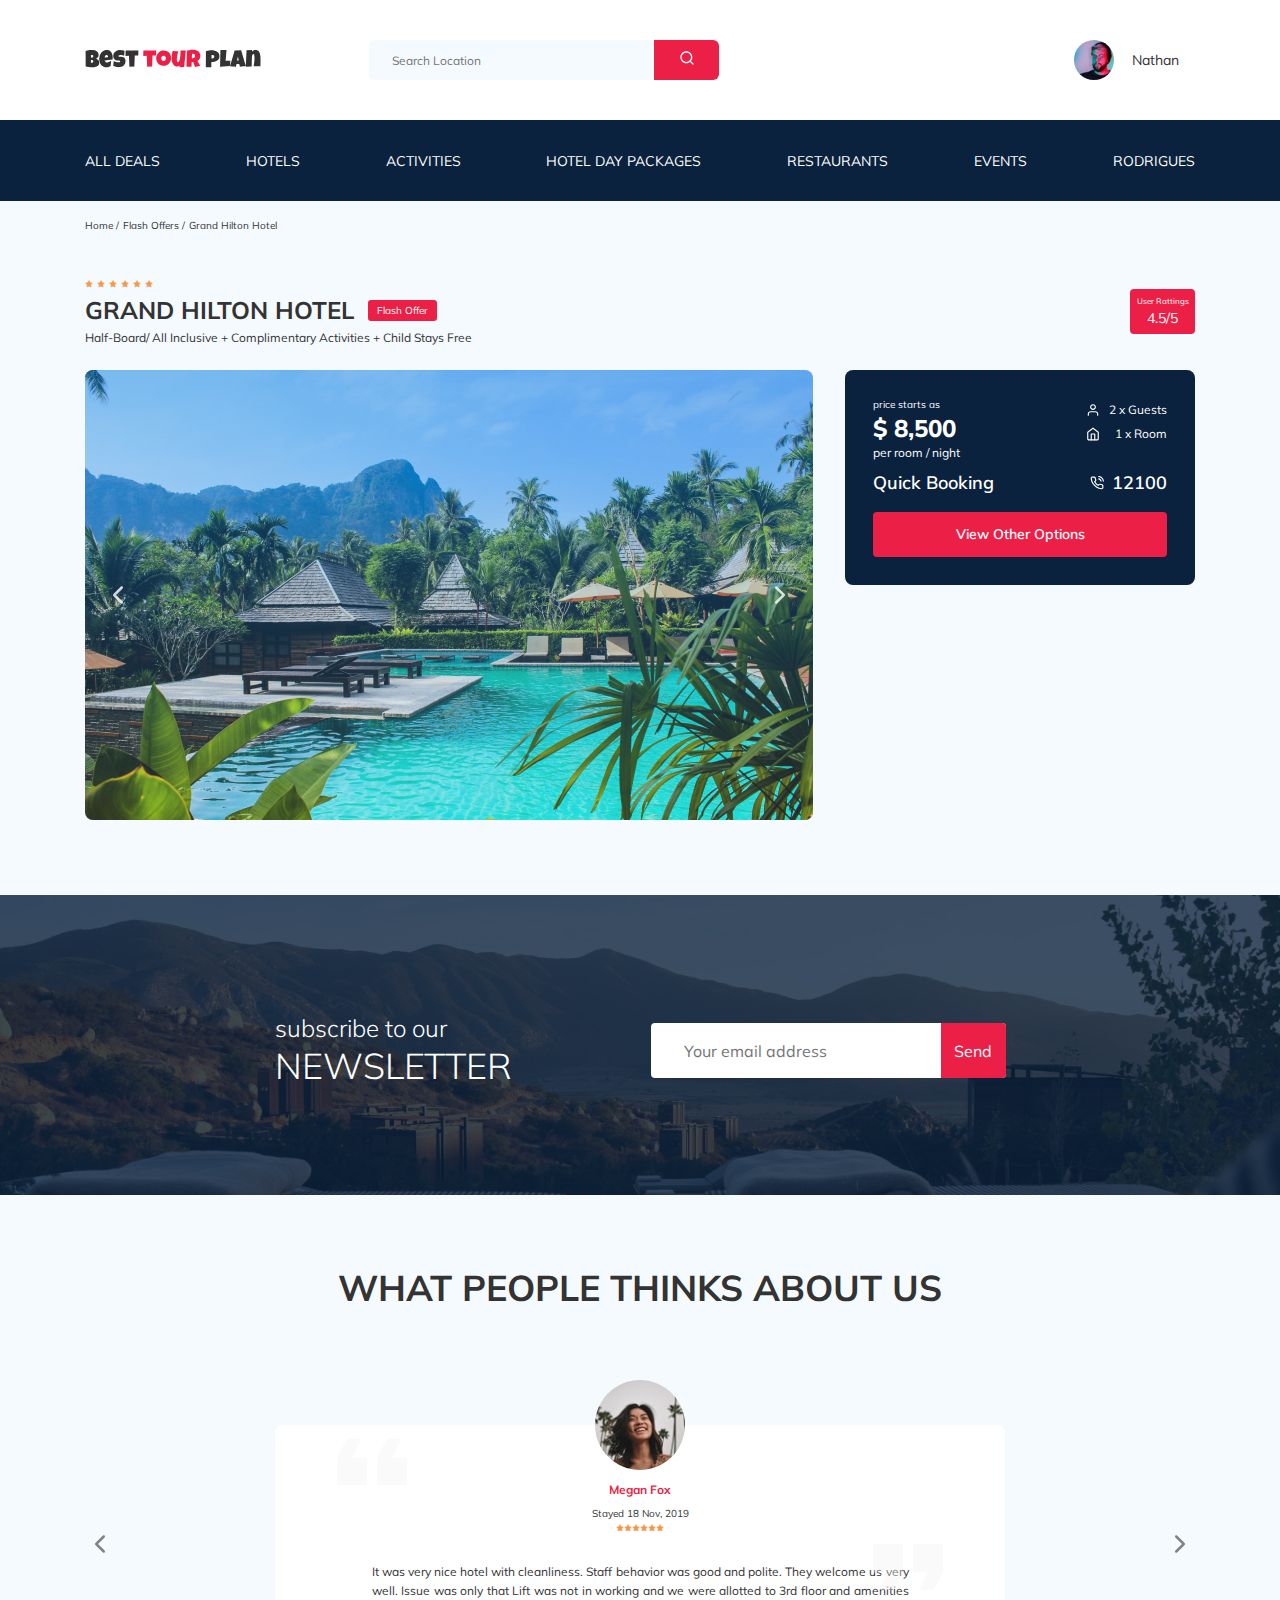
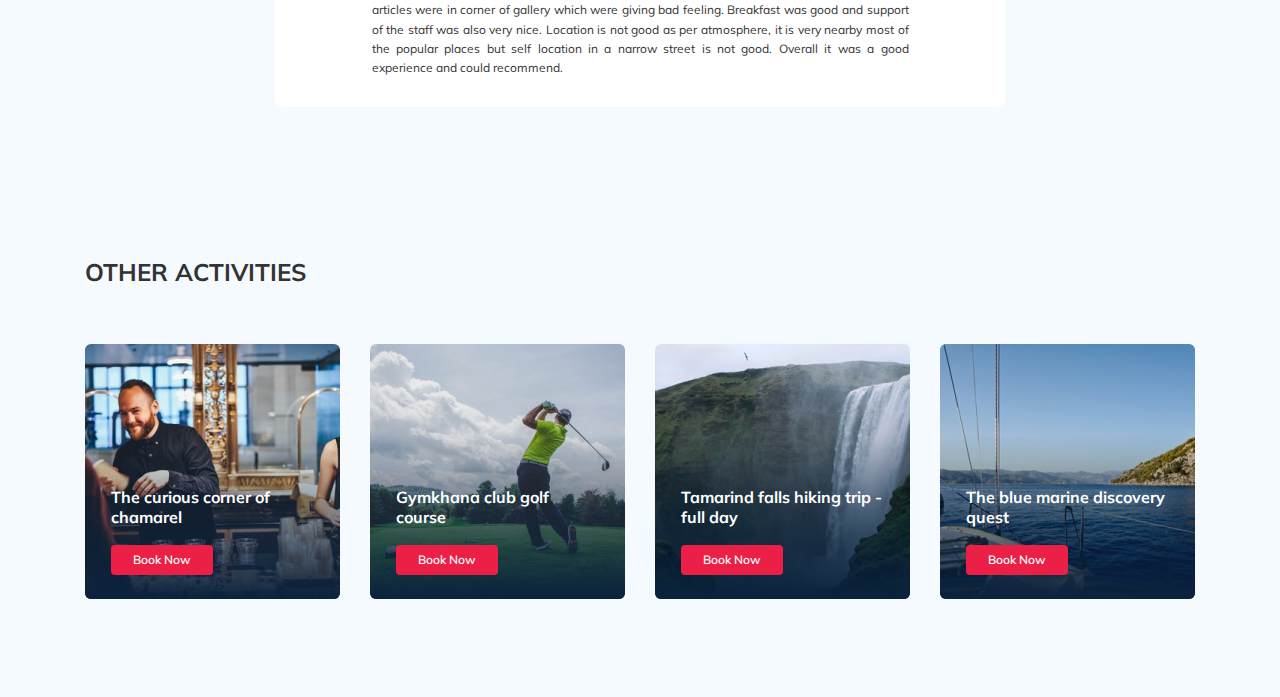
<file: index.html>
<!DOCTYPE html>
<html lang="ru">
  <head>
    <meta charset="UTF-8" />
    <meta name="viewport" content="width=device-width, initial-scale=1.0" />
    <title>Best Tour Plan - Hotel Booking</title>
    <link
      href="https://fonts.googleapis.com/css2?family=Mulish:wght@400;700&family=Nunito:wght@400;700;800&display=swap"
      rel="stylesheet"
    />
    <link rel="stylesheet" href="css/swiper-bundle.min.css" />
    <link rel="stylesheet" href="css/style.css" />
  </head>

  <body>
    <header class="navbar">
      <div class="container">
        <div class="navbar-top">
          <a href="#" class="logo">
            <img
              src="img/horizontal-logo.svg"
              alt="logo: Best Tour Plan"
              class="logo__image"
            />
          </a>

          <form action="#" class="search navbar__search">
            <input
              type="text"
              class="search__input"
              placeholder="Search Location"
            />
            <button class="search__button">
              <img src="img/search.svg" alt="Icon: search" />
            </button>
          </form>
          <a href="#" class="user navbar__user">
            <img
              src="img/user-avatar.jpg"
              alt="avatar: Nathan"
              class="user__avatar"
            />
            <span class="user__name">Nathan</span>
          </a>

          <!-- /.user -->
          <button class="menu-button navbar-top__menu-button">
            <span class="menu-button__line"></span>
            <span class="menu-button__line"></span>
            <span class="menu-button__line"></span>
          </button>
        </div>
        <!-- /.navbar-top -->
      </div>
      <!-- /.container -->
      <div class="navbar-bottom">
        <div class="container">
          <ul class="navbar-menu">
            <li class="navbar-menu__item">
              <a href="#" class="navbar-menu__link">All Deals</a>
            </li>
            <li class="navbar-menu__item">
              <a href="#" class="navbar-menu__link">Hotels</a>
            </li>
            <li class="navbar-menu__item">
              <a href="#" class="navbar-menu__link">Activities</a>
            </li>
            <li class="navbar-menu__item">
              <a href="#" class="navbar-menu__link">Hotel Day Packages</a>
            </li>
            <li class="navbar-menu__item">
              <a href="#" class="navbar-menu__link">Restaurants</a>
            </li>
            <li class="navbar-menu__item">
              <a href="#" class="navbar-menu__link">Events</a>
            </li>
            <li class="navbar-menu__item">
              <a href="#" class="navbar-menu__link">Rodrigues</a>
            </li>
          </ul>
          <!-- /.navbar-menu -->
        </div>
        <!-- /.container -->
      </div>
      <!-- /.navbar-bottom -->
    </header>
    <nav class="breadcrumb">
      <div class="container">
        <ul class="breadcrumb-list">
          <li class="breadcrumb-list__item">
            <a href="#" class="breadcrumb-list__link">Home</a>
          </li>
          <li class="breadcrumb-list__item">
            <a href="#" class="breadcrumb-list__link">Flash Offers</a>
          </li>
          <li class="breadcrumb-list__item">
            Grand Hilton Hotel
          </li>
        </ul>
      </div>
      <!-- /.container -->
    </nav>
    <!-- /.breadcrumb -->
    <section class="hotel">
      <div class="container">
        <div class="hotel-info">
          <div class="hotel-info-text">
            <div class="hotel-wrapper">
              <div class="stars">
                <img src="img/Star.svg" alt="Star" />
                <img src="img/Star.svg" alt="Star" />
                <img src="img/Star.svg" alt="Star" />
                <img src="img/Star.svg" alt="Star" />
                <img src="img/Star.svg" alt="Star" />
                <img src="img/Star.svg" alt="Star" />
              </div>
              <h1 class="hotel-name hotel-info__name">GRAND HILTON HOTEL</h1>
              <span class="offer hotel-info__offer">Flash Offer</span>
            </div>
            <p class="hotel-description hotel-info__description">
              Half-Board/ All Inclusive + Complimentary Activities + Child Stays
              Free
            </p>
          </div>
          <!-- /.hotel-info-text -->
          <div class="rating hotel-info-rating">
            <span class="rating__text">User Rattings</span>
            <span class="rating__counter">4.5/5</span>
          </div>
          <!-- /.hotel-info-rating -->
        </div>
        <!-- /.hotel-info -->
        <div class="hotel-grid">
          <!-- Slider main container -->
          <div class="swiper-container hotel-slider hotel__slider">
            <!-- Additional required wrapper -->
            <div class="swiper-wrapper">
              <!-- Slides -->
              <div class="swiper-slide hotel-slider__item">
                <img
                  class="hotel-slider__image"
                  src="img/slide.jpg"
                  alt="slide"
                />
              </div>
              <div class="swiper-slide hotel-slider__item">
                <img
                  class="hotel-slider__image"
                  src="img/slide-2.jpg"
                  alt="slide"
                />
              </div>
              <div class="swiper-slide hotel-slider__item">
                <img
                  class="hotel-slider__image"
                  src="img/slide-3.jpg"
                  alt="slide"
                />
              </div>
              <div class="swiper-slide hotel-slider__item">
                <img
                  class="hotel-slider__image"
                  src="img/slide-4.jpg"
                  alt="slide"
                />
              </div>
              <div class="swiper-slide hotel-slider__item">
                <img
                  class="hotel-slider__image"
                  src="img/slide-5.jpg"
                  alt="slide"
                />
              </div>
            </div>
            <!-- If we need navigation buttons -->
            <button
              class="hotel-slider__button hotel-slider__button--prev"
            ></button>
            <button
              class="hotel-slider__button hotel-slider__button--next"
            ></button>
          </div>
          <!-- /.swiper-container -->

          <div class="hotel__right">
            <div class="booking">
              <div class="booking__info">
                <div class="booking__price">
                  <span class="booking__start">price starts as</span>
                  <strong class="booking__pricetag">$ 8,500</strong>
                  <span class="booking__per-room">per room / night</span>
                </div>
                <!-- /.booking__price -->
                <div class="booking__room">
                  <div class="booking__text">
                    <img
                      src="img/user.svg"
                      alt="Icon: user"
                      class="booking__icon"
                    />
                    <span class="booking__description">2 x Guests</span>
                  </div>
                  <div class="booking__text">
                    <img
                      src="img/home.svg"
                      alt="Icon: home"
                      class="booking__icon"
                    />
                    <span class="booking__description">1 x Room</span>
                  </div>
                </div>
                <!-- /.booking__room -->
              </div>
              <!-- /.booking__info -->
              <div class="booking__call-center">
                <span class="booking__heading">Quick Booking</span>
                <a class="booking__number" href="tel:12100">
                  <img src="img/phone-call.svg" alt="Icon: phone-call" />
                  <span class="booking__num">12100</span>
                </a>
              </div>
              <!-- /.booking__call-center -->
              <button class="button booking__button">View Other Options</button>
            </div>
            <!-- /.booking -->
            <div class="map">
              <iframe
                src="https://www.google.com/maps/embed?pb=!1m18!1m12!1m3!1d3952.5414825999674!2d98.29702851469443!3d7.838253708657213!2m3!1f0!2f0!3f0!3m2!1i1024!2i768!4f13.1!3m3!1m2!1s0x305025650c33dbab%3A0xa67a542329d011e1!2z0J_RhdGD0LrQtdGCLCDQmtCw0YDQvtC9LCDQntGC0LXQu9GMINCl0LjQu9GC0L7QvQ!5e0!3m2!1sru!2sru!4v1595583598903!5m2!1sru!2sru"
                width="100%"
                height="213"
                frameborder="0"
                style="border: 0;"
                allowfullscreen=""
                aria-hidden="false"
                tabindex="0"
              ></iframe>
            </div>
            <!-- /.map -->
          </div>
          <!-- /.hotel-right -->
        </div>
        <!-- /.hotel-grid -->
      </div>
      <!-- /.container -->
    </section>
    <!-- /.hotel -->
    <section class="newsletter">
      <div class="newsletter-wrapper">
        <h2 class="newsletter-title newsletter__title">
          subscribe to our
          <span class="newsletter-title__strong">Newsletter</span>
        </h2>
        <form action="#" class="subscribe newsletter__subscribe">
          <input
            type="text"
            class="subscribe__input"
            placeholder="Your email address"
          />
          <button class="subscribe__button">Send</button>
        </form>
      </div>
    </section>
    <!-- /.newsletter -->
    <section class="reviews">
      <div class="container">
        <h2 class="reviews__title">What people thinks about us</h2>
        <div class="swiper-container reviews-slider">
          <div class="swiper-wrapper">
            <div class="swiper-slide">
              <div class="reviews-slider__item">
                <div class="reviews-slider__profile">
                  <img
                    src="img/reviews-avatar.jpg"
                    alt="PHOTO: Megan Fox"
                    class="reviews-slider__avatar"
                  />
                  <h3 class="reviews-slider__username">Megan Fox</h3>
                  <span class="reviews-slider__date">Stayed 18 Nov, 2019</span>
                  <div class="reviews-slider__rating">
                    <img src="img/Star.svg" alt="Star" />
                    <img src="img/Star.svg" alt="Star" />
                    <img src="img/Star.svg" alt="Star" />
                    <img src="img/Star.svg" alt="Star" />
                    <img src="img/Star.svg" alt="Star" />
                    <img src="img/Star.svg" alt="Star" />
                  </div>
                  <!-- /.reviews-slider__rating -->
                </div>
                <!-- /.reviews-slider__profile -->
                <p class="reviews-slider__text">
                  It was very nice hotel with cleanliness. Staff behavior was
                  good and polite. They welcome us very well. Issue was only
                  that Lift was not in working and we were allotted to 3rd floor
                  and amenities articles were in corner of gallery which were
                  giving bad feeling. Breakfast was good and support of the
                  staff was also very nice. Location is not good as per
                  atmosphere, it is very nearby most of the popular places but
                  self location in a narrow street is not good. Overall it was a
                  good experience and could recommend.
                </p>
              </div>
              <!-- /.reviews-slider__item -->
            </div>

            <div class="swiper-slide">
              <div class="reviews-slider__item">
                <div class="reviews-slider__profile">
                  <img
                    src="img/reviews-avatar-1.jpg"
                    alt="PHOTO: Steven Spielberg"
                    class="reviews-slider__avatar"
                  />
                  <h3 class="reviews-slider__username">Steven Spielberg</h3>
                  <span class="reviews-slider__date">Stayed 01 Jun, 2018</span>
                  <div class="reviews-slider__rating">
                    <img src="img/Star.svg" alt="Star" />
                    <img src="img/Star.svg" alt="Star" />
                    <img src="img/Star.svg" alt="Star" />
                    <img src="img/Star.svg" alt="Star" />
                    <img src="img/Star.svg" alt="Star" />
                    <img src="img/Star.svg" alt="Star" />
                  </div>
                  <!-- /.reviews-slider__rating -->
                </div>
                <!-- /.reviews-slider__profile -->
                <p class="reviews-slider__text">
                  Lorem ipsum dolor sit amet consectetur adipisicing elit.
                  Asperiores officiis maxime illum vel libero exercitationem,
                  aliquid unde aspernatur. Ut, suscipit modi voluptas cum error
                  animi tenetur velit reiciendis repellendus quisquam! Lorem
                  ipsum dolor sit amet consectetur adipisicing elit. Asperiores
                  officiis maxime illum vel libero exercitationem, aliquid unde
                  aspernatur. Ut, suscipit modi voluptas cum error animi tenetur
                  velit reiciendis repellendus quisquam!
                </p>
              </div>
              <!-- /.reviews-slider__item -->
            </div>

            <div class="swiper-slide">
              <div class="reviews-slider__item">
                <div class="reviews-slider__profile">
                  <img
                    src="img/reviews-avatar-2.jpg"
                    alt="PHOTO: Morgan Freeman"
                    class="reviews-slider__avatar"
                  />
                  <h3 class="reviews-slider__username">Morgan Freeman</h3>
                  <span class="reviews-slider__date">Stayed 15 May, 2015</span>
                  <div class="reviews-slider__rating">
                    <img src="img/Star.svg" alt="Star" />
                    <img src="img/Star.svg" alt="Star" />
                    <img src="img/Star.svg" alt="Star" />
                    <img src="img/Star.svg" alt="Star" />
                    <img src="img/Star.svg" alt="Star" />
                    <img src="img/Star.svg" alt="Star" />
                  </div>
                  <!-- /.reviews-slider__rating -->
                </div>
                <!-- /.reviews-slider__profile -->
                <p class="reviews-slider__text">
                  Lorem ipsum dolor sit amet consectetur adipisicing elit.
                  Asperiores officiis maxime illum vel libero exercitationem,
                  aliquid unde aspernatur. Ut, suscipit modi voluptas cum error
                  animi tenetur velit reiciendis repellendus quisquam! Lorem
                  ipsum dolor sit amet consectetur adipisicing elit. Asperiores
                  officiis maxime illum vel libero exercitationem, aliquid unde
                  aspernatur. Ut, suscipit modi voluptas cum error animi tenetur
                  velit reiciendis repellendus quisquam!
                </p>
              </div>
              <!-- /.reviews-slider__item -->
            </div>

            <div class="swiper-slide">
              <div class="reviews-slider__item">
                <div class="reviews-slider__profile">
                  <img
                    src="img/reviews-avatar-3.jpg"
                    alt="PHOTO: Robert De Niro"
                    class="reviews-slider__avatar"
                  />
                  <h3 class="reviews-slider__username">Robert De Niro</h3>
                  <span class="reviews-slider__date">Stayed 7 Feb, 2016</span>
                  <div class="reviews-slider__rating">
                    <img src="img/Star.svg" alt="Star" />
                    <img src="img/Star.svg" alt="Star" />
                    <img src="img/Star.svg" alt="Star" />
                    <img src="img/Star.svg" alt="Star" />
                    <img src="img/Star.svg" alt="Star" />
                    <img src="img/Star.svg" alt="Star" />
                  </div>
                  <!-- /.reviews-slider__rating -->
                </div>
                <!-- /.reviews-slider__profile -->
                <p class="reviews-slider__text">
                  Lorem ipsum dolor sit amet consectetur adipisicing elit.
                  Asperiores officiis maxime illum vel libero exercitationem,
                  aliquid unde aspernatur. Ut, suscipit modi voluptas cum error
                  animi tenetur velit reiciendis repellendus quisquam! Lorem
                  ipsum dolor sit amet consectetur adipisicing elit. Asperiores
                  officiis maxime illum vel libero exercitationem, aliquid unde
                  aspernatur. Ut, suscipit modi voluptas cum error animi tenetur
                  velit reiciendis repellendus quisquam!
                </p>
              </div>
              <!-- /.reviews-slider__item -->
            </div>

            <!-- /.swiper-slide -->
          </div>
          <!-- / .swiper-wrapper-->
          <button
            class="reviews-slider__button reviews-slider__button-prev"
          ></button>
          <button
            class="reviews-slider__button reviews-slider__button-next"
          ></button>
        </div>
        <!-- / .reviews-slider-->
      </div>
    </section>
    <!-- /.reviews -->
    <section class="activities">
      <div class="container">
        <h2 class="activities__title">Other Activities</h2>
        <div class="activities-wrapper">
          <div class="card activities__card">
            <img
              src="img/activity-1.jpg"
              alt="The curious corner 
of chamarel"
              class="card__image"
            />
            <h3 class="card__title">The curious corner of chamarel</h3>
            <!-- /.card__title -->
            <button class="card__button">Book Now</button>
            <!-- /.card__button -->
          </div>
          <!-- /.card -->
          <div class="card activities__card">
            <img
              src="img/activity-2.jpg"
              alt="Gymkhana club golf
course"
              class="card__image"
            />
            <h3 class="card__title">Gymkhana club golf course</h3>
            <!-- /.card__title -->
            <button class="card__button">Book Now</button>
            <!-- /.card__button -->
          </div>
          <!-- /.card -->
          <div class="card activities__card">
            <img
              src="img/activity-3.jpg"
              alt="Tamarind falls hiking
trip - full day"
              class="card__image"
            />
            <h3 class="card__title">Tamarind falls hiking trip - full day</h3>
            <!-- /.card__title -->
            <button class="card__button">Book Now</button>
            <!-- /.card__button -->
          </div>
          <!-- /.card -->
          <div class="card activities__card">
            <img
              src="img/activity-4.jpg"
              alt="The blue marine discovery
quest"
              class="card__image"
            />
            <h3 class="card__title">The blue marine discovery quest</h3>
            <!-- /.card__title -->
            <button class="card__button">Book Now</button>
            <!-- /.card__button -->
          </div>
          <!-- /.card -->
        </div>
        <!-- /.activities-wrapper -->
      </div>
      <!-- /.container -->
    </section>
    <!-- /.activities -->
    <script src="js/swiper-bundle.min.js"></script>
    <script src="js/main.js"></script>
  </body>
</html>
</file>
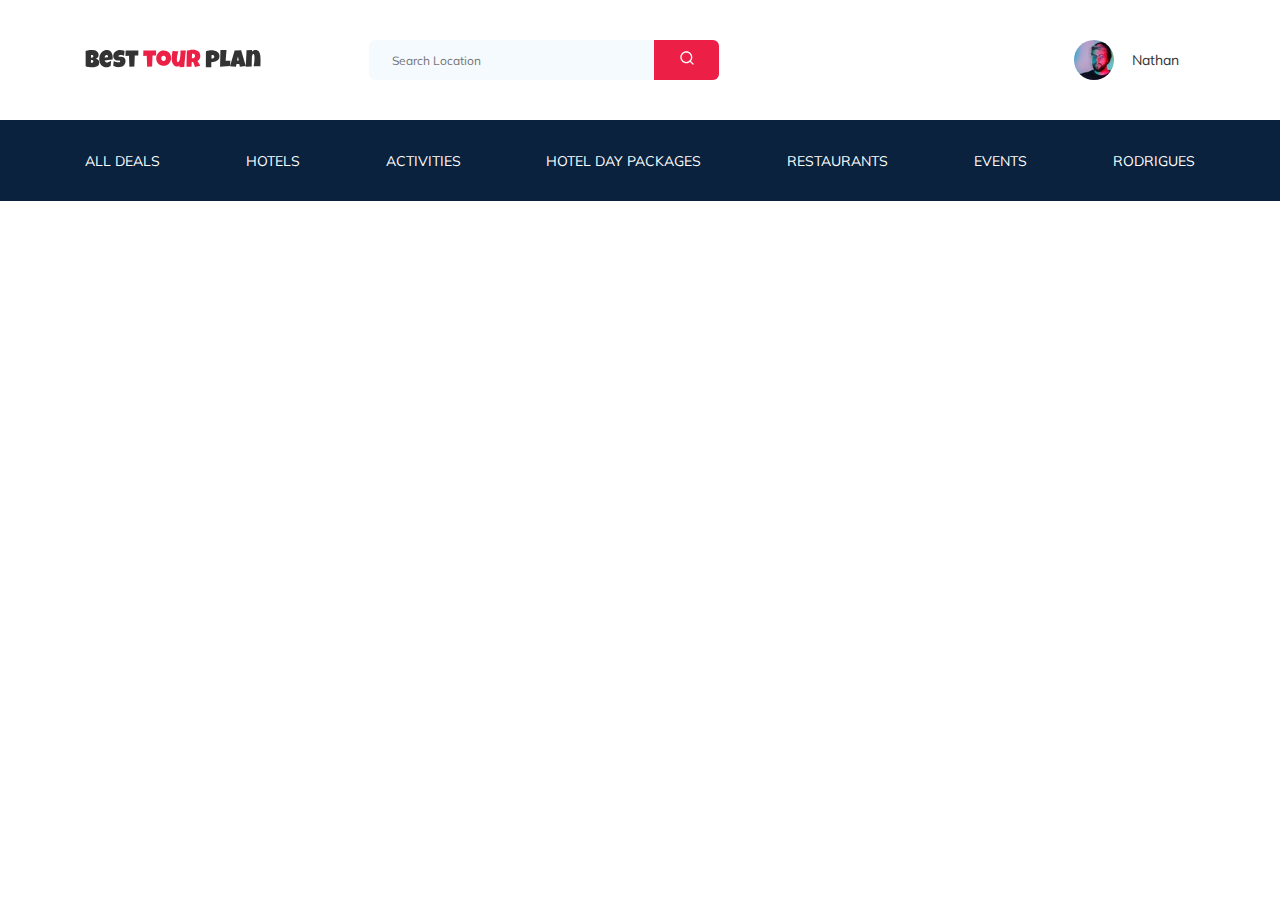
<file: lesson-18/index.html>
<!DOCTYPE html>
<html lang="ru">
  <head>
    <meta charset="UTF-8" />
    <meta name="viewport" content="width=device-width, initial-scale=1.0" />
    <title>Best Tour Plan - Hotel Booking</title>
    <link
      href="https://fonts.googleapis.com/css2?family=Mulish:wght@400;700&family=Nunito:wght@400;700;800&display=swap"
      rel="stylesheet"
    />
    <link rel="stylesheet" href="css/style.css" />
  </head>

  <body>
    <header class="navbar">
      <div class="container">
        <div class="navbar-top">
          <a href="#" class="logo">
            <img
              src="img/horizontal-logo.svg"
              alt="logo: Best Tour Plan"
              class="logo__image"
            />
          </a>

          <form action="#" class="search navbar__search">
            <input
              type="text"
              class="search__input"
              placeholder="Search Location"
            />
            <button class="search__button">
              <img src="img/search.svg" alt="Icon: search" />
            </button>
          </form>
          <a href="#" class="user navbar__user">
            <img
              src="img/user-avatar.jpg"
              alt="avatar: Nathan"
              class="user__avatar"
            />
            <span class="user__name">Nathan</span>
          </a>

          <!-- /.user -->
          <button class="menu-button navbar-top__menu-button">
            <span class="menu-button__line"></span>
            <span class="menu-button__line"></span>
            <span class="menu-button__line"></span>
          </button>
        </div>
        <!-- /.navbar-top -->
      </div>
      <!-- /.container -->
      <div class="navbar-bottom">
        <div class="container">
          <ul class="navbar-menu">
            <li class="navbar-menu__item">
              <a href="#" class="navbar-menu__link">All Deals</a>
            </li>
            <li class="navbar-menu__item">
              <a href="#" class="navbar-menu__link">Hotels</a>
            </li>
            <li class="navbar-menu__item">
              <a href="#" class="navbar-menu__link">Activities</a>
            </li>
            <li class="navbar-menu__item">
              <a href="#" class="navbar-menu__link">Hotel Day Packages</a>
            </li>
            <li class="navbar-menu__item">
              <a href="#" class="navbar-menu__link">Restaurants</a>
            </li>
            <li class="navbar-menu__item">
              <a href="#" class="navbar-menu__link">Events</a>
            </li>
            <li class="navbar-menu__item">
              <a href="#" class="navbar-menu__link">Rodrigues</a>
            </li>
          </ul>
          <!-- /.navbar-menu -->
        </div>
        <!-- /.container -->
      </div>
      <!-- /.navbar-bottom -->
    </header>
  </body>
</html>
</file>
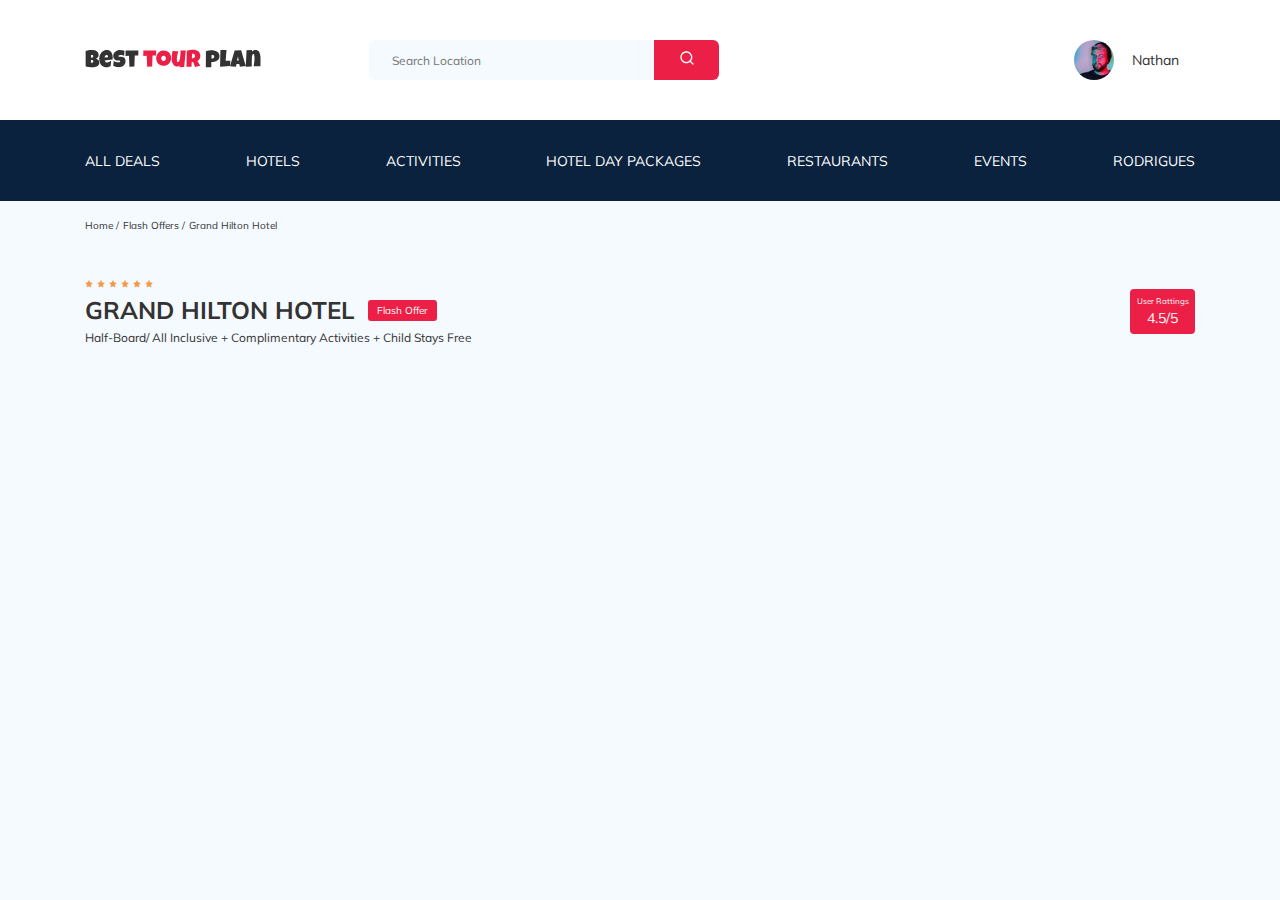
<file: lesson-19/index.html>
<!DOCTYPE html>
<html lang="ru">
  <head>
    <meta charset="UTF-8" />
    <meta name="viewport" content="width=device-width, initial-scale=1.0" />
    <title>Best Tour Plan - Hotel Booking</title>
    <link
      href="https://fonts.googleapis.com/css2?family=Mulish:wght@400;700&family=Nunito:wght@400;700;800&display=swap"
      rel="stylesheet"
    />
    <link rel="stylesheet" href="css/style.css" />
  </head>

  <body>
    <header class="navbar">
      <div class="container">
        <div class="navbar-top">
          <a href="#" class="logo">
            <img
              src="img/horizontal-logo.svg"
              alt="logo: Best Tour Plan"
              class="logo__image"
            />
          </a>

          <form action="#" class="search navbar__search">
            <input
              type="text"
              class="search__input"
              placeholder="Search Location"
            />
            <button class="search__button">
              <img src="img/search.svg" alt="Icon: search" />
            </button>
          </form>
          <a href="#" class="user navbar__user">
            <img
              src="img/user-avatar.jpg"
              alt="avatar: Nathan"
              class="user__avatar"
            />
            <span class="user__name">Nathan</span>
          </a>

          <!-- /.user -->
          <button class="menu-button navbar-top__menu-button">
            <span class="menu-button__line"></span>
            <span class="menu-button__line"></span>
            <span class="menu-button__line"></span>
          </button>
        </div>
        <!-- /.navbar-top -->
      </div>
      <!-- /.container -->
      <div class="navbar-bottom">
        <div class="container">
          <ul class="navbar-menu">
            <li class="navbar-menu__item">
              <a href="#" class="navbar-menu__link">All Deals</a>
            </li>
            <li class="navbar-menu__item">
              <a href="#" class="navbar-menu__link">Hotels</a>
            </li>
            <li class="navbar-menu__item">
              <a href="#" class="navbar-menu__link">Activities</a>
            </li>
            <li class="navbar-menu__item">
              <a href="#" class="navbar-menu__link">Hotel Day Packages</a>
            </li>
            <li class="navbar-menu__item">
              <a href="#" class="navbar-menu__link">Restaurants</a>
            </li>
            <li class="navbar-menu__item">
              <a href="#" class="navbar-menu__link">Events</a>
            </li>
            <li class="navbar-menu__item">
              <a href="#" class="navbar-menu__link">Rodrigues</a>
            </li>
          </ul>
          <!-- /.navbar-menu -->
        </div>
        <!-- /.container -->
      </div>
      <!-- /.navbar-bottom -->
    </header>
    <nav class="breadcrumb">
      <div class="container">
        <ul class="breadcrumb-list">
          <li class="breadcrumb-list__item">
            <a href="#" class="breadcrumb-list__link">Home</a>
          </li>
          <li class="breadcrumb-list__item">
            <a href="#" class="breadcrumb-list__link">Flash Offers</a>
          </li>
          <li class="breadcrumb-list__item">
            Grand Hilton Hotel
          </li>
        </ul>
      </div>
      <!-- /.container -->
    </nav>
    <!-- /.breadcrumb -->
    <section class="hotel">
      <div class="container">
        <div class="hotel-info">
          <div class="hotel-info-text">
            <div class="hotel-wrapper">
              <div class="stars">
                <img src="img/Star.svg" alt="Star" />
                <img src="img/Star.svg" alt="Star" />
                <img src="img/Star.svg" alt="Star" />
                <img src="img/Star.svg" alt="Star" />
                <img src="img/Star.svg" alt="Star" />
                <img src="img/Star.svg" alt="Star" />
              </div>
              <h1 class="hotel-name hotel-info__name">GRAND HILTON HOTEL</h1>
              <span class="offer hotel-info__offer">Flash Offer</span>
            </div>
            <p class="hotel-description hotel-info__description">
              Half-Board/ All Inclusive + Complimentary Activities + Child Stays
              Free
            </p>
          </div>
          <!-- /.hotel-info-text -->
          <div class="rating hotel-info-rating">
            <span class="rating__text">User Rattings</span>
            <span class="rating__counter">4.5/5</span>
          </div>
          <!-- /.hotel-info-rating -->
        </div>
        <!-- /.hotel-info -->
      </div>
      <!-- /.container -->
    </section>
    <!-- /.hotel -->
  </body>
</html>
</file>
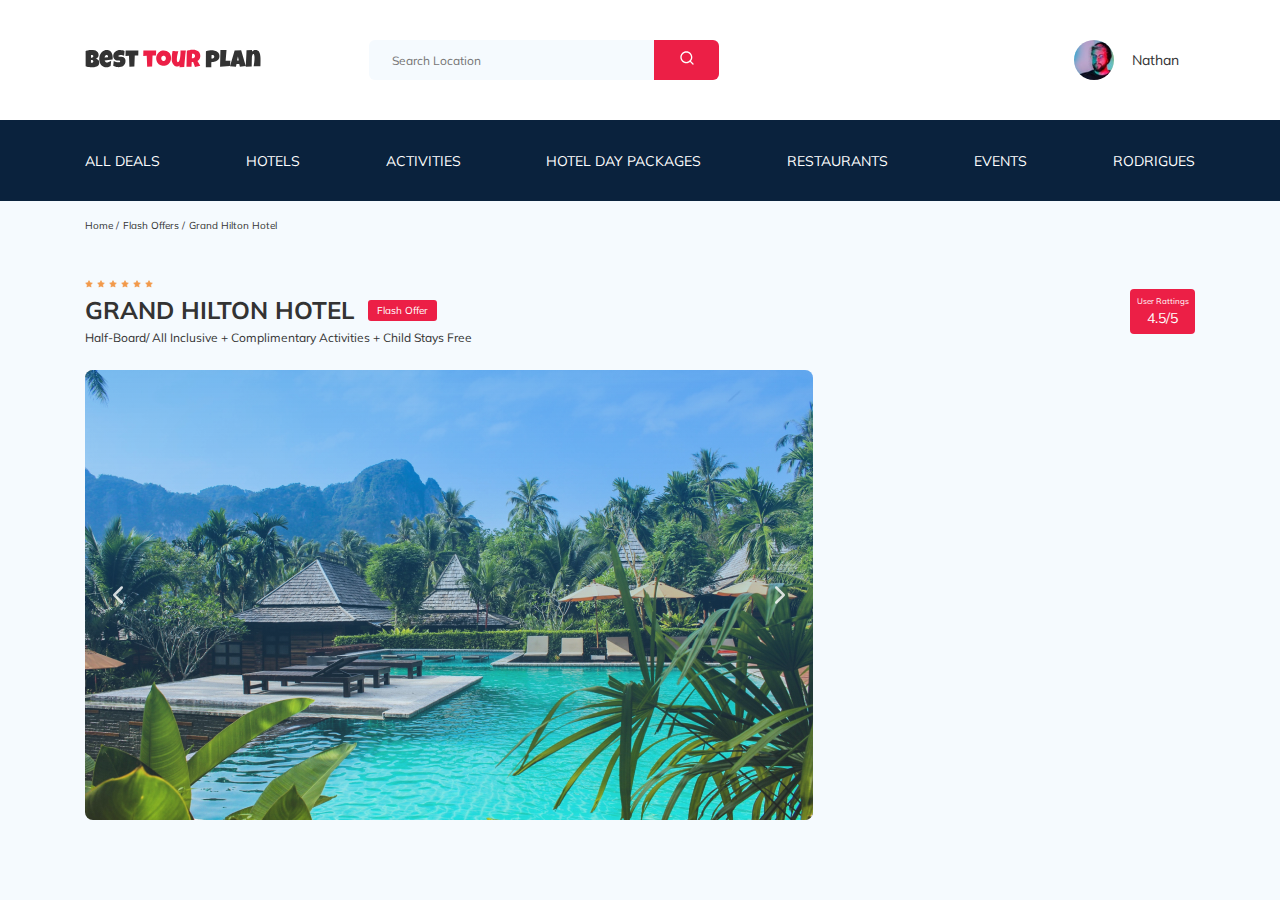
<file: lesson-20/index.html>
<!DOCTYPE html>
<html lang="ru">
  <head>
    <meta charset="UTF-8" />
    <meta name="viewport" content="width=device-width, initial-scale=1.0" />
    <title>Best Tour Plan - Hotel Booking</title>
    <link
      href="https://fonts.googleapis.com/css2?family=Mulish:wght@400;700&family=Nunito:wght@400;700;800&display=swap"
      rel="stylesheet"
    />
    <link rel="stylesheet" href="css/swiper-bundle.min.css" />
    <link rel="stylesheet" href="css/style.css" />
  </head>

  <body>
    <header class="navbar">
      <div class="container">
        <div class="navbar-top">
          <a href="#" class="logo">
            <img
              src="img/horizontal-logo.svg"
              alt="logo: Best Tour Plan"
              class="logo__image"
            />
          </a>

          <form action="#" class="search navbar__search">
            <input
              type="text"
              class="search__input"
              placeholder="Search Location"
            />
            <button class="search__button">
              <img src="img/search.svg" alt="Icon: search" />
            </button>
          </form>
          <a href="#" class="user navbar__user">
            <img
              src="img/user-avatar.jpg"
              alt="avatar: Nathan"
              class="user__avatar"
            />
            <span class="user__name">Nathan</span>
          </a>

          <!-- /.user -->
          <button class="menu-button navbar-top__menu-button">
            <span class="menu-button__line"></span>
            <span class="menu-button__line"></span>
            <span class="menu-button__line"></span>
          </button>
        </div>
        <!-- /.navbar-top -->
      </div>
      <!-- /.container -->
      <div class="navbar-bottom">
        <div class="container">
          <ul class="navbar-menu">
            <li class="navbar-menu__item">
              <a href="#" class="navbar-menu__link">All Deals</a>
            </li>
            <li class="navbar-menu__item">
              <a href="#" class="navbar-menu__link">Hotels</a>
            </li>
            <li class="navbar-menu__item">
              <a href="#" class="navbar-menu__link">Activities</a>
            </li>
            <li class="navbar-menu__item">
              <a href="#" class="navbar-menu__link">Hotel Day Packages</a>
            </li>
            <li class="navbar-menu__item">
              <a href="#" class="navbar-menu__link">Restaurants</a>
            </li>
            <li class="navbar-menu__item">
              <a href="#" class="navbar-menu__link">Events</a>
            </li>
            <li class="navbar-menu__item">
              <a href="#" class="navbar-menu__link">Rodrigues</a>
            </li>
          </ul>
          <!-- /.navbar-menu -->
        </div>
        <!-- /.container -->
      </div>
      <!-- /.navbar-bottom -->
    </header>
    <nav class="breadcrumb">
      <div class="container">
        <ul class="breadcrumb-list">
          <li class="breadcrumb-list__item">
            <a href="#" class="breadcrumb-list__link">Home</a>
          </li>
          <li class="breadcrumb-list__item">
            <a href="#" class="breadcrumb-list__link">Flash Offers</a>
          </li>
          <li class="breadcrumb-list__item">
            Grand Hilton Hotel
          </li>
        </ul>
      </div>
      <!-- /.container -->
    </nav>
    <!-- /.breadcrumb -->
    <section class="hotel">
      <div class="container">
        <div class="hotel-info">
          <div class="hotel-info-text">
            <div class="hotel-wrapper">
              <div class="stars">
                <img src="img/Star.svg" alt="Star" />
                <img src="img/Star.svg" alt="Star" />
                <img src="img/Star.svg" alt="Star" />
                <img src="img/Star.svg" alt="Star" />
                <img src="img/Star.svg" alt="Star" />
                <img src="img/Star.svg" alt="Star" />
              </div>
              <h1 class="hotel-name hotel-info__name">GRAND HILTON HOTEL</h1>
              <span class="offer hotel-info__offer">Flash Offer</span>
            </div>
            <p class="hotel-description hotel-info__description">
              Half-Board/ All Inclusive + Complimentary Activities + Child Stays
              Free
            </p>
          </div>
          <!-- /.hotel-info-text -->
          <div class="rating hotel-info-rating">
            <span class="rating__text">User Rattings</span>
            <span class="rating__counter">4.5/5</span>
          </div>
          <!-- /.hotel-info-rating -->
        </div>
        <!-- /.hotel-info -->
        <div class="hotel-grid">
          <div class="slider">
            <!-- Slider main container -->
            <div class="swiper-container">
              <!-- Additional required wrapper -->
              <div class="swiper-wrapper">
                <!-- Slides -->
                <div class="swiper-slide">
                  <img src="img/slide.jpg" alt="slide" />
                </div>
                <div class="swiper-slide">
                  <img src="img/slide-2.jpg" alt="slide" />
                </div>
                <div class="swiper-slide">
                  <img src="img/slide-3.jpg" alt="slide" />
                </div>
                <div class="swiper-slide">
                  <img src="img/slide-4.jpg" alt="slide" />
                </div>
                <div class="swiper-slide">
                  <img src="img/slide-5.jpg" alt="slide" />
                </div>
              </div>
              <!-- If we need navigation buttons -->
              <button class="slider-button slider-button--prev"></button>
              <button class="slider-button slider-button--next"></button>
            </div>
            <!-- /.swiper-container -->
          </div>
          <!-- /.slider -->
        </div>
        <!-- /.hotel-grid -->
      </div>
      <!-- /.container -->
    </section>
    <!-- /.hotel -->
    <script src="js/swiper-bundle.min.js"></script>
    <script src="js/main.js"></script>
  </body>
</html>
</file>
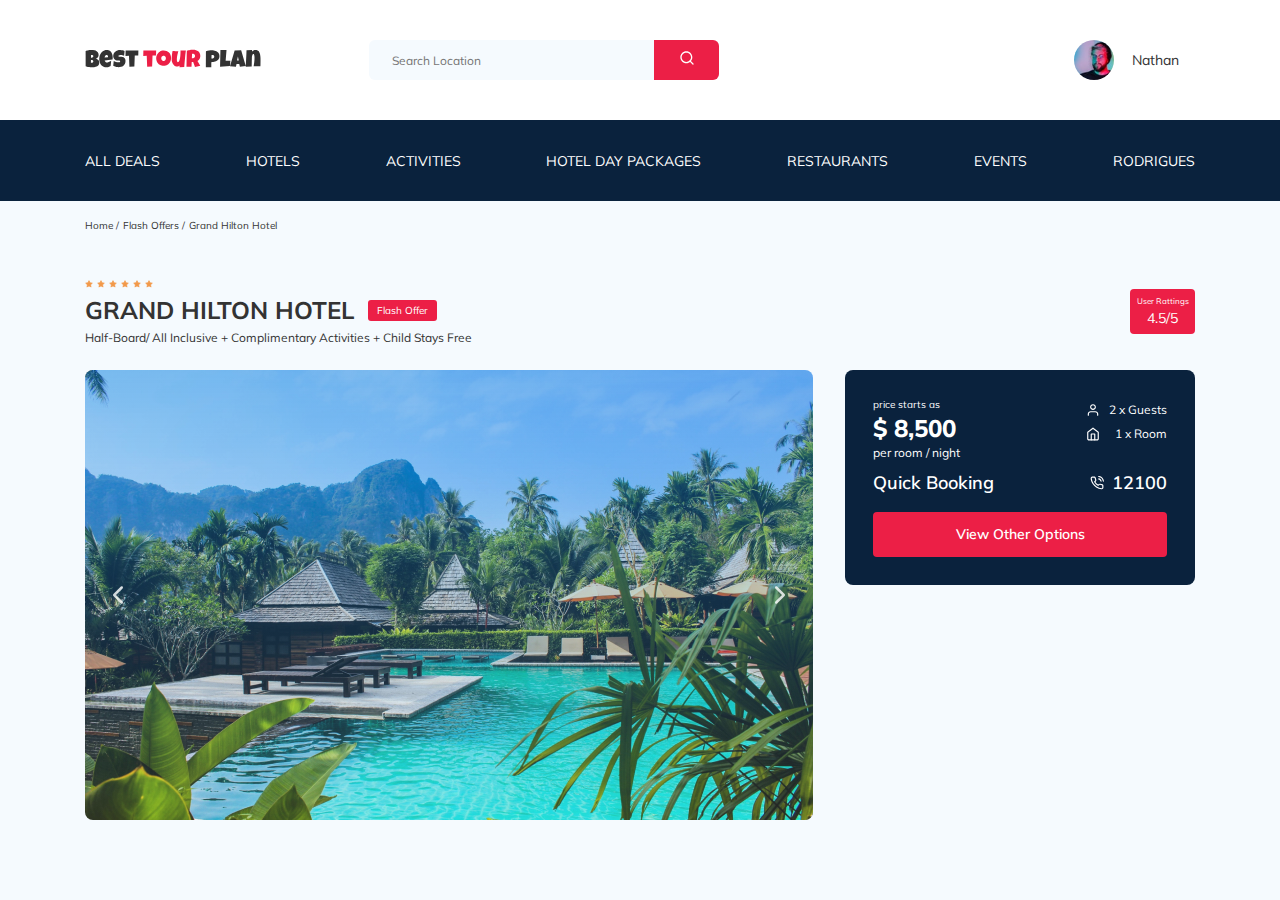
<file: lesson-21/index.html>
<!DOCTYPE html>
<html lang="ru">
  <head>
    <meta charset="UTF-8" />
    <meta name="viewport" content="width=device-width, initial-scale=1.0" />
    <title>Best Tour Plan - Hotel Booking</title>
    <link
      href="https://fonts.googleapis.com/css2?family=Mulish:wght@400;700&family=Nunito:wght@400;700;800&display=swap"
      rel="stylesheet"
    />
    <link rel="stylesheet" href="css/swiper-bundle.min.css" />
    <link rel="stylesheet" href="css/style.css" />
  </head>

  <body>
    <header class="navbar">
      <div class="container">
        <div class="navbar-top">
          <a href="#" class="logo">
            <img
              src="img/horizontal-logo.svg"
              alt="logo: Best Tour Plan"
              class="logo__image"
            />
          </a>

          <form action="#" class="search navbar__search">
            <input
              type="text"
              class="search__input"
              placeholder="Search Location"
            />
            <button class="search__button">
              <img src="img/search.svg" alt="Icon: search" />
            </button>
          </form>
          <a href="#" class="user navbar__user">
            <img
              src="img/user-avatar.jpg"
              alt="avatar: Nathan"
              class="user__avatar"
            />
            <span class="user__name">Nathan</span>
          </a>

          <!-- /.user -->
          <button class="menu-button navbar-top__menu-button">
            <span class="menu-button__line"></span>
            <span class="menu-button__line"></span>
            <span class="menu-button__line"></span>
          </button>
        </div>
        <!-- /.navbar-top -->
      </div>
      <!-- /.container -->
      <div class="navbar-bottom">
        <div class="container">
          <ul class="navbar-menu">
            <li class="navbar-menu__item">
              <a href="#" class="navbar-menu__link">All Deals</a>
            </li>
            <li class="navbar-menu__item">
              <a href="#" class="navbar-menu__link">Hotels</a>
            </li>
            <li class="navbar-menu__item">
              <a href="#" class="navbar-menu__link">Activities</a>
            </li>
            <li class="navbar-menu__item">
              <a href="#" class="navbar-menu__link">Hotel Day Packages</a>
            </li>
            <li class="navbar-menu__item">
              <a href="#" class="navbar-menu__link">Restaurants</a>
            </li>
            <li class="navbar-menu__item">
              <a href="#" class="navbar-menu__link">Events</a>
            </li>
            <li class="navbar-menu__item">
              <a href="#" class="navbar-menu__link">Rodrigues</a>
            </li>
          </ul>
          <!-- /.navbar-menu -->
        </div>
        <!-- /.container -->
      </div>
      <!-- /.navbar-bottom -->
    </header>
    <nav class="breadcrumb">
      <div class="container">
        <ul class="breadcrumb-list">
          <li class="breadcrumb-list__item">
            <a href="#" class="breadcrumb-list__link">Home</a>
          </li>
          <li class="breadcrumb-list__item">
            <a href="#" class="breadcrumb-list__link">Flash Offers</a>
          </li>
          <li class="breadcrumb-list__item">
            Grand Hilton Hotel
          </li>
        </ul>
      </div>
      <!-- /.container -->
    </nav>
    <!-- /.breadcrumb -->
    <section class="hotel">
      <div class="container">
        <div class="hotel-info">
          <div class="hotel-info-text">
            <div class="hotel-wrapper">
              <div class="stars">
                <img src="img/Star.svg" alt="Star" />
                <img src="img/Star.svg" alt="Star" />
                <img src="img/Star.svg" alt="Star" />
                <img src="img/Star.svg" alt="Star" />
                <img src="img/Star.svg" alt="Star" />
                <img src="img/Star.svg" alt="Star" />
              </div>
              <h1 class="hotel-name hotel-info__name">GRAND HILTON HOTEL</h1>
              <span class="offer hotel-info__offer">Flash Offer</span>
            </div>
            <p class="hotel-description hotel-info__description">
              Half-Board/ All Inclusive + Complimentary Activities + Child Stays
              Free
            </p>
          </div>
          <!-- /.hotel-info-text -->
          <div class="rating hotel-info-rating">
            <span class="rating__text">User Rattings</span>
            <span class="rating__counter">4.5/5</span>
          </div>
          <!-- /.hotel-info-rating -->
        </div>
        <!-- /.hotel-info -->
        <div class="hotel-grid">
          <div class="slider hotel__slider">
            <!-- Slider main container -->
            <div class="swiper-container">
              <!-- Additional required wrapper -->
              <div class="swiper-wrapper">
                <!-- Slides -->
                <div class="swiper-slide">
                  <img
                    class="swiper-slide__image"
                    src="img/slide.jpg"
                    alt="slide"
                  />
                </div>
                <div class="swiper-slide">
                  <img
                    class="swiper-slide__image"
                    src="img/slide-2.jpg"
                    alt="slide"
                  />
                </div>
                <div class="swiper-slide">
                  <img
                    class="swiper-slide__image"
                    src="img/slide-3.jpg"
                    alt="slide"
                  />
                </div>
                <div class="swiper-slide">
                  <img
                    class="swiper-slide__image"
                    src="img/slide-4.jpg"
                    alt="slide"
                  />
                </div>
                <div class="swiper-slide">
                  <img
                    class="swiper-slide__image"
                    src="img/slide-5.jpg"
                    alt="slide"
                  />
                </div>
              </div>
              <!-- If we need navigation buttons -->
              <button class="slider-button slider-button--prev"></button>
              <button class="slider-button slider-button--next"></button>
            </div>
            <!-- /.swiper-container -->
          </div>
          <!-- /.slider -->
          <div class="hotel-right">
            <div class="booking">
              <div class="booking__info">
                <div class="booking__price">
                  <span class="booking__start">price starts as</span>
                  <strong class="booking__pricetag">$ 8,500</strong>
                  <span class="booking__per-room">per room / night</span>
                </div>
                <!-- /.booking__price -->
                <div class="booking__room">
                  <div class="booking__text">
                    <img
                      src="img/user.svg"
                      alt="Icon: user"
                      class="booking__icon"
                    />
                    <span class="booking__description">2 x Guests</span>
                  </div>
                  <div class="booking__text">
                    <img
                      src="img/home.svg"
                      alt="Icon: home"
                      class="booking__icon"
                    />
                    <span class="booking__description">1 x Room</span>
                  </div>
                </div>
                <!-- /.booking__room -->
              </div>
              <!-- /.booking__info -->
              <div class="booking__call-center">
                <span class="booking__heading">Quick Booking</span>
                <a class="booking__number" href="tel:12100">
                  <img src="img/phone-call.svg" alt="Icon: phone-call" />
                  <span class="booking__num">12100</span>
                </a>
              </div>
              <!-- /.booking__call-center -->
              <button class="button booking__button">View Other Options</button>
            </div>
            <!-- /.booking -->
            <div class="map">
              <iframe
                src="https://www.google.com/maps/embed?pb=!1m18!1m12!1m3!1d3952.5414825999674!2d98.29702851469443!3d7.838253708657213!2m3!1f0!2f0!3f0!3m2!1i1024!2i768!4f13.1!3m3!1m2!1s0x305025650c33dbab%3A0xa67a542329d011e1!2z0J_RhdGD0LrQtdGCLCDQmtCw0YDQvtC9LCDQntGC0LXQu9GMINCl0LjQu9GC0L7QvQ!5e0!3m2!1sru!2sru!4v1595583598903!5m2!1sru!2sru"
                width="100%"
                height="213"
                frameborder="0"
                style="border: 0;"
                allowfullscreen=""
                aria-hidden="false"
                tabindex="0"
              ></iframe>
            </div>
            <!-- /.map -->
          </div>
          <!-- /.hotel-right -->
        </div>
        <!-- /.hotel-grid -->
      </div>
      <!-- /.container -->
    </section>
    <!-- /.hotel -->
    <script src="js/swiper-bundle.min.js"></script>
    <script src="js/main.js"></script>
  </body>
</html>
</file>
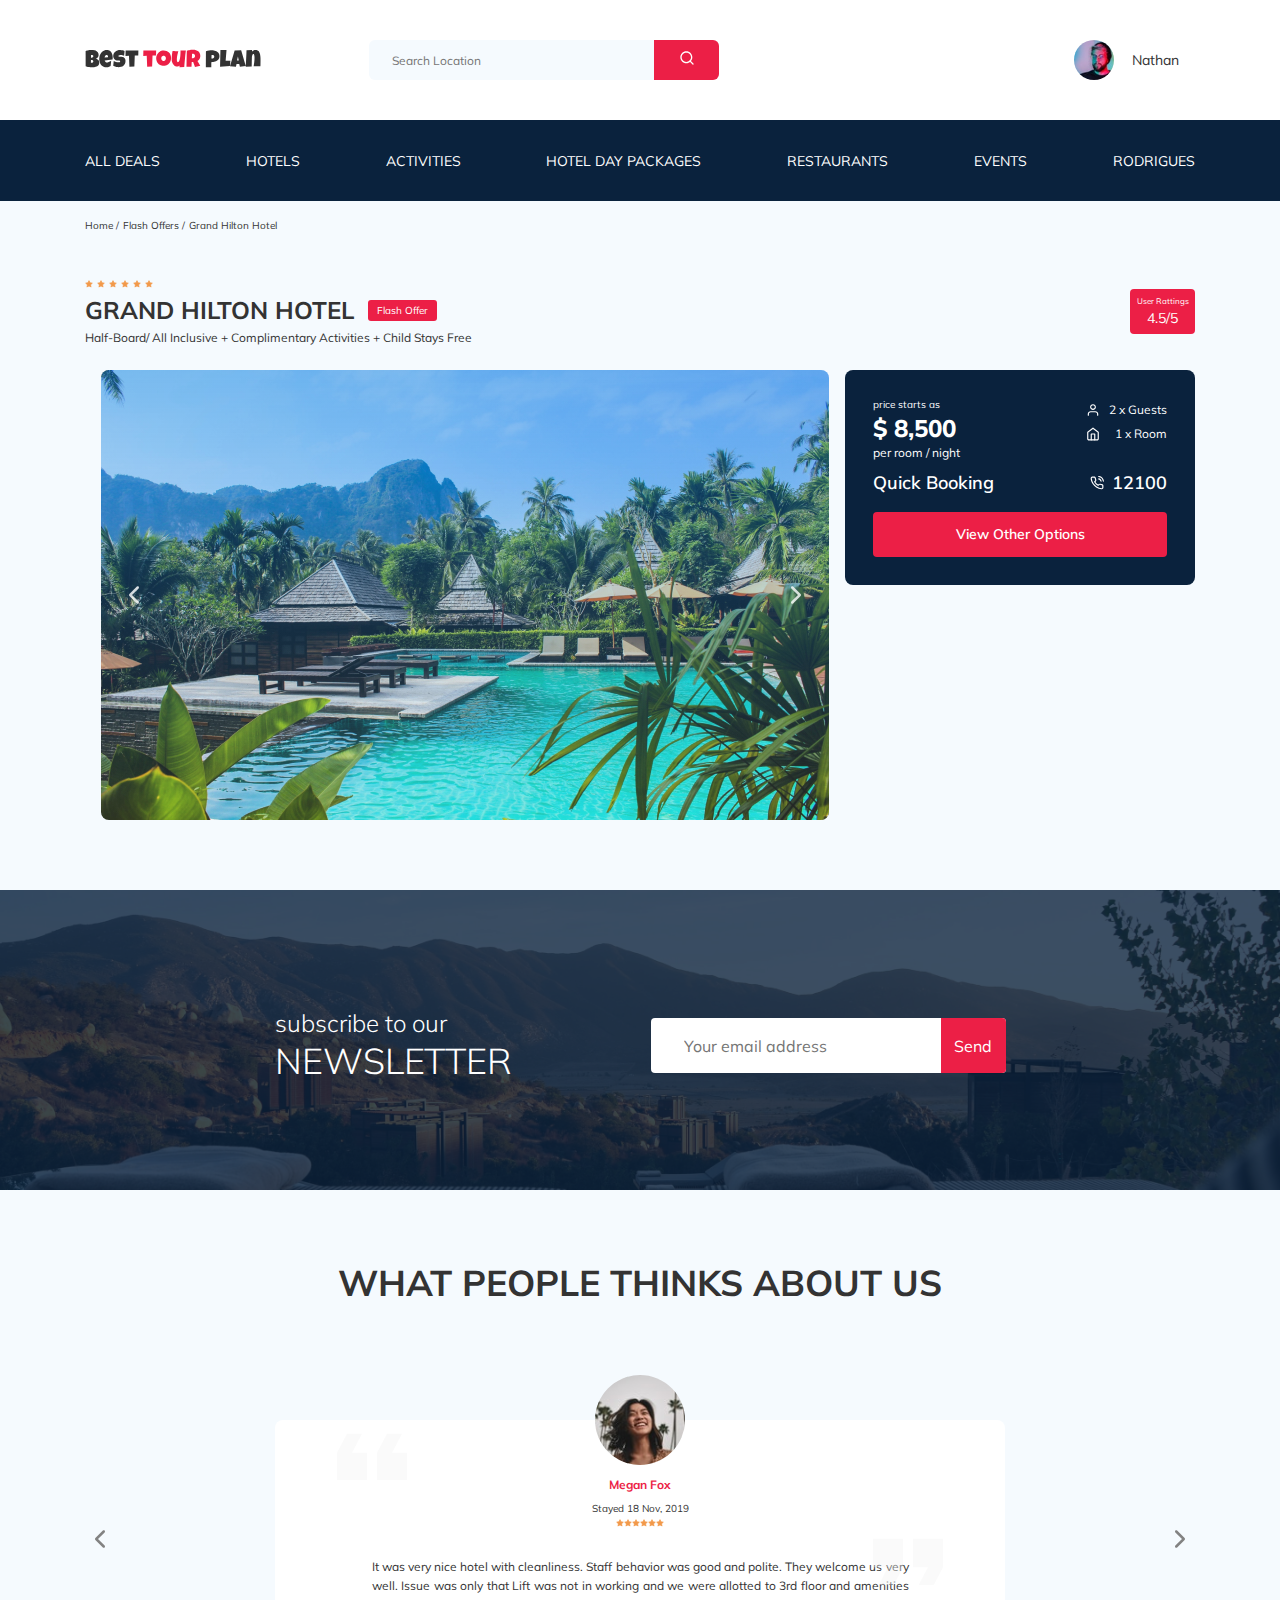
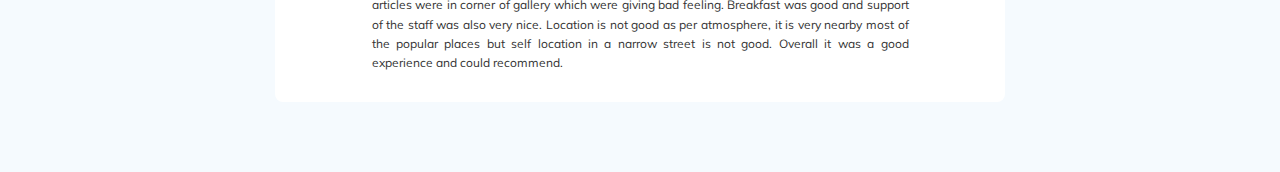
<file: lesson-22/index.html>
<!DOCTYPE html>
<html lang="ru">
  <head>
    <meta charset="UTF-8" />
    <meta name="viewport" content="width=device-width, initial-scale=1.0" />
    <title>Best Tour Plan - Hotel Booking</title>
    <link
      href="https://fonts.googleapis.com/css2?family=Mulish:wght@400;700&family=Nunito:wght@400;700;800&display=swap"
      rel="stylesheet"
    />
    <link rel="stylesheet" href="css/swiper-bundle.min.css" />
    <link rel="stylesheet" href="css/style.css" />
  </head>

  <body>
    <header class="navbar">
      <div class="container">
        <div class="navbar-top">
          <a href="#" class="logo">
            <img
              src="img/horizontal-logo.svg"
              alt="logo: Best Tour Plan"
              class="logo__image"
            />
          </a>

          <form action="#" class="search navbar__search">
            <input
              type="text"
              class="search__input"
              placeholder="Search Location"
            />
            <button class="search__button">
              <img src="img/search.svg" alt="Icon: search" />
            </button>
          </form>
          <a href="#" class="user navbar__user">
            <img
              src="img/user-avatar.jpg"
              alt="avatar: Nathan"
              class="user__avatar"
            />
            <span class="user__name">Nathan</span>
          </a>

          <!-- /.user -->
          <button class="menu-button navbar-top__menu-button">
            <span class="menu-button__line"></span>
            <span class="menu-button__line"></span>
            <span class="menu-button__line"></span>
          </button>
        </div>
        <!-- /.navbar-top -->
      </div>
      <!-- /.container -->
      <div class="navbar-bottom">
        <div class="container">
          <ul class="navbar-menu">
            <li class="navbar-menu__item">
              <a href="#" class="navbar-menu__link">All Deals</a>
            </li>
            <li class="navbar-menu__item">
              <a href="#" class="navbar-menu__link">Hotels</a>
            </li>
            <li class="navbar-menu__item">
              <a href="#" class="navbar-menu__link">Activities</a>
            </li>
            <li class="navbar-menu__item">
              <a href="#" class="navbar-menu__link">Hotel Day Packages</a>
            </li>
            <li class="navbar-menu__item">
              <a href="#" class="navbar-menu__link">Restaurants</a>
            </li>
            <li class="navbar-menu__item">
              <a href="#" class="navbar-menu__link">Events</a>
            </li>
            <li class="navbar-menu__item">
              <a href="#" class="navbar-menu__link">Rodrigues</a>
            </li>
          </ul>
          <!-- /.navbar-menu -->
        </div>
        <!-- /.container -->
      </div>
      <!-- /.navbar-bottom -->
    </header>
    <nav class="breadcrumb">
      <div class="container">
        <ul class="breadcrumb-list">
          <li class="breadcrumb-list__item">
            <a href="#" class="breadcrumb-list__link">Home</a>
          </li>
          <li class="breadcrumb-list__item">
            <a href="#" class="breadcrumb-list__link">Flash Offers</a>
          </li>
          <li class="breadcrumb-list__item">
            Grand Hilton Hotel
          </li>
        </ul>
      </div>
      <!-- /.container -->
    </nav>
    <!-- /.breadcrumb -->
    <section class="hotel">
      <div class="container">
        <div class="hotel-info">
          <div class="hotel-info-text">
            <div class="hotel-wrapper">
              <div class="stars">
                <img src="img/Star.svg" alt="Star" />
                <img src="img/Star.svg" alt="Star" />
                <img src="img/Star.svg" alt="Star" />
                <img src="img/Star.svg" alt="Star" />
                <img src="img/Star.svg" alt="Star" />
                <img src="img/Star.svg" alt="Star" />
              </div>
              <h1 class="hotel-name hotel-info__name">GRAND HILTON HOTEL</h1>
              <span class="offer hotel-info__offer">Flash Offer</span>
            </div>
            <p class="hotel-description hotel-info__description">
              Half-Board/ All Inclusive + Complimentary Activities + Child Stays
              Free
            </p>
          </div>
          <!-- /.hotel-info-text -->
          <div class="rating hotel-info-rating">
            <span class="rating__text">User Rattings</span>
            <span class="rating__counter">4.5/5</span>
          </div>
          <!-- /.hotel-info-rating -->
        </div>
        <!-- /.hotel-info -->
        <div class="hotel-grid">
          <!-- Slider main container -->
          <div class="swiper-container hotel-slider hotel__slider">
            <!-- Additional required wrapper -->
            <div class="swiper-wrapper">
              <!-- Slides -->
              <div class="swiper-slide hotel-slider__item">
                <img
                  class="hotel-slider__image"
                  src="img/slide.jpg"
                  alt="slide"
                />
              </div>
              <div class="swiper-slide hotel-slider__item">
                <img
                  class="hotel-slider__image"
                  src="img/slide-2.jpg"
                  alt="slide"
                />
              </div>
              <div class="swiper-slide hotel-slider__item">
                <img
                  class="hotel-slider__image"
                  src="img/slide-3.jpg"
                  alt="slide"
                />
              </div>
              <div class="swiper-slide hotel-slider__item">
                <img
                  class="hotel-slider__image"
                  src="img/slide-4.jpg"
                  alt="slide"
                />
              </div>
              <div class="swiper-slide hotel-slider__item">
                <img
                  class="hotel-slider__image"
                  src="img/slide-5.jpg"
                  alt="slide"
                />
              </div>
            </div>
            <!-- If we need navigation buttons -->
            <button
              class="hotel-slider__button hotel-slider__button--prev"
            ></button>
            <button
              class="hotel-slider__button hotel-slider__button--next"
            ></button>
          </div>
          <!-- /.swiper-container -->

          <div class="hotel-right">
            <div class="booking">
              <div class="booking__info">
                <div class="booking__price">
                  <span class="booking__start">price starts as</span>
                  <strong class="booking__pricetag">$ 8,500</strong>
                  <span class="booking__per-room">per room / night</span>
                </div>
                <!-- /.booking__price -->
                <div class="booking__room">
                  <div class="booking__text">
                    <img
                      src="img/user.svg"
                      alt="Icon: user"
                      class="booking__icon"
                    />
                    <span class="booking__description">2 x Guests</span>
                  </div>
                  <div class="booking__text">
                    <img
                      src="img/home.svg"
                      alt="Icon: home"
                      class="booking__icon"
                    />
                    <span class="booking__description">1 x Room</span>
                  </div>
                </div>
                <!-- /.booking__room -->
              </div>
              <!-- /.booking__info -->
              <div class="booking__call-center">
                <span class="booking__heading">Quick Booking</span>
                <a class="booking__number" href="tel:12100">
                  <img src="img/phone-call.svg" alt="Icon: phone-call" />
                  <span class="booking__num">12100</span>
                </a>
              </div>
              <!-- /.booking__call-center -->
              <button class="button booking__button">View Other Options</button>
            </div>
            <!-- /.booking -->
            <div class="map">
              <iframe
                src="https://www.google.com/maps/embed?pb=!1m18!1m12!1m3!1d3952.5414825999674!2d98.29702851469443!3d7.838253708657213!2m3!1f0!2f0!3f0!3m2!1i1024!2i768!4f13.1!3m3!1m2!1s0x305025650c33dbab%3A0xa67a542329d011e1!2z0J_RhdGD0LrQtdGCLCDQmtCw0YDQvtC9LCDQntGC0LXQu9GMINCl0LjQu9GC0L7QvQ!5e0!3m2!1sru!2sru!4v1595583598903!5m2!1sru!2sru"
                width="100%"
                height="213"
                frameborder="0"
                style="border: 0;"
                allowfullscreen=""
                aria-hidden="false"
                tabindex="0"
              ></iframe>
            </div>
            <!-- /.map -->
          </div>
          <!-- /.hotel-right -->
        </div>
        <!-- /.hotel-grid -->
      </div>
      <!-- /.container -->
    </section>
    <!-- /.hotel -->
    <section class="newsletter">
      <div class="newsletter-wrapper">
        <h2 class="newsletter-title newsletter__title">
          subscribe to our
          <span class="newsletter-title__strong">Newsletter</span>
        </h2>
        <form action="#" class="subscribe newsletter__subscribe">
          <input
            type="text"
            class="subscribe__input"
            placeholder="Your email address"
          />
          <button class="subscribe__button">Send</button>
        </form>
      </div>
    </section>
    <!-- /.newsletter -->
    <section class="reviews">
      <div class="container">
        <h2 class="reviews__title">What people thinks about us</h2>
        <div class="swiper-container reviews-slider">
          <div class="swiper-wrapper">
            <div class="swiper-slide">
              <div class="reviews-slider__item">
                <div class="reviews-slider__profile">
                  <img
                    src="img/reviews-avatar.jpg"
                    alt="PHOTO: Megan Fox"
                    class="reviews-slider__avatar"
                  />
                  <h3 class="reviews-slider__username">Megan Fox</h3>
                  <span class="reviews-slider__date">Stayed 18 Nov, 2019</span>
                  <div class="reviews-slider__rating">
                    <img src="img/Star.svg" alt="Star" />
                    <img src="img/Star.svg" alt="Star" />
                    <img src="img/Star.svg" alt="Star" />
                    <img src="img/Star.svg" alt="Star" />
                    <img src="img/Star.svg" alt="Star" />
                    <img src="img/Star.svg" alt="Star" />
                  </div>
                  <!-- /.reviews-slider__rating -->
                </div>
                <!-- /.reviews-slider__profile -->
                <p class="reviews-slider__text">
                  It was very nice hotel with cleanliness. Staff behavior was
                  good and polite. They welcome us very well. Issue was only
                  that Lift was not in working and we were allotted to 3rd floor
                  and amenities articles were in corner of gallery which were
                  giving bad feeling. Breakfast was good and support of the
                  staff was also very nice. Location is not good as per
                  atmosphere, it is very nearby most of the popular places but
                  self location in a narrow street is not good. Overall it was a
                  good experience and could recommend.
                </p>
              </div>
              <!-- /.reviews-slider__item -->
            </div>

            <div class="swiper-slide">
              <div class="reviews-slider__item">
                <div class="reviews-slider__profile">
                  <img
                    src="img/reviews-avatar-1.jpg"
                    alt="PHOTO: Steven Spielberg"
                    class="reviews-slider__avatar"
                  />
                  <h3 class="reviews-slider__username">Steven Spielberg</h3>
                  <span class="reviews-slider__date">Stayed 01 Jun, 2018</span>
                  <div class="reviews-slider__rating">
                    <img src="img/Star.svg" alt="Star" />
                    <img src="img/Star.svg" alt="Star" />
                    <img src="img/Star.svg" alt="Star" />
                    <img src="img/Star.svg" alt="Star" />
                    <img src="img/Star.svg" alt="Star" />
                    <img src="img/Star.svg" alt="Star" />
                  </div>
                  <!-- /.reviews-slider__rating -->
                </div>
                <!-- /.reviews-slider__profile -->
                <p class="reviews-slider__text">
                  Lorem ipsum dolor sit amet consectetur adipisicing elit.
                  Asperiores officiis maxime illum vel libero exercitationem,
                  aliquid unde aspernatur. Ut, suscipit modi voluptas cum error
                  animi tenetur velit reiciendis repellendus quisquam! Lorem
                  ipsum dolor sit amet consectetur adipisicing elit. Asperiores
                  officiis maxime illum vel libero exercitationem, aliquid unde
                  aspernatur. Ut, suscipit modi voluptas cum error animi tenetur
                  velit reiciendis repellendus quisquam!
                </p>
              </div>
              <!-- /.reviews-slider__item -->
            </div>

            <div class="swiper-slide">
              <div class="reviews-slider__item">
                <div class="reviews-slider__profile">
                  <img
                    src="img/reviews-avatar-2.jpg"
                    alt="PHOTO: Morgan Freeman"
                    class="reviews-slider__avatar"
                  />
                  <h3 class="reviews-slider__username">Morgan Freeman</h3>
                  <span class="reviews-slider__date">Stayed 15 May, 2015</span>
                  <div class="reviews-slider__rating">
                    <img src="img/Star.svg" alt="Star" />
                    <img src="img/Star.svg" alt="Star" />
                    <img src="img/Star.svg" alt="Star" />
                    <img src="img/Star.svg" alt="Star" />
                    <img src="img/Star.svg" alt="Star" />
                    <img src="img/Star.svg" alt="Star" />
                  </div>
                  <!-- /.reviews-slider__rating -->
                </div>
                <!-- /.reviews-slider__profile -->
                <p class="reviews-slider__text">
                  Lorem ipsum dolor sit amet consectetur adipisicing elit.
                  Asperiores officiis maxime illum vel libero exercitationem,
                  aliquid unde aspernatur. Ut, suscipit modi voluptas cum error
                  animi tenetur velit reiciendis repellendus quisquam! Lorem
                  ipsum dolor sit amet consectetur adipisicing elit. Asperiores
                  officiis maxime illum vel libero exercitationem, aliquid unde
                  aspernatur. Ut, suscipit modi voluptas cum error animi tenetur
                  velit reiciendis repellendus quisquam!
                </p>
              </div>
              <!-- /.reviews-slider__item -->
            </div>

            <div class="swiper-slide">
              <div class="reviews-slider__item">
                <div class="reviews-slider__profile">
                  <img
                    src="img/reviews-avatar-3.jpg"
                    alt="PHOTO: Robert De Niro"
                    class="reviews-slider__avatar"
                  />
                  <h3 class="reviews-slider__username">Robert De Niro</h3>
                  <span class="reviews-slider__date">Stayed 7 Feb, 2016</span>
                  <div class="reviews-slider__rating">
                    <img src="img/Star.svg" alt="Star" />
                    <img src="img/Star.svg" alt="Star" />
                    <img src="img/Star.svg" alt="Star" />
                    <img src="img/Star.svg" alt="Star" />
                    <img src="img/Star.svg" alt="Star" />
                    <img src="img/Star.svg" alt="Star" />
                  </div>
                  <!-- /.reviews-slider__rating -->
                </div>
                <!-- /.reviews-slider__profile -->
                <p class="reviews-slider__text">
                  Lorem ipsum dolor sit amet consectetur adipisicing elit.
                  Asperiores officiis maxime illum vel libero exercitationem,
                  aliquid unde aspernatur. Ut, suscipit modi voluptas cum error
                  animi tenetur velit reiciendis repellendus quisquam! Lorem
                  ipsum dolor sit amet consectetur adipisicing elit. Asperiores
                  officiis maxime illum vel libero exercitationem, aliquid unde
                  aspernatur. Ut, suscipit modi voluptas cum error animi tenetur
                  velit reiciendis repellendus quisquam!
                </p>
              </div>
              <!-- /.reviews-slider__item -->
            </div>

            <!-- /.swiper-slide -->
          </div>
          <!-- / .swiper-wrapper-->
          <button
            class="reviews-slider__button reviews-slider__button-prev"
          ></button>
          <button
            class="reviews-slider__button reviews-slider__button-next"
          ></button>
        </div>
        <!-- / .reviews-slider-->
      </div>
    </section>
    <!-- /.reviews -->
    <script src="js/swiper-bundle.min.js"></script>
    <script src="js/main.js"></script>
  </body>
</html>
</file>
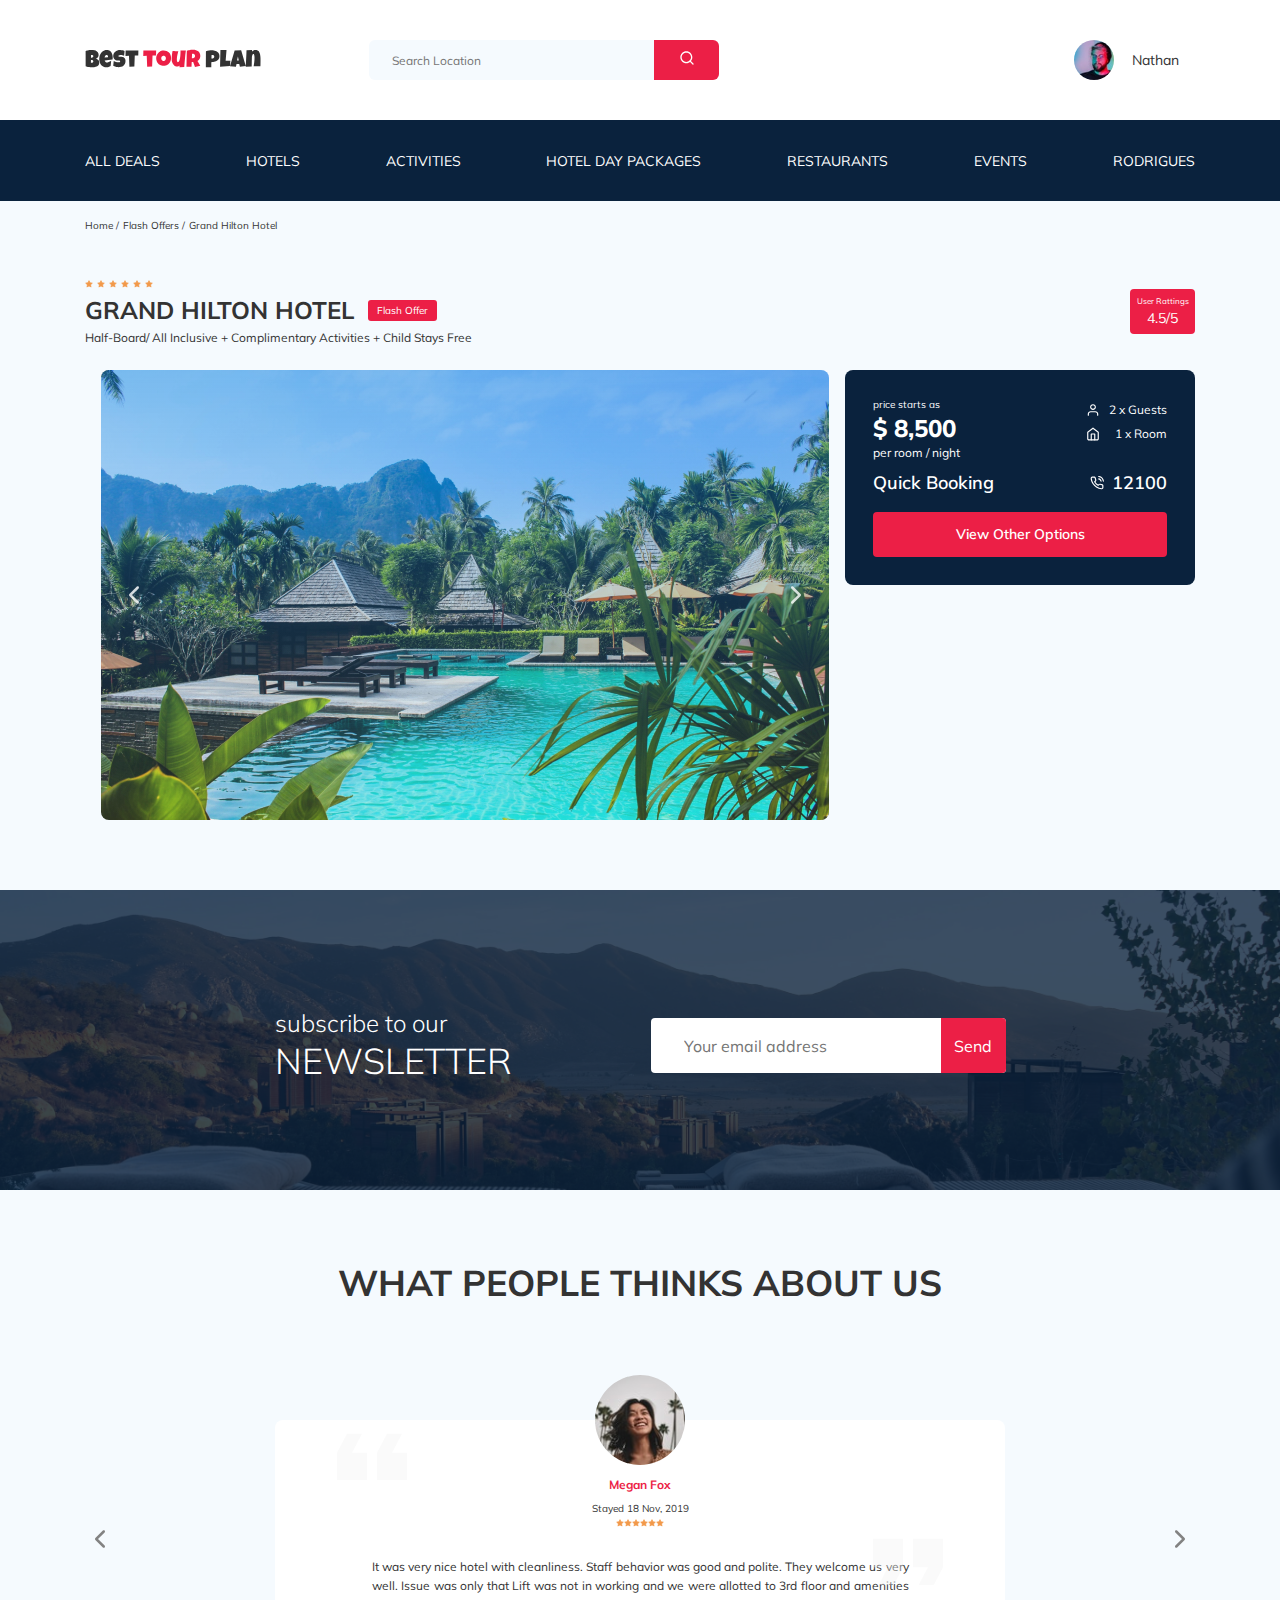
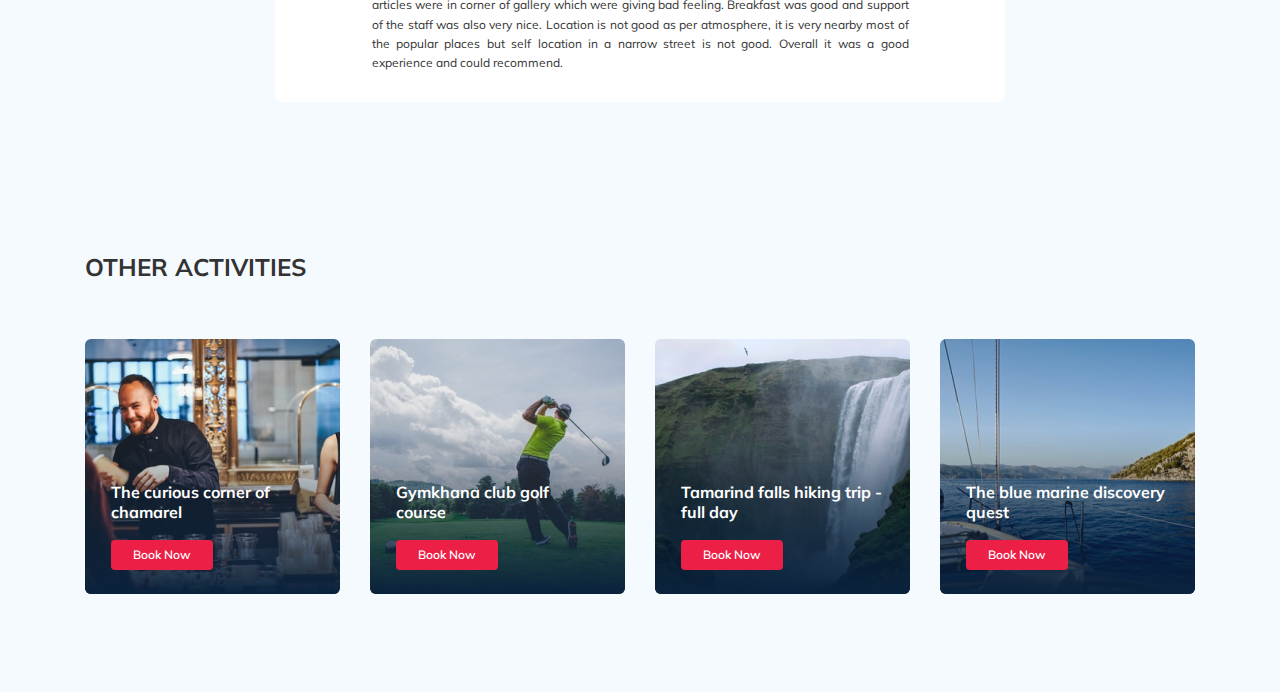
<file: lesson-23/index.html>
<!DOCTYPE html>
<html lang="ru">
  <head>
    <meta charset="UTF-8" />
    <meta name="viewport" content="width=device-width, initial-scale=1.0" />
    <title>Best Tour Plan - Hotel Booking</title>
    <link
      href="https://fonts.googleapis.com/css2?family=Mulish:wght@400;700&family=Nunito:wght@400;700;800&display=swap"
      rel="stylesheet"
    />
    <link rel="stylesheet" href="css/swiper-bundle.min.css" />
    <link rel="stylesheet" href="css/style.css" />
  </head>

  <body>
    <header class="navbar">
      <div class="container">
        <div class="navbar-top">
          <a href="#" class="logo">
            <img
              src="img/horizontal-logo.svg"
              alt="logo: Best Tour Plan"
              class="logo__image"
            />
          </a>

          <form action="#" class="search navbar__search">
            <input
              type="text"
              class="search__input"
              placeholder="Search Location"
            />
            <button class="search__button">
              <img src="img/search.svg" alt="Icon: search" />
            </button>
          </form>
          <a href="#" class="user navbar__user">
            <img
              src="img/user-avatar.jpg"
              alt="avatar: Nathan"
              class="user__avatar"
            />
            <span class="user__name">Nathan</span>
          </a>

          <!-- /.user -->
          <button class="menu-button navbar-top__menu-button">
            <span class="menu-button__line"></span>
            <span class="menu-button__line"></span>
            <span class="menu-button__line"></span>
          </button>
        </div>
        <!-- /.navbar-top -->
      </div>
      <!-- /.container -->
      <div class="navbar-bottom">
        <div class="container">
          <ul class="navbar-menu">
            <li class="navbar-menu__item">
              <a href="#" class="navbar-menu__link">All Deals</a>
            </li>
            <li class="navbar-menu__item">
              <a href="#" class="navbar-menu__link">Hotels</a>
            </li>
            <li class="navbar-menu__item">
              <a href="#" class="navbar-menu__link">Activities</a>
            </li>
            <li class="navbar-menu__item">
              <a href="#" class="navbar-menu__link">Hotel Day Packages</a>
            </li>
            <li class="navbar-menu__item">
              <a href="#" class="navbar-menu__link">Restaurants</a>
            </li>
            <li class="navbar-menu__item">
              <a href="#" class="navbar-menu__link">Events</a>
            </li>
            <li class="navbar-menu__item">
              <a href="#" class="navbar-menu__link">Rodrigues</a>
            </li>
          </ul>
          <!-- /.navbar-menu -->
        </div>
        <!-- /.container -->
      </div>
      <!-- /.navbar-bottom -->
    </header>
    <nav class="breadcrumb">
      <div class="container">
        <ul class="breadcrumb-list">
          <li class="breadcrumb-list__item">
            <a href="#" class="breadcrumb-list__link">Home</a>
          </li>
          <li class="breadcrumb-list__item">
            <a href="#" class="breadcrumb-list__link">Flash Offers</a>
          </li>
          <li class="breadcrumb-list__item">
            Grand Hilton Hotel
          </li>
        </ul>
      </div>
      <!-- /.container -->
    </nav>
    <!-- /.breadcrumb -->
    <section class="hotel">
      <div class="container">
        <div class="hotel-info">
          <div class="hotel-info-text">
            <div class="hotel-wrapper">
              <div class="stars">
                <img src="img/Star.svg" alt="Star" />
                <img src="img/Star.svg" alt="Star" />
                <img src="img/Star.svg" alt="Star" />
                <img src="img/Star.svg" alt="Star" />
                <img src="img/Star.svg" alt="Star" />
                <img src="img/Star.svg" alt="Star" />
              </div>
              <h1 class="hotel-name hotel-info__name">GRAND HILTON HOTEL</h1>
              <span class="offer hotel-info__offer">Flash Offer</span>
            </div>
            <p class="hotel-description hotel-info__description">
              Half-Board/ All Inclusive + Complimentary Activities + Child Stays
              Free
            </p>
          </div>
          <!-- /.hotel-info-text -->
          <div class="rating hotel-info-rating">
            <span class="rating__text">User Rattings</span>
            <span class="rating__counter">4.5/5</span>
          </div>
          <!-- /.hotel-info-rating -->
        </div>
        <!-- /.hotel-info -->
        <div class="hotel-grid">
          <!-- Slider main container -->
          <div class="swiper-container hotel-slider hotel__slider">
            <!-- Additional required wrapper -->
            <div class="swiper-wrapper">
              <!-- Slides -->
              <div class="swiper-slide hotel-slider__item">
                <img
                  class="hotel-slider__image"
                  src="img/slide.jpg"
                  alt="slide"
                />
              </div>
              <div class="swiper-slide hotel-slider__item">
                <img
                  class="hotel-slider__image"
                  src="img/slide-2.jpg"
                  alt="slide"
                />
              </div>
              <div class="swiper-slide hotel-slider__item">
                <img
                  class="hotel-slider__image"
                  src="img/slide-3.jpg"
                  alt="slide"
                />
              </div>
              <div class="swiper-slide hotel-slider__item">
                <img
                  class="hotel-slider__image"
                  src="img/slide-4.jpg"
                  alt="slide"
                />
              </div>
              <div class="swiper-slide hotel-slider__item">
                <img
                  class="hotel-slider__image"
                  src="img/slide-5.jpg"
                  alt="slide"
                />
              </div>
            </div>
            <!-- If we need navigation buttons -->
            <button
              class="hotel-slider__button hotel-slider__button--prev"
            ></button>
            <button
              class="hotel-slider__button hotel-slider__button--next"
            ></button>
          </div>
          <!-- /.swiper-container -->

          <div class="hotel-right">
            <div class="booking">
              <div class="booking__info">
                <div class="booking__price">
                  <span class="booking__start">price starts as</span>
                  <strong class="booking__pricetag">$ 8,500</strong>
                  <span class="booking__per-room">per room / night</span>
                </div>
                <!-- /.booking__price -->
                <div class="booking__room">
                  <div class="booking__text">
                    <img
                      src="img/user.svg"
                      alt="Icon: user"
                      class="booking__icon"
                    />
                    <span class="booking__description">2 x Guests</span>
                  </div>
                  <div class="booking__text">
                    <img
                      src="img/home.svg"
                      alt="Icon: home"
                      class="booking__icon"
                    />
                    <span class="booking__description">1 x Room</span>
                  </div>
                </div>
                <!-- /.booking__room -->
              </div>
              <!-- /.booking__info -->
              <div class="booking__call-center">
                <span class="booking__heading">Quick Booking</span>
                <a class="booking__number" href="tel:12100">
                  <img src="img/phone-call.svg" alt="Icon: phone-call" />
                  <span class="booking__num">12100</span>
                </a>
              </div>
              <!-- /.booking__call-center -->
              <button class="button booking__button">View Other Options</button>
            </div>
            <!-- /.booking -->
            <div class="map">
              <iframe
                src="https://www.google.com/maps/embed?pb=!1m18!1m12!1m3!1d3952.5414825999674!2d98.29702851469443!3d7.838253708657213!2m3!1f0!2f0!3f0!3m2!1i1024!2i768!4f13.1!3m3!1m2!1s0x305025650c33dbab%3A0xa67a542329d011e1!2z0J_RhdGD0LrQtdGCLCDQmtCw0YDQvtC9LCDQntGC0LXQu9GMINCl0LjQu9GC0L7QvQ!5e0!3m2!1sru!2sru!4v1595583598903!5m2!1sru!2sru"
                width="100%"
                height="213"
                frameborder="0"
                style="border: 0;"
                allowfullscreen=""
                aria-hidden="false"
                tabindex="0"
              ></iframe>
            </div>
            <!-- /.map -->
          </div>
          <!-- /.hotel-right -->
        </div>
        <!-- /.hotel-grid -->
      </div>
      <!-- /.container -->
    </section>
    <!-- /.hotel -->
    <section class="newsletter">
      <div class="newsletter-wrapper">
        <h2 class="newsletter-title newsletter__title">
          subscribe to our
          <span class="newsletter-title__strong">Newsletter</span>
        </h2>
        <form action="#" class="subscribe newsletter__subscribe">
          <input
            type="text"
            class="subscribe__input"
            placeholder="Your email address"
          />
          <button class="subscribe__button">Send</button>
        </form>
      </div>
    </section>
    <!-- /.newsletter -->
    <section class="reviews">
      <div class="container">
        <h2 class="reviews__title">What people thinks about us</h2>
        <div class="swiper-container reviews-slider">
          <div class="swiper-wrapper">
            <div class="swiper-slide">
              <div class="reviews-slider__item">
                <div class="reviews-slider__profile">
                  <img
                    src="img/reviews-avatar.jpg"
                    alt="PHOTO: Megan Fox"
                    class="reviews-slider__avatar"
                  />
                  <h3 class="reviews-slider__username">Megan Fox</h3>
                  <span class="reviews-slider__date">Stayed 18 Nov, 2019</span>
                  <div class="reviews-slider__rating">
                    <img src="img/Star.svg" alt="Star" />
                    <img src="img/Star.svg" alt="Star" />
                    <img src="img/Star.svg" alt="Star" />
                    <img src="img/Star.svg" alt="Star" />
                    <img src="img/Star.svg" alt="Star" />
                    <img src="img/Star.svg" alt="Star" />
                  </div>
                  <!-- /.reviews-slider__rating -->
                </div>
                <!-- /.reviews-slider__profile -->
                <p class="reviews-slider__text">
                  It was very nice hotel with cleanliness. Staff behavior was
                  good and polite. They welcome us very well. Issue was only
                  that Lift was not in working and we were allotted to 3rd floor
                  and amenities articles were in corner of gallery which were
                  giving bad feeling. Breakfast was good and support of the
                  staff was also very nice. Location is not good as per
                  atmosphere, it is very nearby most of the popular places but
                  self location in a narrow street is not good. Overall it was a
                  good experience and could recommend.
                </p>
              </div>
              <!-- /.reviews-slider__item -->
            </div>

            <div class="swiper-slide">
              <div class="reviews-slider__item">
                <div class="reviews-slider__profile">
                  <img
                    src="img/reviews-avatar-1.jpg"
                    alt="PHOTO: Steven Spielberg"
                    class="reviews-slider__avatar"
                  />
                  <h3 class="reviews-slider__username">Steven Spielberg</h3>
                  <span class="reviews-slider__date">Stayed 01 Jun, 2018</span>
                  <div class="reviews-slider__rating">
                    <img src="img/Star.svg" alt="Star" />
                    <img src="img/Star.svg" alt="Star" />
                    <img src="img/Star.svg" alt="Star" />
                    <img src="img/Star.svg" alt="Star" />
                    <img src="img/Star.svg" alt="Star" />
                    <img src="img/Star.svg" alt="Star" />
                  </div>
                  <!-- /.reviews-slider__rating -->
                </div>
                <!-- /.reviews-slider__profile -->
                <p class="reviews-slider__text">
                  Lorem ipsum dolor sit amet consectetur adipisicing elit.
                  Asperiores officiis maxime illum vel libero exercitationem,
                  aliquid unde aspernatur. Ut, suscipit modi voluptas cum error
                  animi tenetur velit reiciendis repellendus quisquam! Lorem
                  ipsum dolor sit amet consectetur adipisicing elit. Asperiores
                  officiis maxime illum vel libero exercitationem, aliquid unde
                  aspernatur. Ut, suscipit modi voluptas cum error animi tenetur
                  velit reiciendis repellendus quisquam!
                </p>
              </div>
              <!-- /.reviews-slider__item -->
            </div>

            <div class="swiper-slide">
              <div class="reviews-slider__item">
                <div class="reviews-slider__profile">
                  <img
                    src="img/reviews-avatar-2.jpg"
                    alt="PHOTO: Morgan Freeman"
                    class="reviews-slider__avatar"
                  />
                  <h3 class="reviews-slider__username">Morgan Freeman</h3>
                  <span class="reviews-slider__date">Stayed 15 May, 2015</span>
                  <div class="reviews-slider__rating">
                    <img src="img/Star.svg" alt="Star" />
                    <img src="img/Star.svg" alt="Star" />
                    <img src="img/Star.svg" alt="Star" />
                    <img src="img/Star.svg" alt="Star" />
                    <img src="img/Star.svg" alt="Star" />
                    <img src="img/Star.svg" alt="Star" />
                  </div>
                  <!-- /.reviews-slider__rating -->
                </div>
                <!-- /.reviews-slider__profile -->
                <p class="reviews-slider__text">
                  Lorem ipsum dolor sit amet consectetur adipisicing elit.
                  Asperiores officiis maxime illum vel libero exercitationem,
                  aliquid unde aspernatur. Ut, suscipit modi voluptas cum error
                  animi tenetur velit reiciendis repellendus quisquam! Lorem
                  ipsum dolor sit amet consectetur adipisicing elit. Asperiores
                  officiis maxime illum vel libero exercitationem, aliquid unde
                  aspernatur. Ut, suscipit modi voluptas cum error animi tenetur
                  velit reiciendis repellendus quisquam!
                </p>
              </div>
              <!-- /.reviews-slider__item -->
            </div>

            <div class="swiper-slide">
              <div class="reviews-slider__item">
                <div class="reviews-slider__profile">
                  <img
                    src="img/reviews-avatar-3.jpg"
                    alt="PHOTO: Robert De Niro"
                    class="reviews-slider__avatar"
                  />
                  <h3 class="reviews-slider__username">Robert De Niro</h3>
                  <span class="reviews-slider__date">Stayed 7 Feb, 2016</span>
                  <div class="reviews-slider__rating">
                    <img src="img/Star.svg" alt="Star" />
                    <img src="img/Star.svg" alt="Star" />
                    <img src="img/Star.svg" alt="Star" />
                    <img src="img/Star.svg" alt="Star" />
                    <img src="img/Star.svg" alt="Star" />
                    <img src="img/Star.svg" alt="Star" />
                  </div>
                  <!-- /.reviews-slider__rating -->
                </div>
                <!-- /.reviews-slider__profile -->
                <p class="reviews-slider__text">
                  Lorem ipsum dolor sit amet consectetur adipisicing elit.
                  Asperiores officiis maxime illum vel libero exercitationem,
                  aliquid unde aspernatur. Ut, suscipit modi voluptas cum error
                  animi tenetur velit reiciendis repellendus quisquam! Lorem
                  ipsum dolor sit amet consectetur adipisicing elit. Asperiores
                  officiis maxime illum vel libero exercitationem, aliquid unde
                  aspernatur. Ut, suscipit modi voluptas cum error animi tenetur
                  velit reiciendis repellendus quisquam!
                </p>
              </div>
              <!-- /.reviews-slider__item -->
            </div>

            <!-- /.swiper-slide -->
          </div>
          <!-- / .swiper-wrapper-->
          <button
            class="reviews-slider__button reviews-slider__button-prev"
          ></button>
          <button
            class="reviews-slider__button reviews-slider__button-next"
          ></button>
        </div>
        <!-- / .reviews-slider-->
      </div>
    </section>
    <!-- /.reviews -->
    <section class="activities">
      <div class="container">
        <h2 class="activities__title">Other Activities</h2>
        <div class="activities-wrapper">
          <div class="card activities__card">
            <img
              src="img/activity-1.jpg"
              alt="The curious corner 
of chamarel"
              class="card__image"
            />
            <h3 class="card__title">The curious corner of chamarel</h3>
            <!-- /.card__title -->
            <button class="card__button">Book Now</button>
            <!-- /.card__button -->
          </div>
          <!-- /.card -->
          <div class="card activities__card">
            <img
              src="img/activity-2.jpg"
              alt="Gymkhana club golf
course"
              class="card__image"
            />
            <h3 class="card__title">Gymkhana club golf course</h3>
            <!-- /.card__title -->
            <button class="card__button">Book Now</button>
            <!-- /.card__button -->
          </div>
          <!-- /.card -->
          <div class="card activities__card">
            <img
              src="img/activity-3.jpg"
              alt="Tamarind falls hiking
trip - full day"
              class="card__image"
            />
            <h3 class="card__title">Tamarind falls hiking trip - full day</h3>
            <!-- /.card__title -->
            <button class="card__button">Book Now</button>
            <!-- /.card__button -->
          </div>
          <!-- /.card -->
          <div class="card activities__card">
            <img
              src="img/activity-4.jpg"
              alt="The blue marine discovery
quest"
              class="card__image"
            />
            <h3 class="card__title">The blue marine discovery quest</h3>
            <!-- /.card__title -->
            <button class="card__button">Book Now</button>
            <!-- /.card__button -->
          </div>
          <!-- /.card -->
        </div>
        <!-- /.activities-wrapper -->
      </div>
      <!-- /.container -->
    </section>
    <!-- /.activities -->
    <script src="js/swiper-bundle.min.js"></script>
    <script src="js/main.js"></script>
  </body>
</html>
</file>
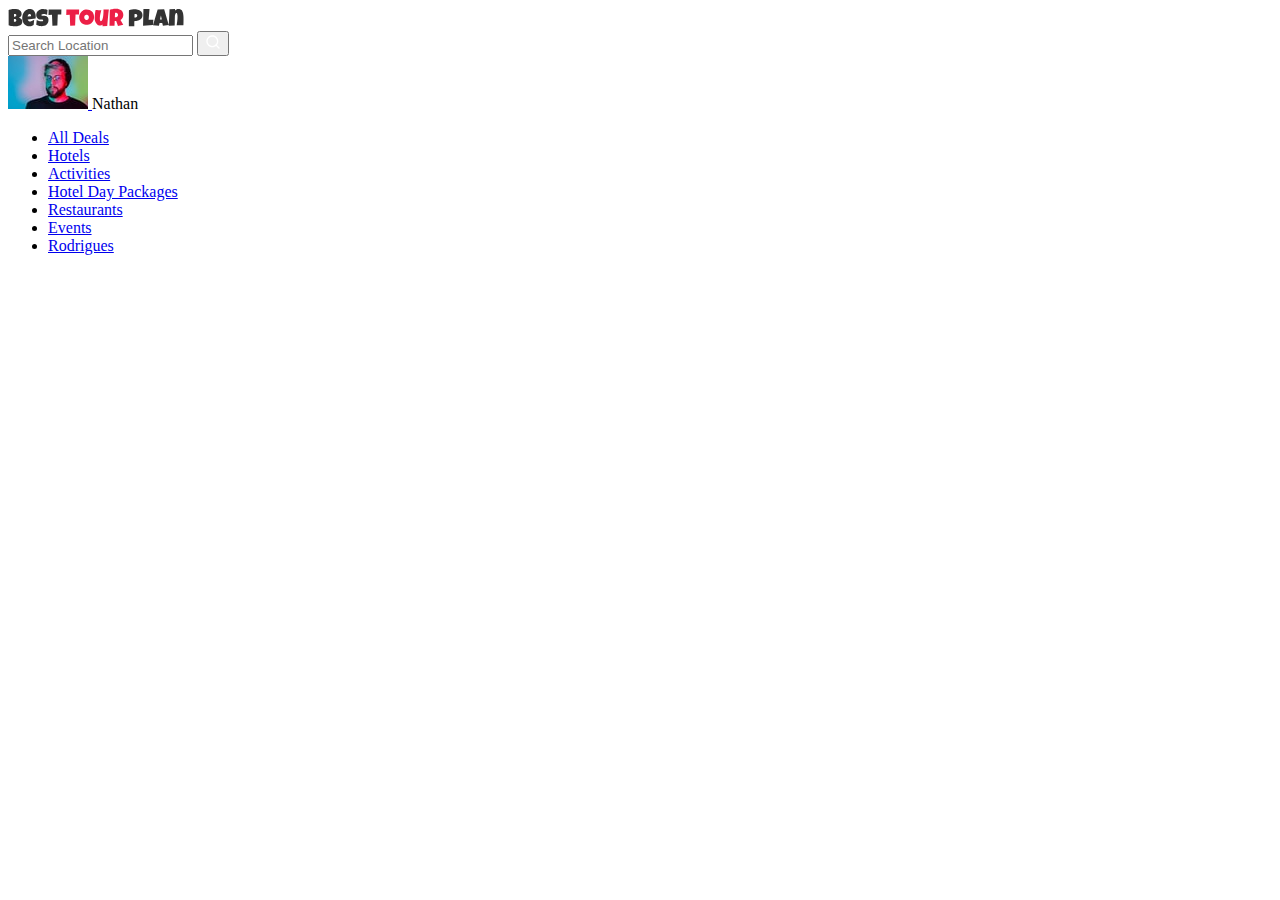
<file: lesson-16.html>
<!DOCTYPE html>
<html lang="ru">
  <head>
    <meta charset="UTF-8" />
    <meta name="viewport" content="width=device-width, initial-scale=1.0" />
    <title>Best Tour Plan - Hotel Booking</title>
  </head>

  <body>
    <header class="header">
      <div class="container">
        <div class="header-top">
          <a href="#" class="logo">
            <img
              src="img/horizontal-logo.svg"
              alt="logo: Best Tour Plan"
              class="logo__image"
            />
          </a>

          <form action="#" class="search">
            <input
              type="text"
              class="search__input"
              placeholder="Search Location"
            />
            <button class="search__button">
              <img src="img/search.svg" alt="Icon: search" />
            </button>
          </form>
          <a href="#" class="user">
            <img
              src="img/user-avatar.jpg"
              alt="avatar: Nathan"
              class="user__avatar"
            />
          </a>
          <span class="user__name">Nathan</span>
          <!-- /.user -->
        </div>
        <!-- /.header-top -->
        <ul class="header-menu">
          <li class="header-menu__item">
            <a href="#" class="header-menu__link">All Deals</a>
          </li>
          <li class="header-menu__item">
            <a href="#" class="header-menu__link">Hotels</a>
          </li>
          <li class="header-menu__item">
            <a href="#" class="header-menu__link">Activities</a>
          </li>
          <li class="header-menu__item">
            <a href="#" class="header-menu__link">Hotel Day Packages</a>
          </li>
          <li class="header-menu__item">
            <a href="#" class="header-menu__link">Restaurants</a>
          </li>
          <li class="header-menu__item">
            <a href="#" class="header-menu__link">Events</a>
          </li>
          <li class="header-menu__item">
            <a href="#" class="header-menu__link">Rodrigues</a>
          </li>
        </ul>
        <!-- /.header-menu -->
      </div>
      <!-- /.container -->
    </header>
  </body>
</html>
</file>
<file: css/style.css>
* {
  -webkit-box-sizing: border-box;
          box-sizing: border-box;
}

body {
  font-family: 'Mulish', sans-serif;
  background-color: #F5FAFE;
  color: #333333;
}

body .container {
  max-width: 1110px;
  margin: auto;
}

img {
  max-width: 100%;
}

/*! normalize.css v8.0.1 | MIT License | github.com/necolas/normalize.css */
/* Document
   ========================================================================== */
/**
 * 1. Correct the line height in all browsers.
 * 2. Prevent adjustments of font size after orientation changes in iOS.
 */
html {
  line-height: 1.15;
  /* 1 */
  -webkit-text-size-adjust: 100%;
  /* 2 */
}

/* Sections
   ========================================================================== */
/**
 * Remove the margin in all browsers.
 */
body {
  margin: 0;
}

/**
 * Render the `main` element consistently in IE.
 */
main {
  display: block;
}

/**
 * Correct the font size and margin on `h1` elements within `section` and
 * `article` contexts in Chrome, Firefox, and Safari.
 */
h1 {
  font-size: 2em;
  margin: 0.67em 0;
}

/* Grouping content
   ========================================================================== */
/**
 * 1. Add the correct box sizing in Firefox.
 * 2. Show the overflow in Edge and IE.
 */
hr {
  -webkit-box-sizing: content-box;
          box-sizing: content-box;
  /* 1 */
  height: 0;
  /* 1 */
  overflow: visible;
  /* 2 */
}

/**
 * 1. Correct the inheritance and scaling of font size in all browsers.
 * 2. Correct the odd `em` font sizing in all browsers.
 */
pre {
  font-family: monospace, monospace;
  /* 1 */
  font-size: 1em;
  /* 2 */
}

/* Text-level semantics
   ========================================================================== */
/**
 * Remove the gray background on active links in IE 10.
 */
a {
  background-color: transparent;
}

/**
 * 1. Remove the bottom border in Chrome 57-
 * 2. Add the correct text decoration in Chrome, Edge, IE, Opera, and Safari.
 */
abbr[title] {
  border-bottom: none;
  /* 1 */
  text-decoration: underline;
  /* 2 */
  -webkit-text-decoration: underline dotted;
          text-decoration: underline dotted;
  /* 2 */
}

/**
 * Add the correct font weight in Chrome, Edge, and Safari.
 */
b,
strong {
  font-weight: bolder;
}

/**
 * 1. Correct the inheritance and scaling of font size in all browsers.
 * 2. Correct the odd `em` font sizing in all browsers.
 */
code,
kbd,
samp {
  font-family: monospace, monospace;
  /* 1 */
  font-size: 1em;
  /* 2 */
}

/**
 * Add the correct font size in all browsers.
 */
small {
  font-size: 80%;
}

/**
 * Prevent `sub` and `sup` elements from affecting the line height in
 * all browsers.
 */
sub,
sup {
  font-size: 75%;
  line-height: 0;
  position: relative;
  vertical-align: baseline;
}

sub {
  bottom: -0.25em;
}

sup {
  top: -0.5em;
}

/* Embedded content
   ========================================================================== */
/**
 * Remove the border on images inside links in IE 10.
 */
img {
  border-style: none;
}

/* Forms
   ========================================================================== */
/**
 * 1. Change the font styles in all browsers.
 * 2. Remove the margin in Firefox and Safari.
 */
button,
input,
optgroup,
select,
textarea {
  font-family: inherit;
  /* 1 */
  font-size: 100%;
  /* 1 */
  line-height: 1.15;
  /* 1 */
  margin: 0;
  /* 2 */
}

/**
 * Show the overflow in IE.
 * 1. Show the overflow in Edge.
 */
button,
input {
  /* 1 */
  overflow: visible;
}

/**
 * Remove the inheritance of text transform in Edge, Firefox, and IE.
 * 1. Remove the inheritance of text transform in Firefox.
 */
button,
select {
  /* 1 */
  text-transform: none;
}

/**
 * Correct the inability to style clickable types in iOS and Safari.
 */
button,
[type="button"],
[type="reset"],
[type="submit"] {
  -webkit-appearance: button;
}

/**
 * Remove the inner border and padding in Firefox.
 */
button::-moz-focus-inner,
[type="button"]::-moz-focus-inner,
[type="reset"]::-moz-focus-inner,
[type="submit"]::-moz-focus-inner {
  border-style: none;
  padding: 0;
}

/**
 * Restore the focus styles unset by the previous rule.
 */
button:-moz-focusring,
[type="button"]:-moz-focusring,
[type="reset"]:-moz-focusring,
[type="submit"]:-moz-focusring {
  outline: 1px dotted ButtonText;
}

/**
 * Correct the padding in Firefox.
 */
fieldset {
  padding: 0.35em 0.75em 0.625em;
}

/**
 * 1. Correct the text wrapping in Edge and IE.
 * 2. Correct the color inheritance from `fieldset` elements in IE.
 * 3. Remove the padding so developers are not caught out when they zero out
 *    `fieldset` elements in all browsers.
 */
legend {
  -webkit-box-sizing: border-box;
          box-sizing: border-box;
  /* 1 */
  color: inherit;
  /* 2 */
  display: table;
  /* 1 */
  max-width: 100%;
  /* 1 */
  padding: 0;
  /* 3 */
  white-space: normal;
  /* 1 */
}

/**
 * Add the correct vertical alignment in Chrome, Firefox, and Opera.
 */
progress {
  vertical-align: baseline;
}

/**
 * Remove the default vertical scrollbar in IE 10+.
 */
textarea {
  overflow: auto;
}

/**
 * 1. Add the correct box sizing in IE 10.
 * 2. Remove the padding in IE 10.
 */
[type="checkbox"],
[type="radio"] {
  -webkit-box-sizing: border-box;
          box-sizing: border-box;
  /* 1 */
  padding: 0;
  /* 2 */
}

/**
 * Correct the cursor style of increment and decrement buttons in Chrome.
 */
[type="number"]::-webkit-inner-spin-button,
[type="number"]::-webkit-outer-spin-button {
  height: auto;
}

/**
 * 1. Correct the odd appearance in Chrome and Safari.
 * 2. Correct the outline style in Safari.
 */
[type="search"] {
  -webkit-appearance: textfield;
  /* 1 */
  outline-offset: -2px;
  /* 2 */
}

/**
 * Remove the inner padding in Chrome and Safari on macOS.
 */
[type="search"]::-webkit-search-decoration {
  -webkit-appearance: none;
}

/**
 * 1. Correct the inability to style clickable types in iOS and Safari.
 * 2. Change font properties to `inherit` in Safari.
 */
::-webkit-file-upload-button {
  -webkit-appearance: button;
  /* 1 */
  font: inherit;
  /* 2 */
}

/* Interactive
   ========================================================================== */
/*
 * Add the correct display in Edge, IE 10+, and Firefox.
 */
details {
  display: block;
}

/*
 * Add the correct display in all browsers.
 */
summary {
  display: list-item;
}

/* Misc
   ========================================================================== */
/**
 * Add the correct display in IE 10+.
 */
template {
  display: none;
}

/**
 * Add the correct display in IE 10.
 */
[hidden] {
  display: none;
}

.navbar {
  background-color: #ffffff;
}

.navbar-top {
  display: -webkit-box;
  display: -ms-flexbox;
  display: flex;
  -webkit-box-align: center;
      -ms-flex-align: center;
          align-items: center;
  -webkit-box-pack: justify;
      -ms-flex-pack: justify;
          justify-content: space-between;
  padding-top: 40px;
  padding-bottom: 40px;
}

.navbar__search {
  margin: auto;
  margin-left: 108px;
}

.navbar-top__menu-button {
  background-color: #ffffff;
  border: none;
}

.navbar-bottom {
  background-color: #0a223d;
}

.navbar-menu {
  list-style-type: none;
  margin: 0;
  padding: 31px 0;
  display: -webkit-box;
  display: -ms-flexbox;
  display: flex;
  -webkit-box-align: center;
      -ms-flex-align: center;
          align-items: center;
  -webkit-box-pack: justify;
      -ms-flex-pack: justify;
          justify-content: space-between;
  color: #ffffff;
}

.navbar-menu__link {
  color: inherit;
  text-decoration: none;
  text-transform: uppercase;
  font-size: 14px;
  line-height: 18px;
  width: 177px;
}

.navbar-top__menu-button {
  display: none;
  width: 16px;
  height: 11px;
  display: -webkit-box;
  display: -ms-flexbox;
  display: flex;
  -webkit-box-align: center;
      -ms-flex-align: center;
          align-items: center;
  -webkit-box-pack: justify;
      -ms-flex-pack: justify;
          justify-content: space-between;
  -webkit-box-orient: vertical;
  -webkit-box-direction: normal;
      -ms-flex-direction: column;
          flex-direction: column;
  cursor: pointer;
}

.navbar .search {
  display: -webkit-box;
  display: -ms-flexbox;
  display: flex;
  position: relative;
  overflow: hidden;
  border-radius: 6px;
  height: 40px;
}

.navbar .search__input {
  width: 350px;
  height: 100%;
  padding-left: 23px;
  padding-right: 75px;
  background-color: #f5fafe;
  border: none;
  font-size: 12px;
  line-height: 15px;
  color: #333333;
}

.navbar .search__button {
  position: absolute;
  top: 0;
  right: 0;
  height: 100%;
  width: 65px;
  border: none;
  background-color: #ec1f46;
}

.user {
  display: -webkit-box;
  display: -ms-flexbox;
  display: flex;
  -webkit-box-align: center;
      -ms-flex-align: center;
          align-items: center;
  text-decoration: none;
}

.user__avatar {
  width: 40px;
  height: 40px;
  border-radius: 50%;
  -o-object-fit: cover;
     object-fit: cover;
}

.user__name {
  margin-left: 18px;
  font-size: 14px;
  line-height: 18px;
  color: #333333;
}

.breadcrumb-list {
  display: -webkit-box;
  display: -ms-flexbox;
  display: flex;
  -webkit-box-align: center;
      -ms-flex-align: center;
          align-items: center;
  padding: 18px 0;
  margin: 0;
  list-style: none;
}

.breadcrumb-list__item {
  font-size: 10px;
  line-height: 13px;
}

.breadcrumb-list__item:not(:last-child)::after {
  content: '/';
  margin-right: 4px;
}

.breadcrumb-list__link {
  text-decoration: none;
  color: inherit;
}

.hotel {
  padding-top: 23px;
  padding-bottom: 70px;
}

.hotel-info {
  display: -webkit-box;
  display: -ms-flexbox;
  display: flex;
  -webkit-box-align: center;
      -ms-flex-align: center;
          align-items: center;
  -webkit-box-pack: justify;
      -ms-flex-pack: justify;
          justify-content: space-between;
  padding-bottom: 20px;
}

.hotel-info__offer {
  margin-left: 14px;
  margin-top: 4px;
}

.hotel-info__description {
  margin: 5px 0;
}

.hotel-info__name {
  margin-top: 4px;
  margin-bottom: 0;
}

.hotel-name {
  font-size: 24px;
  line-height: 30px;
}

.hotel-wrapper {
  display: -webkit-box;
  display: -ms-flexbox;
  display: flex;
  -ms-flex-wrap: wrap;
      flex-wrap: wrap;
  -webkit-box-align: center;
      -ms-flex-align: center;
          align-items: center;
}

.hotel-description {
  font-size: 12px;
  line-height: 15px;
}

.hotel-grid {
  display: -webkit-box;
  display: -ms-flexbox;
  display: flex;
  -webkit-box-pack: justify;
      -ms-flex-pack: justify;
          justify-content: space-between;
}

.hotel-right {
  display: -webkit-box;
  display: -ms-flexbox;
  display: flex;
  -webkit-box-orient: vertical;
  -webkit-box-direction: normal;
      -ms-flex-direction: column;
          flex-direction: column;
  -webkit-box-pack: justify;
      -ms-flex-pack: justify;
          justify-content: space-between;
}

.hotel-slider {
  width: 728px;
  height: 450px;
}

.hotel-slider__button {
  position: absolute;
  top: 50%;
  -webkit-transform: translateY(-50%);
          transform: translateY(-50%);
  z-index: 99;
  width: 30px;
  height: 30px;
  border: none;
  cursor: pointer;
  background-repeat: no-repeat;
  background-position: center;
  background-size: 10px;
  background-color: transparent;
  outline: none;
}

.hotel-slider__button--next {
  right: 18px;
  background-image: url(../img/arrow-next.svg);
}

.hotel-slider__button--prev {
  left: 18px;
  background-image: url(../img/arrow-prev.svg);
}

.hotel-slider__item {
  width: 100%;
  height: 100%;
  position: relative;
  border-radius: 8px;
  overflow: hidden;
}

.hotel-slider::after {
  content: '';
  position: absolute;
  width: 100%;
  height: 100%;
  top: 0;
  bottom: 0;
  left: 0;
  right: 0;
  border-radius: 8px;
  background: -webkit-gradient(linear, left top, left bottom, from(rgba(0, 122, 223, 0.48)), to(rgba(255, 255, 255, 0.128)));
  background: linear-gradient(180deg, rgba(0, 122, 223, 0.48) 0%, rgba(255, 255, 255, 0.128) 100%);
  z-index: 10;
}

.stars {
  -ms-flex-preferred-size: 50%;
      flex-basis: 50%;
}

.offer {
  font-size: 10px;
  line-height: 13px;
  padding: 4px 9px;
  background-color: #ec1f46;
  border-radius: 3px;
  color: #ffffff;
}

.rating {
  max-width: 65px;
  min-height: 45px;
  text-align: center;
  color: #ffffff;
  background-color: #ec1f46;
  border-radius: 4px;
}

.rating__text {
  font-size: 8px;
  line-height: 10px;
}

.rating__counter {
  font-size: 14px;
  line-height: 18px;
}

.booking {
  background-color: #0a223d;
  color: #ffffff;
  border-radius: 8px;
  width: 350px;
  min-height: 210px;
  padding: 28px;
  margin-bottom: 27px;
}

.booking__info {
  display: -webkit-box;
  display: -ms-flexbox;
  display: flex;
  -webkit-box-pack: justify;
      -ms-flex-pack: justify;
          justify-content: space-between;
  margin-bottom: 9px;
}

.booking__price {
  display: -webkit-box;
  display: -ms-flexbox;
  display: flex;
  -webkit-box-orient: vertical;
  -webkit-box-direction: normal;
      -ms-flex-direction: column;
          flex-direction: column;
}

.booking__start {
  font-weight: normal;
  font-size: 10px;
  line-height: 14px;
}

.booking__pricetag {
  font-weight: 800;
  font-size: 24px;
  line-height: 33px;
}

.booking__per-room {
  font-weight: normal;
  font-size: 12px;
  line-height: 16px;
}

.booking__room {
  margin-top: 4px;
}

.booking__text {
  display: -webkit-box;
  display: -ms-flexbox;
  display: flex;
  -webkit-box-align: center;
      -ms-flex-align: center;
          align-items: center;
  -webkit-box-pack: justify;
      -ms-flex-pack: justify;
          justify-content: space-between;
  margin-bottom: 8px;
  font-style: normal;
  font-weight: normal;
  font-size: 12px;
  line-height: 16px;
}

.booking__description {
  margin-left: 9px;
}

.booking__call-center {
  display: -webkit-box;
  display: -ms-flexbox;
  display: flex;
  -webkit-box-align: center;
      -ms-flex-align: center;
          align-items: center;
  -webkit-box-pack: justify;
      -ms-flex-pack: justify;
          justify-content: space-between;
  margin-bottom: 17px;
}

.booking__heading {
  font-style: normal;
  font-weight: 600;
  font-size: 18px;
  line-height: 25px;
}

.booking__number {
  display: -webkit-box;
  display: -ms-flexbox;
  display: flex;
  -webkit-box-align: center;
      -ms-flex-align: center;
          align-items: center;
  -webkit-box-pack: justify;
      -ms-flex-pack: justify;
          justify-content: space-between;
  color: inherit;
  text-decoration: none;
  font-weight: 600;
  font-size: 18px;
  line-height: 25px;
}

.booking__num {
  margin-left: 8px;
}

.booking__button {
  width: 100%;
  min-height: 45px;
  border-radius: 4px;
  font-weight: 600;
  font-size: 14px;
  line-height: 19px;
  background-color: #ec1f46;
  border: none;
  color: #ffffff;
  cursor: pointer;
  outline: none;
}

.map {
  width: 347px;
  height: 213px;
  border-radius: 10px;
  overflow: hidden;
}

.newsletter {
  position: relative;
  padding: 98px 0 87px 0;
  background-image: url(../img/newsletter-bg.jpg);
  background-repeat: no-repeat;
  background-position: center;
  background-size: cover;
}

.newsletter:before {
  content: '';
  position: absolute;
  top: 0;
  left: 0;
  right: 0;
  bottom: 0;
  width: 100%;
  height: 100%;
  background-color: rgba(10, 34, 61, 0.8);
}

.newsletter-wrapper {
  position: relative;
  display: -webkit-box;
  display: -ms-flexbox;
  display: flex;
  -webkit-box-align: center;
      -ms-flex-align: center;
          align-items: center;
  -webkit-box-pack: justify;
      -ms-flex-pack: justify;
          justify-content: space-between;
  max-width: 731px;
  margin: auto;
}

.newsletter-title {
  color: #ffffff;
  font-style: normal;
  font-weight: 300;
  font-size: 24px;
  line-height: 30px;
}

.newsletter-title__strong {
  display: block;
  font-size: 36px;
  line-height: 45px;
  text-transform: uppercase;
}

.subscribe {
  position: relative;
  width: 355px;
  height: 55px;
  border-radius: 4px;
  overflow: hidden;
}

.subscribe__input {
  position: absolute;
  width: 100%;
  height: 100%;
  border: none;
  outline: none;
  padding-left: 33px;
  padding-right: 75px;
}

.subscribe__button {
  position: absolute;
  min-width: 65px;
  right: 0;
  top: 0;
  height: 100%;
  border: none;
  background-color: #ec1f46;
  color: #ffffff;
}

.reviews {
  padding: 40px 0 70px 0;
}

.reviews__title {
  font-style: normal;
  font-weight: bold;
  font-size: 36px;
  line-height: 45px;
  text-align: center;
  text-transform: uppercase;
  margin-bottom: 70px;
}

.reviews-slider__item {
  position: relative;
  max-width: 730px;
  display: -webkit-box;
  display: -ms-flexbox;
  display: flex;
  -webkit-box-orient: vertical;
  -webkit-box-direction: normal;
      -ms-flex-direction: column;
          flex-direction: column;
  -webkit-box-align: center;
      -ms-flex-align: center;
          align-items: center;
  background-color: #fff;
  border-radius: 8px;
  margin: 45px auto 0;
  padding: 0 62px 30px;
}

.reviews-slider__item:before {
  content: '';
  position: absolute;
  left: 62px;
  top: 13px;
  width: 70px;
  height: 47px;
  background-image: url(../img/quote-left.svg);
  background-repeat: no-repeat;
}

.reviews-slider__item:after {
  content: '';
  position: absolute;
  right: 62px;
  top: 118px;
  width: 70px;
  height: 47px;
  background-image: url(../img/quote-right.svg);
  background-repeat: no-repeat;
}

.reviews-slider__button {
  position: absolute;
  top: 50%;
  -webkit-transform: translateY(-50%);
          transform: translateY(-50%);
  width: 30px;
  height: 30px;
  background-repeat: no-repeat;
  background-size: 10px;
  background-position: center;
  border: none;
  background-color: transparent;
  cursor: pointer;
  z-index: 99;
  outline: none;
}

.reviews-slider__button-prev {
  background-image: url(../img/arrow-prev-secondary.svg);
  left: 0;
}

.reviews-slider__button-next {
  background-image: url(../img/arrow-next-secondary.svg);
  right: 0;
}

.reviews-slider__profile {
  display: -webkit-box;
  display: -ms-flexbox;
  display: flex;
  -webkit-box-orient: vertical;
  -webkit-box-direction: normal;
      -ms-flex-direction: column;
          flex-direction: column;
  -webkit-box-align: center;
      -ms-flex-align: center;
          align-items: center;
  margin-top: -45px;
  margin-bottom: 30px;
}

.reviews-slider__avatar {
  width: 90px;
  height: 90px;
  border-radius: 50%;
  -o-object-fit: cover;
     object-fit: cover;
}

.reviews-slider__username {
  font-style: normal;
  font-weight: bold;
  font-size: 12px;
  line-height: 15px;
  color: #ec1f46;
  margin-bottom: 10px;
}

.reviews-slider__date {
  font-style: normal;
  font-weight: normal;
  font-size: 10px;
  line-height: 13px;
  margin-bottom: 4px;
}

.reviews-slider__rating {
  display: -webkit-box;
  display: -ms-flexbox;
  display: flex;
  -webkit-box-align: center;
      -ms-flex-align: center;
          align-items: center;
}

.reviews-slider__text {
  max-width: 537px;
  font-style: normal;
  font-weight: normal;
  font-size: 12px;
  line-height: 160%;
  text-align: justify;
  margin: auto;
}

.activities {
  padding: 60px 0 98px 0;
}

.activities__title {
  font-style: normal;
  font-weight: bold;
  font-size: 24px;
  line-height: 30px;
  text-transform: uppercase;
  margin-bottom: 57px;
}

.activities-wrapper {
  display: -webkit-box;
  display: -ms-flexbox;
  display: flex;
  -webkit-box-pack: justify;
      -ms-flex-pack: justify;
          justify-content: space-between;
}

.card {
  position: relative;
  display: -webkit-box;
  display: -ms-flexbox;
  display: flex;
  -webkit-box-orient: vertical;
  -webkit-box-direction: normal;
      -ms-flex-direction: column;
          flex-direction: column;
  -webkit-box-align: start;
      -ms-flex-align: start;
          align-items: flex-start;
  padding: 24px 26px;
  width: 255px;
  height: 255px;
  border-radius: 6px;
  overflow: hidden;
}

.card:before {
  content: '';
  position: absolute;
  left: 0;
  right: 0;
  top: 0;
  bottom: 0;
  background: linear-gradient(179.83deg, rgba(196, 196, 196, 0) 35.34%, #0A223D 99.85%);
  z-index: -1;
}

.card__image {
  position: absolute;
  left: 0;
  right: 0;
  top: 0;
  bottom: 0;
  width: 100%;
  height: 100%;
  -o-object-fit: cover;
     object-fit: cover;
  z-index: -2;
}

.card__title {
  margin-top: auto;
  margin-bottom: 18px;
  color: #ffffff;
  font-style: normal;
  font-weight: bold;
  font-size: 16px;
  line-height: 20px;
}

.card__button {
  font-style: normal;
  font-weight: 600;
  font-size: 12px;
  line-height: 16px;
  color: #ffffff;
  padding: 7px 22px;
  border: none;
  background-color: #ec1f46;
  border-radius: 4px;
  cursor: pointer;
  outline: none;
}

@media (max-width: 1200px) {
  .container {
    max-width: 960px;
    padding: 0 94px;
  }
  .hotel-slider {
    width: 100%;
    max-height: 450px;
  }
  .hotel-slider__image {
    width: 100%;
    height: 100%;
    -o-object-fit: cover;
       object-fit: cover;
  }
  .hotel__right {
    margin-left: 30px;
  }
  .card {
    width: 200px;
    height: 200px;
  }
}

@media (max-width: 992px) {
  .container {
    max-width: 760px;
    padding: 0 60px;
    margin: 0;
  }
  .logo {
    width: 132px;
  }
  .navbar-top {
    padding-top: 30px;
    padding-bottom: 30px;
  }
  .navbar__search {
    margin-left: auto;
  }
  .navbar-menu {
    padding-top: 22px;
    padding-bottom: 22px;
  }
  .navbar-menu__link {
    font-size: 12px;
    line-height: 15px;
  }
  .navbar .search__input {
    width: 300px;
  }
  .hotel-grid {
    -webkit-box-orient: vertical;
    -webkit-box-direction: normal;
        -ms-flex-direction: column;
            flex-direction: column;
  }
  .hotel-slider {
    width: 100%;
    margin-bottom: 30px;
  }
  .hotel__right {
    display: -webkit-box;
    display: -ms-flexbox;
    display: flex;
    -webkit-box-orient: horizontal;
    -webkit-box-direction: normal;
        -ms-flex-direction: row;
            flex-direction: row;
    -webkit-box-pack: justify;
        -ms-flex-pack: justify;
            justify-content: space-between;
    margin-left: 0;
  }
  .booking {
    width: 100%;
    margin-right: 20px;
  }
  .map {
    width: 100%;
  }
  .reviews-slider__item {
    max-width: 580px;
  }
  .activities {
    margin-bottom: 20px;
  }
  .activities__title {
    max-width: 700px;
  }
  .activities-wrapper {
    max-width: 700px;
    -ms-flex-pack: distribute;
        justify-content: space-around;
    -ms-flex-wrap: wrap;
        flex-wrap: wrap;
    margin: auto;
  }
  .activities__card {
    margin-bottom: 20px;
  }
  .card {
    width: 339px;
    height: 255px;
  }
  .card__title {
    font-size: 12px;
    line-height: 12px;
  }
  .card__button {
    padding: 0 10px;
  }
  .newsletter-wrapper {
    -ms-flex-pack: distribute;
        justify-content: space-around;
    margin: auto;
  }
}

@media (max-width: 768px) {
  .container {
    max-width: 700px;
    padding: 0 34px;
  }
  .logo {
    width: 132px;
  }
  .navbar-top__menu-button {
    padding: 0;
  }
  .navbar-menu__link {
    font-size: 10px;
    line-height: 13px;
  }
  .navbar .search__input {
    width: 200px;
  }
  .stars {
    -ms-flex-preferred-size: auto;
        flex-basis: auto;
  }
  .hotel-wrapper {
    -webkit-box-pack: justify;
        -ms-flex-pack: justify;
            justify-content: space-between;
  }
  .hotel-name {
    -ms-flex-preferred-size: 100%;
        flex-basis: 100%;
  }
  .hotel-info-text {
    width: 100%;
  }
  .hotel-info__name {
    margin-top: 10px;
    margin-bottom: 0;
  }
  .hotel-info-rating {
    display: none;
  }
  .hotel-info__offer {
    -webkit-box-ordinal-group: 0;
        -ms-flex-order: -1;
            order: -1;
    margin-left: 0;
    margin-bottom: 0;
  }
  .hotel__right {
    display: -webkit-box;
    display: -ms-flexbox;
    display: flex;
    -webkit-box-orient: horizontal;
    -webkit-box-direction: normal;
        -ms-flex-direction: row;
            flex-direction: row;
  }
  .hotel-slider {
    max-width: 700px;
  }
  .booking {
    max-width: 340px;
    max-height: 210px;
    margin-bottom: 0;
  }
  .map {
    width: 340px;
    height: 210px;
  }
  .newsletter-wrapper {
    -webkit-box-orient: horizontal;
    -webkit-box-direction: normal;
        -ms-flex-direction: row;
            flex-direction: row;
    padding: 0 34px;
    max-width: 700px;
  }
  .newsletter-title {
    margin-right: 10px;
  }
  .reviews__slider__item {
    padding: 0 30px 30px;
  }
  .reviews__slider__item:after, .reviews__slider__item:before {
    display: none;
  }
  .reviews__slider__button {
    top: 10%;
  }
  .reviews__slider__button-prev {
    right: 15%;
  }
  .reviews__slider__button-next {
    left: 15%;
  }
  .reviews-slider__text {
    max-width: 455px;
  }
  .reviews__title {
    font-size: 30px;
    line-height: 38px;
  }
}

.card__title {
  font-size: 16px;
  line-height: 20px;
}

.card__button {
  padding: 7px 22px;
}

@media (max-width: 576px) {
  .search__input, .search__button {
    display: none;
  }
  .container {
    max-width: 600px;
    padding: 0 20px;
  }
  .logo {
    width: 115px;
  }
  .hotel__slider {
    margin-bottom: 20px;
  }
  .hotel-slider {
    max-width: 576px;
  }
  .hotel__right {
    display: -webkit-box;
    display: -ms-flexbox;
    display: flex;
    -webkit-box-orient: vertical;
    -webkit-box-direction: normal;
        -ms-flex-direction: column;
            flex-direction: column;
  }
  .newsletter {
    padding: 76px 0 83px 0;
  }
  .newsletter-wrapper {
    -webkit-box-orient: vertical;
    -webkit-box-direction: normal;
        -ms-flex-direction: column;
            flex-direction: column;
    max-width: 500px;
  }
  .newsletter__title {
    margin-bottom: 37px;
    margin-rigin: 0;
  }
  .booking {
    max-width: 576px;
    margin-bottom: 20px;
  }
  .map {
    width: 100%;
  }
  .subscribe {
    width: 100%;
  }
  .user__avatar, .user__name {
    display: none;
  }
  .menu-button__line {
    width: 16px;
    height: 1px;
    background-color: #333333;
  }
}

@media (max-width: 480px) {
  .logo {
    width: 99px;
  }
  .user__avatar, .user__name {
    display: none;
  }
  .container {
    max-width: 320px;
  }
  .menu-button__line {
    width: 16px;
    height: 1px;
    background-color: #333333;
  }
  .navbar-bottom {
    display: none;
  }
  .hotel-slider {
    max-width: 440px;
    height: 180px;
  }
  .hotel-slider__button {
    display: none;
  }
  .booking {
    max-width: 440px;
    margin-bottom: 20px;
    margin-right: 0;
  }
  .map {
    width: 100%;
    margin-bottom: 40px;
  }
  .reviews {
    padding-bottom: 0;
    margin-bottom: 50px;
  }
  .reviews-slider__item {
    padding: 0 29px 36px 33px;
  }
  .reviews__title {
    width: 245px;
    font-size: 18px;
    line-height: 23px;
    margin-right: auto;
    margin-left: auto;
    margin-bottom: 42px;
  }
  .activities {
    padding-top: 0;
  }
  .activities__title {
    margin-top: 0;
    margin-bottom: 36px;
  }
  .hotel {
    padding-bottom: 0;
  }
}

@media (max-width: 320px) {
  .container {
    max-width: 280px;
  }
  .hotel-slider {
    max-width: 280px;
  }
  .booking {
    max-width: 280px;
    margin-bottom: 20px;
  }
  .map {
    max-width: 280px;
  }
  .newsletter-title {
    font-size: 18px;
  }
  .newsletter-title__strong {
    font-size: 30px;
  }
}
/*# sourceMappingURL=style.css.map */
</file>
<file: lesson-18/css/style.css>
* {
  -webkit-box-sizing: border-box;
          box-sizing: border-box;
}

body {
  font-family: 'Mulish', sans-serif;
  color: #333333;
}

body .container {
  max-width: 1110px;
  margin: auto;
}

img {
  max-width: 100%;
}

/*! normalize.css v8.0.1 | MIT License | github.com/necolas/normalize.css */
/* Document
   ========================================================================== */
/**
 * 1. Correct the line height in all browsers.
 * 2. Prevent adjustments of font size after orientation changes in iOS.
 */
html {
  line-height: 1.15;
  /* 1 */
  -webkit-text-size-adjust: 100%;
  /* 2 */
}

/* Sections
   ========================================================================== */
/**
 * Remove the margin in all browsers.
 */
body {
  margin: 0;
}

/**
 * Render the `main` element consistently in IE.
 */
main {
  display: block;
}

/**
 * Correct the font size and margin on `h1` elements within `section` and
 * `article` contexts in Chrome, Firefox, and Safari.
 */
h1 {
  font-size: 2em;
  margin: 0.67em 0;
}

/* Grouping content
   ========================================================================== */
/**
 * 1. Add the correct box sizing in Firefox.
 * 2. Show the overflow in Edge and IE.
 */
hr {
  -webkit-box-sizing: content-box;
          box-sizing: content-box;
  /* 1 */
  height: 0;
  /* 1 */
  overflow: visible;
  /* 2 */
}

/**
 * 1. Correct the inheritance and scaling of font size in all browsers.
 * 2. Correct the odd `em` font sizing in all browsers.
 */
pre {
  font-family: monospace, monospace;
  /* 1 */
  font-size: 1em;
  /* 2 */
}

/* Text-level semantics
   ========================================================================== */
/**
 * Remove the gray background on active links in IE 10.
 */
a {
  background-color: transparent;
}

/**
 * 1. Remove the bottom border in Chrome 57-
 * 2. Add the correct text decoration in Chrome, Edge, IE, Opera, and Safari.
 */
abbr[title] {
  border-bottom: none;
  /* 1 */
  text-decoration: underline;
  /* 2 */
  -webkit-text-decoration: underline dotted;
          text-decoration: underline dotted;
  /* 2 */
}

/**
 * Add the correct font weight in Chrome, Edge, and Safari.
 */
b,
strong {
  font-weight: bolder;
}

/**
 * 1. Correct the inheritance and scaling of font size in all browsers.
 * 2. Correct the odd `em` font sizing in all browsers.
 */
code,
kbd,
samp {
  font-family: monospace, monospace;
  /* 1 */
  font-size: 1em;
  /* 2 */
}

/**
 * Add the correct font size in all browsers.
 */
small {
  font-size: 80%;
}

/**
 * Prevent `sub` and `sup` elements from affecting the line height in
 * all browsers.
 */
sub,
sup {
  font-size: 75%;
  line-height: 0;
  position: relative;
  vertical-align: baseline;
}

sub {
  bottom: -0.25em;
}

sup {
  top: -0.5em;
}

/* Embedded content
   ========================================================================== */
/**
 * Remove the border on images inside links in IE 10.
 */
img {
  border-style: none;
}

/* Forms
   ========================================================================== */
/**
 * 1. Change the font styles in all browsers.
 * 2. Remove the margin in Firefox and Safari.
 */
button,
input,
optgroup,
select,
textarea {
  font-family: inherit;
  /* 1 */
  font-size: 100%;
  /* 1 */
  line-height: 1.15;
  /* 1 */
  margin: 0;
  /* 2 */
}

/**
 * Show the overflow in IE.
 * 1. Show the overflow in Edge.
 */
button,
input {
  /* 1 */
  overflow: visible;
}

/**
 * Remove the inheritance of text transform in Edge, Firefox, and IE.
 * 1. Remove the inheritance of text transform in Firefox.
 */
button,
select {
  /* 1 */
  text-transform: none;
}

/**
 * Correct the inability to style clickable types in iOS and Safari.
 */
button,
[type="button"],
[type="reset"],
[type="submit"] {
  -webkit-appearance: button;
}

/**
 * Remove the inner border and padding in Firefox.
 */
button::-moz-focus-inner,
[type="button"]::-moz-focus-inner,
[type="reset"]::-moz-focus-inner,
[type="submit"]::-moz-focus-inner {
  border-style: none;
  padding: 0;
}

/**
 * Restore the focus styles unset by the previous rule.
 */
button:-moz-focusring,
[type="button"]:-moz-focusring,
[type="reset"]:-moz-focusring,
[type="submit"]:-moz-focusring {
  outline: 1px dotted ButtonText;
}

/**
 * Correct the padding in Firefox.
 */
fieldset {
  padding: 0.35em 0.75em 0.625em;
}

/**
 * 1. Correct the text wrapping in Edge and IE.
 * 2. Correct the color inheritance from `fieldset` elements in IE.
 * 3. Remove the padding so developers are not caught out when they zero out
 *    `fieldset` elements in all browsers.
 */
legend {
  -webkit-box-sizing: border-box;
          box-sizing: border-box;
  /* 1 */
  color: inherit;
  /* 2 */
  display: table;
  /* 1 */
  max-width: 100%;
  /* 1 */
  padding: 0;
  /* 3 */
  white-space: normal;
  /* 1 */
}

/**
 * Add the correct vertical alignment in Chrome, Firefox, and Opera.
 */
progress {
  vertical-align: baseline;
}

/**
 * Remove the default vertical scrollbar in IE 10+.
 */
textarea {
  overflow: auto;
}

/**
 * 1. Add the correct box sizing in IE 10.
 * 2. Remove the padding in IE 10.
 */
[type="checkbox"],
[type="radio"] {
  -webkit-box-sizing: border-box;
          box-sizing: border-box;
  /* 1 */
  padding: 0;
  /* 2 */
}

/**
 * Correct the cursor style of increment and decrement buttons in Chrome.
 */
[type="number"]::-webkit-inner-spin-button,
[type="number"]::-webkit-outer-spin-button {
  height: auto;
}

/**
 * 1. Correct the odd appearance in Chrome and Safari.
 * 2. Correct the outline style in Safari.
 */
[type="search"] {
  -webkit-appearance: textfield;
  /* 1 */
  outline-offset: -2px;
  /* 2 */
}

/**
 * Remove the inner padding in Chrome and Safari on macOS.
 */
[type="search"]::-webkit-search-decoration {
  -webkit-appearance: none;
}

/**
 * 1. Correct the inability to style clickable types in iOS and Safari.
 * 2. Change font properties to `inherit` in Safari.
 */
::-webkit-file-upload-button {
  -webkit-appearance: button;
  /* 1 */
  font: inherit;
  /* 2 */
}

/* Interactive
   ========================================================================== */
/*
 * Add the correct display in Edge, IE 10+, and Firefox.
 */
details {
  display: block;
}

/*
 * Add the correct display in all browsers.
 */
summary {
  display: list-item;
}

/* Misc
   ========================================================================== */
/**
 * Add the correct display in IE 10+.
 */
template {
  display: none;
}

/**
 * Add the correct display in IE 10.
 */
[hidden] {
  display: none;
}

.navbar {
  background-color: #ffffff;
}

.navbar-top {
  display: -webkit-box;
  display: -ms-flexbox;
  display: flex;
  -webkit-box-align: center;
      -ms-flex-align: center;
          align-items: center;
  -webkit-box-pack: justify;
      -ms-flex-pack: justify;
          justify-content: space-between;
  padding-top: 40px;
  padding-bottom: 40px;
}

.navbar__search {
  margin: auto;
  margin-left: 108px;
}

.navbar-top__menu-button {
  background-color: #ffffff;
  border: none;
}

.navbar-bottom {
  background-color: #0a223d;
}

.navbar-menu {
  list-style-type: none;
  margin: 0;
  padding: 31px 0;
  display: -webkit-box;
  display: -ms-flexbox;
  display: flex;
  -webkit-box-align: center;
      -ms-flex-align: center;
          align-items: center;
  -webkit-box-pack: justify;
      -ms-flex-pack: justify;
          justify-content: space-between;
  color: #ffffff;
}

.navbar-menu__link {
  color: inherit;
  text-decoration: none;
  text-transform: uppercase;
  font-size: 14px;
  line-height: 18px;
  width: 177px;
}

.navbar-top__menu-button {
  display: none;
  width: 16px;
  height: 11px;
  display: -webkit-box;
  display: -ms-flexbox;
  display: flex;
  -webkit-box-align: center;
      -ms-flex-align: center;
          align-items: center;
  -webkit-box-pack: justify;
      -ms-flex-pack: justify;
          justify-content: space-between;
  -webkit-box-orient: vertical;
  -webkit-box-direction: normal;
      -ms-flex-direction: column;
          flex-direction: column;
  cursor: pointer;
}

.navbar .search {
  display: -webkit-box;
  display: -ms-flexbox;
  display: flex;
  position: relative;
  overflow: hidden;
  border-radius: 6px;
  height: 40px;
}

.navbar .search__input {
  width: 350px;
  height: 100%;
  padding-left: 23px;
  padding-right: 75px;
  background-color: #f5fafe;
  border: none;
  font-size: 12px;
  line-height: 15px;
  color: #333333;
}

.navbar .search__button {
  position: absolute;
  top: 0;
  right: 0;
  height: 100%;
  width: 65px;
  border: none;
  background-color: #ec1f46;
}

.user {
  display: -webkit-box;
  display: -ms-flexbox;
  display: flex;
  -webkit-box-align: center;
      -ms-flex-align: center;
          align-items: center;
  text-decoration: none;
}

.user__avatar {
  width: 40px;
  height: 40px;
  border-radius: 50%;
  -o-object-fit: cover;
     object-fit: cover;
}

.user__name {
  margin-left: 18px;
  font-size: 14px;
  line-height: 18px;
  color: #333333;
}

@media (max-width: 1200px) {
  .container {
    max-width: 960px;
    padding: 0 110px;
  }
}

@media (max-width: 992px) {
  .container {
    max-width: 760px;
    padding: 0 60px;
  }
  .logo {
    width: 132px;
  }
  .navbar-top {
    padding-top: 30px;
    padding-bottom: 30px;
  }
  .navbar__search {
    margin-left: auto;
  }
  .navbar-menu {
    padding-top: 22px;
    padding-bottom: 22px;
  }
  .navbar-menu__link {
    font-size: 12px;
    line-height: 15px;
  }
  .navbar .search__input {
    width: 300px;
  }
}

@media (max-width: 768px) {
  .container {
    max-width: 700px;
    padding: 0 48px;
  }
  .logo {
    width: 132px;
  }
  .navbar-top__menu-button {
    padding: 0;
  }
  .navbar-menu__link {
    font-size: 10px;
    line-height: 13px;
  }
  .navbar .search__input {
    width: 200px;
  }
}

@media (max-width: 576px) {
  .search__input, .search__button {
    display: none;
  }
  .container {
    max-width: 500px;
    padding: 0 20px;
  }
  .logo {
    width: 115px;
  }
}

@media (max-width: 480px) {
  .logo {
    width: 99px;
  }
  .user__avatar, .user__name {
    display: none;
  }
  .container {
    max-width: 400px;
  }
  .menu-button__line {
    width: 16px;
    height: 1px;
    background-color: #333333;
  }
  .navbar-bottom {
    display: none;
  }
}
/*# sourceMappingURL=style.css.map */
</file>
<file: lesson-19/css/style.css>
* {
  -webkit-box-sizing: border-box;
          box-sizing: border-box;
}

body {
  font-family: 'Mulish', sans-serif;
  background-color: #F5FAFE;
  color: #333333;
}

body .container {
  max-width: 1110px;
  margin: auto;
}

img {
  max-width: 100%;
}

/*! normalize.css v8.0.1 | MIT License | github.com/necolas/normalize.css */
/* Document
   ========================================================================== */
/**
 * 1. Correct the line height in all browsers.
 * 2. Prevent adjustments of font size after orientation changes in iOS.
 */
html {
  line-height: 1.15;
  /* 1 */
  -webkit-text-size-adjust: 100%;
  /* 2 */
}

/* Sections
   ========================================================================== */
/**
 * Remove the margin in all browsers.
 */
body {
  margin: 0;
}

/**
 * Render the `main` element consistently in IE.
 */
main {
  display: block;
}

/**
 * Correct the font size and margin on `h1` elements within `section` and
 * `article` contexts in Chrome, Firefox, and Safari.
 */
h1 {
  font-size: 2em;
  margin: 0.67em 0;
}

/* Grouping content
   ========================================================================== */
/**
 * 1. Add the correct box sizing in Firefox.
 * 2. Show the overflow in Edge and IE.
 */
hr {
  -webkit-box-sizing: content-box;
          box-sizing: content-box;
  /* 1 */
  height: 0;
  /* 1 */
  overflow: visible;
  /* 2 */
}

/**
 * 1. Correct the inheritance and scaling of font size in all browsers.
 * 2. Correct the odd `em` font sizing in all browsers.
 */
pre {
  font-family: monospace, monospace;
  /* 1 */
  font-size: 1em;
  /* 2 */
}

/* Text-level semantics
   ========================================================================== */
/**
 * Remove the gray background on active links in IE 10.
 */
a {
  background-color: transparent;
}

/**
 * 1. Remove the bottom border in Chrome 57-
 * 2. Add the correct text decoration in Chrome, Edge, IE, Opera, and Safari.
 */
abbr[title] {
  border-bottom: none;
  /* 1 */
  text-decoration: underline;
  /* 2 */
  -webkit-text-decoration: underline dotted;
          text-decoration: underline dotted;
  /* 2 */
}

/**
 * Add the correct font weight in Chrome, Edge, and Safari.
 */
b,
strong {
  font-weight: bolder;
}

/**
 * 1. Correct the inheritance and scaling of font size in all browsers.
 * 2. Correct the odd `em` font sizing in all browsers.
 */
code,
kbd,
samp {
  font-family: monospace, monospace;
  /* 1 */
  font-size: 1em;
  /* 2 */
}

/**
 * Add the correct font size in all browsers.
 */
small {
  font-size: 80%;
}

/**
 * Prevent `sub` and `sup` elements from affecting the line height in
 * all browsers.
 */
sub,
sup {
  font-size: 75%;
  line-height: 0;
  position: relative;
  vertical-align: baseline;
}

sub {
  bottom: -0.25em;
}

sup {
  top: -0.5em;
}

/* Embedded content
   ========================================================================== */
/**
 * Remove the border on images inside links in IE 10.
 */
img {
  border-style: none;
}

/* Forms
   ========================================================================== */
/**
 * 1. Change the font styles in all browsers.
 * 2. Remove the margin in Firefox and Safari.
 */
button,
input,
optgroup,
select,
textarea {
  font-family: inherit;
  /* 1 */
  font-size: 100%;
  /* 1 */
  line-height: 1.15;
  /* 1 */
  margin: 0;
  /* 2 */
}

/**
 * Show the overflow in IE.
 * 1. Show the overflow in Edge.
 */
button,
input {
  /* 1 */
  overflow: visible;
}

/**
 * Remove the inheritance of text transform in Edge, Firefox, and IE.
 * 1. Remove the inheritance of text transform in Firefox.
 */
button,
select {
  /* 1 */
  text-transform: none;
}

/**
 * Correct the inability to style clickable types in iOS and Safari.
 */
button,
[type="button"],
[type="reset"],
[type="submit"] {
  -webkit-appearance: button;
}

/**
 * Remove the inner border and padding in Firefox.
 */
button::-moz-focus-inner,
[type="button"]::-moz-focus-inner,
[type="reset"]::-moz-focus-inner,
[type="submit"]::-moz-focus-inner {
  border-style: none;
  padding: 0;
}

/**
 * Restore the focus styles unset by the previous rule.
 */
button:-moz-focusring,
[type="button"]:-moz-focusring,
[type="reset"]:-moz-focusring,
[type="submit"]:-moz-focusring {
  outline: 1px dotted ButtonText;
}

/**
 * Correct the padding in Firefox.
 */
fieldset {
  padding: 0.35em 0.75em 0.625em;
}

/**
 * 1. Correct the text wrapping in Edge and IE.
 * 2. Correct the color inheritance from `fieldset` elements in IE.
 * 3. Remove the padding so developers are not caught out when they zero out
 *    `fieldset` elements in all browsers.
 */
legend {
  -webkit-box-sizing: border-box;
          box-sizing: border-box;
  /* 1 */
  color: inherit;
  /* 2 */
  display: table;
  /* 1 */
  max-width: 100%;
  /* 1 */
  padding: 0;
  /* 3 */
  white-space: normal;
  /* 1 */
}

/**
 * Add the correct vertical alignment in Chrome, Firefox, and Opera.
 */
progress {
  vertical-align: baseline;
}

/**
 * Remove the default vertical scrollbar in IE 10+.
 */
textarea {
  overflow: auto;
}

/**
 * 1. Add the correct box sizing in IE 10.
 * 2. Remove the padding in IE 10.
 */
[type="checkbox"],
[type="radio"] {
  -webkit-box-sizing: border-box;
          box-sizing: border-box;
  /* 1 */
  padding: 0;
  /* 2 */
}

/**
 * Correct the cursor style of increment and decrement buttons in Chrome.
 */
[type="number"]::-webkit-inner-spin-button,
[type="number"]::-webkit-outer-spin-button {
  height: auto;
}

/**
 * 1. Correct the odd appearance in Chrome and Safari.
 * 2. Correct the outline style in Safari.
 */
[type="search"] {
  -webkit-appearance: textfield;
  /* 1 */
  outline-offset: -2px;
  /* 2 */
}

/**
 * Remove the inner padding in Chrome and Safari on macOS.
 */
[type="search"]::-webkit-search-decoration {
  -webkit-appearance: none;
}

/**
 * 1. Correct the inability to style clickable types in iOS and Safari.
 * 2. Change font properties to `inherit` in Safari.
 */
::-webkit-file-upload-button {
  -webkit-appearance: button;
  /* 1 */
  font: inherit;
  /* 2 */
}

/* Interactive
   ========================================================================== */
/*
 * Add the correct display in Edge, IE 10+, and Firefox.
 */
details {
  display: block;
}

/*
 * Add the correct display in all browsers.
 */
summary {
  display: list-item;
}

/* Misc
   ========================================================================== */
/**
 * Add the correct display in IE 10+.
 */
template {
  display: none;
}

/**
 * Add the correct display in IE 10.
 */
[hidden] {
  display: none;
}

.navbar {
  background-color: #ffffff;
}

.navbar-top {
  display: -webkit-box;
  display: -ms-flexbox;
  display: flex;
  -webkit-box-align: center;
      -ms-flex-align: center;
          align-items: center;
  -webkit-box-pack: justify;
      -ms-flex-pack: justify;
          justify-content: space-between;
  padding-top: 40px;
  padding-bottom: 40px;
}

.navbar__search {
  margin: auto;
  margin-left: 108px;
}

.navbar-top__menu-button {
  background-color: #ffffff;
  border: none;
}

.navbar-bottom {
  background-color: #0a223d;
}

.navbar-menu {
  list-style-type: none;
  margin: 0;
  padding: 31px 0;
  display: -webkit-box;
  display: -ms-flexbox;
  display: flex;
  -webkit-box-align: center;
      -ms-flex-align: center;
          align-items: center;
  -webkit-box-pack: justify;
      -ms-flex-pack: justify;
          justify-content: space-between;
  color: #ffffff;
}

.navbar-menu__link {
  color: inherit;
  text-decoration: none;
  text-transform: uppercase;
  font-size: 14px;
  line-height: 18px;
  width: 177px;
}

.navbar-top__menu-button {
  display: none;
  width: 16px;
  height: 11px;
  display: -webkit-box;
  display: -ms-flexbox;
  display: flex;
  -webkit-box-align: center;
      -ms-flex-align: center;
          align-items: center;
  -webkit-box-pack: justify;
      -ms-flex-pack: justify;
          justify-content: space-between;
  -webkit-box-orient: vertical;
  -webkit-box-direction: normal;
      -ms-flex-direction: column;
          flex-direction: column;
  cursor: pointer;
}

.navbar .search {
  display: -webkit-box;
  display: -ms-flexbox;
  display: flex;
  position: relative;
  overflow: hidden;
  border-radius: 6px;
  height: 40px;
}

.navbar .search__input {
  width: 350px;
  height: 100%;
  padding-left: 23px;
  padding-right: 75px;
  background-color: #f5fafe;
  border: none;
  font-size: 12px;
  line-height: 15px;
  color: #333333;
}

.navbar .search__button {
  position: absolute;
  top: 0;
  right: 0;
  height: 100%;
  width: 65px;
  border: none;
  background-color: #ec1f46;
}

.user {
  display: -webkit-box;
  display: -ms-flexbox;
  display: flex;
  -webkit-box-align: center;
      -ms-flex-align: center;
          align-items: center;
  text-decoration: none;
}

.user__avatar {
  width: 40px;
  height: 40px;
  border-radius: 50%;
  -o-object-fit: cover;
     object-fit: cover;
}

.user__name {
  margin-left: 18px;
  font-size: 14px;
  line-height: 18px;
  color: #333333;
}

@media (max-width: 1200px) {
  .container {
    max-width: 960px;
    padding: 0 110px;
  }
}

@media (max-width: 992px) {
  .container {
    max-width: 760px;
    padding: 0 60px;
  }
  .logo {
    width: 132px;
  }
  .navbar-top {
    padding-top: 30px;
    padding-bottom: 30px;
  }
  .navbar__search {
    margin-left: auto;
  }
  .navbar-menu {
    padding-top: 22px;
    padding-bottom: 22px;
  }
  .navbar-menu__link {
    font-size: 12px;
    line-height: 15px;
  }
  .navbar .search__input {
    width: 300px;
  }
}

@media (max-width: 768px) {
  .container {
    max-width: 700px;
    padding: 0 48px;
  }
  .logo {
    width: 132px;
  }
  .navbar-top__menu-button {
    padding: 0;
  }
  .navbar-menu__link {
    font-size: 10px;
    line-height: 13px;
  }
  .navbar .search__input {
    width: 200px;
  }
  .stars {
    -ms-flex-preferred-size: auto;
        flex-basis: auto;
  }
  .hotel-wrapper {
    -webkit-box-pack: justify;
        -ms-flex-pack: justify;
            justify-content: space-between;
  }
  .hotel-name {
    -ms-flex-preferred-size: 100%;
        flex-basis: 100%;
  }
  .hotel-info-text {
    width: 100%;
  }
  .hotel-info__name {
    margin-top: 10px;
    margin-bottom: 0;
  }
  .hotel-info-rating {
    display: none;
  }
  .hotel-info__offer {
    -webkit-box-ordinal-group: 0;
        -ms-flex-order: -1;
            order: -1;
    margin-left: 0;
    margin-bottom: 0;
  }
}

@media (max-width: 576px) {
  .search__input, .search__button {
    display: none;
  }
  .container {
    max-width: 500px;
    padding: 0 20px;
  }
  .logo {
    width: 115px;
  }
}

@media (max-width: 480px) {
  .logo {
    width: 99px;
  }
  .user__avatar, .user__name {
    display: none;
  }
  .container {
    max-width: 400px;
  }
  .menu-button__line {
    width: 16px;
    height: 1px;
    background-color: #333333;
  }
  .navbar-bottom {
    display: none;
  }
}

.breadcrumb-list {
  display: -webkit-box;
  display: -ms-flexbox;
  display: flex;
  -webkit-box-align: center;
      -ms-flex-align: center;
          align-items: center;
  padding: 18px 0;
  margin: 0;
  list-style: none;
}

.breadcrumb-list__item {
  font-size: 10px;
  line-height: 13px;
}

.breadcrumb-list__item:not(:last-child)::after {
  content: '/';
  margin-right: 4px;
}

.breadcrumb-list__link {
  text-decoration: none;
  color: inherit;
}

.hotel {
  padding-top: 23px;
  padding-bottom: 70px;
}

.hotel-info {
  display: -webkit-box;
  display: -ms-flexbox;
  display: flex;
  -webkit-box-align: center;
      -ms-flex-align: center;
          align-items: center;
  -webkit-box-pack: justify;
      -ms-flex-pack: justify;
          justify-content: space-between;
}

.hotel-info__offer {
  margin-left: 14px;
  margin-top: 4px;
}

.hotel-info__description {
  margin: 5px 0;
}

.hotel-info__name {
  margin-top: 4px;
  margin-bottom: 0;
}

.hotel-name {
  font-size: 24px;
  line-height: 30px;
}

.hotel-wrapper {
  display: -webkit-box;
  display: -ms-flexbox;
  display: flex;
  -ms-flex-wrap: wrap;
      flex-wrap: wrap;
  -webkit-box-align: center;
      -ms-flex-align: center;
          align-items: center;
}

.hotel-description {
  font-size: 12px;
  line-height: 15px;
}

.stars {
  -ms-flex-preferred-size: 50%;
      flex-basis: 50%;
}

.offer {
  font-size: 10px;
  line-height: 13px;
  padding: 4px 9px;
  background-color: #ec1f46;
  border-radius: 3px;
  color: #ffffff;
}

.rating {
  max-width: 65px;
  min-height: 45px;
  text-align: center;
  color: #ffffff;
  background-color: #ec1f46;
  border-radius: 4px;
}

.rating__text {
  font-size: 8px;
  line-height: 10px;
}

.rating__counter {
  font-size: 14px;
  line-height: 18px;
}
/*# sourceMappingURL=style.css.map */
</file>
<file: lesson-20/css/style.css>
* {
  -webkit-box-sizing: border-box;
          box-sizing: border-box;
}

body {
  font-family: 'Mulish', sans-serif;
  background-color: #F5FAFE;
  color: #333333;
}

body .container {
  max-width: 1110px;
  margin: auto;
}

img {
  max-width: 100%;
}

/*! normalize.css v8.0.1 | MIT License | github.com/necolas/normalize.css */
/* Document
   ========================================================================== */
/**
 * 1. Correct the line height in all browsers.
 * 2. Prevent adjustments of font size after orientation changes in iOS.
 */
html {
  line-height: 1.15;
  /* 1 */
  -webkit-text-size-adjust: 100%;
  /* 2 */
}

/* Sections
   ========================================================================== */
/**
 * Remove the margin in all browsers.
 */
body {
  margin: 0;
}

/**
 * Render the `main` element consistently in IE.
 */
main {
  display: block;
}

/**
 * Correct the font size and margin on `h1` elements within `section` and
 * `article` contexts in Chrome, Firefox, and Safari.
 */
h1 {
  font-size: 2em;
  margin: 0.67em 0;
}

/* Grouping content
   ========================================================================== */
/**
 * 1. Add the correct box sizing in Firefox.
 * 2. Show the overflow in Edge and IE.
 */
hr {
  -webkit-box-sizing: content-box;
          box-sizing: content-box;
  /* 1 */
  height: 0;
  /* 1 */
  overflow: visible;
  /* 2 */
}

/**
 * 1. Correct the inheritance and scaling of font size in all browsers.
 * 2. Correct the odd `em` font sizing in all browsers.
 */
pre {
  font-family: monospace, monospace;
  /* 1 */
  font-size: 1em;
  /* 2 */
}

/* Text-level semantics
   ========================================================================== */
/**
 * Remove the gray background on active links in IE 10.
 */
a {
  background-color: transparent;
}

/**
 * 1. Remove the bottom border in Chrome 57-
 * 2. Add the correct text decoration in Chrome, Edge, IE, Opera, and Safari.
 */
abbr[title] {
  border-bottom: none;
  /* 1 */
  text-decoration: underline;
  /* 2 */
  -webkit-text-decoration: underline dotted;
          text-decoration: underline dotted;
  /* 2 */
}

/**
 * Add the correct font weight in Chrome, Edge, and Safari.
 */
b,
strong {
  font-weight: bolder;
}

/**
 * 1. Correct the inheritance and scaling of font size in all browsers.
 * 2. Correct the odd `em` font sizing in all browsers.
 */
code,
kbd,
samp {
  font-family: monospace, monospace;
  /* 1 */
  font-size: 1em;
  /* 2 */
}

/**
 * Add the correct font size in all browsers.
 */
small {
  font-size: 80%;
}

/**
 * Prevent `sub` and `sup` elements from affecting the line height in
 * all browsers.
 */
sub,
sup {
  font-size: 75%;
  line-height: 0;
  position: relative;
  vertical-align: baseline;
}

sub {
  bottom: -0.25em;
}

sup {
  top: -0.5em;
}

/* Embedded content
   ========================================================================== */
/**
 * Remove the border on images inside links in IE 10.
 */
img {
  border-style: none;
}

/* Forms
   ========================================================================== */
/**
 * 1. Change the font styles in all browsers.
 * 2. Remove the margin in Firefox and Safari.
 */
button,
input,
optgroup,
select,
textarea {
  font-family: inherit;
  /* 1 */
  font-size: 100%;
  /* 1 */
  line-height: 1.15;
  /* 1 */
  margin: 0;
  /* 2 */
}

/**
 * Show the overflow in IE.
 * 1. Show the overflow in Edge.
 */
button,
input {
  /* 1 */
  overflow: visible;
}

/**
 * Remove the inheritance of text transform in Edge, Firefox, and IE.
 * 1. Remove the inheritance of text transform in Firefox.
 */
button,
select {
  /* 1 */
  text-transform: none;
}

/**
 * Correct the inability to style clickable types in iOS and Safari.
 */
button,
[type="button"],
[type="reset"],
[type="submit"] {
  -webkit-appearance: button;
}

/**
 * Remove the inner border and padding in Firefox.
 */
button::-moz-focus-inner,
[type="button"]::-moz-focus-inner,
[type="reset"]::-moz-focus-inner,
[type="submit"]::-moz-focus-inner {
  border-style: none;
  padding: 0;
}

/**
 * Restore the focus styles unset by the previous rule.
 */
button:-moz-focusring,
[type="button"]:-moz-focusring,
[type="reset"]:-moz-focusring,
[type="submit"]:-moz-focusring {
  outline: 1px dotted ButtonText;
}

/**
 * Correct the padding in Firefox.
 */
fieldset {
  padding: 0.35em 0.75em 0.625em;
}

/**
 * 1. Correct the text wrapping in Edge and IE.
 * 2. Correct the color inheritance from `fieldset` elements in IE.
 * 3. Remove the padding so developers are not caught out when they zero out
 *    `fieldset` elements in all browsers.
 */
legend {
  -webkit-box-sizing: border-box;
          box-sizing: border-box;
  /* 1 */
  color: inherit;
  /* 2 */
  display: table;
  /* 1 */
  max-width: 100%;
  /* 1 */
  padding: 0;
  /* 3 */
  white-space: normal;
  /* 1 */
}

/**
 * Add the correct vertical alignment in Chrome, Firefox, and Opera.
 */
progress {
  vertical-align: baseline;
}

/**
 * Remove the default vertical scrollbar in IE 10+.
 */
textarea {
  overflow: auto;
}

/**
 * 1. Add the correct box sizing in IE 10.
 * 2. Remove the padding in IE 10.
 */
[type="checkbox"],
[type="radio"] {
  -webkit-box-sizing: border-box;
          box-sizing: border-box;
  /* 1 */
  padding: 0;
  /* 2 */
}

/**
 * Correct the cursor style of increment and decrement buttons in Chrome.
 */
[type="number"]::-webkit-inner-spin-button,
[type="number"]::-webkit-outer-spin-button {
  height: auto;
}

/**
 * 1. Correct the odd appearance in Chrome and Safari.
 * 2. Correct the outline style in Safari.
 */
[type="search"] {
  -webkit-appearance: textfield;
  /* 1 */
  outline-offset: -2px;
  /* 2 */
}

/**
 * Remove the inner padding in Chrome and Safari on macOS.
 */
[type="search"]::-webkit-search-decoration {
  -webkit-appearance: none;
}

/**
 * 1. Correct the inability to style clickable types in iOS and Safari.
 * 2. Change font properties to `inherit` in Safari.
 */
::-webkit-file-upload-button {
  -webkit-appearance: button;
  /* 1 */
  font: inherit;
  /* 2 */
}

/* Interactive
   ========================================================================== */
/*
 * Add the correct display in Edge, IE 10+, and Firefox.
 */
details {
  display: block;
}

/*
 * Add the correct display in all browsers.
 */
summary {
  display: list-item;
}

/* Misc
   ========================================================================== */
/**
 * Add the correct display in IE 10+.
 */
template {
  display: none;
}

/**
 * Add the correct display in IE 10.
 */
[hidden] {
  display: none;
}

.navbar {
  background-color: #ffffff;
}

.navbar-top {
  display: -webkit-box;
  display: -ms-flexbox;
  display: flex;
  -webkit-box-align: center;
      -ms-flex-align: center;
          align-items: center;
  -webkit-box-pack: justify;
      -ms-flex-pack: justify;
          justify-content: space-between;
  padding-top: 40px;
  padding-bottom: 40px;
}

.navbar__search {
  margin: auto;
  margin-left: 108px;
}

.navbar-top__menu-button {
  background-color: #ffffff;
  border: none;
}

.navbar-bottom {
  background-color: #0a223d;
}

.navbar-menu {
  list-style-type: none;
  margin: 0;
  padding: 31px 0;
  display: -webkit-box;
  display: -ms-flexbox;
  display: flex;
  -webkit-box-align: center;
      -ms-flex-align: center;
          align-items: center;
  -webkit-box-pack: justify;
      -ms-flex-pack: justify;
          justify-content: space-between;
  color: #ffffff;
}

.navbar-menu__link {
  color: inherit;
  text-decoration: none;
  text-transform: uppercase;
  font-size: 14px;
  line-height: 18px;
  width: 177px;
}

.navbar-top__menu-button {
  display: none;
  width: 16px;
  height: 11px;
  display: -webkit-box;
  display: -ms-flexbox;
  display: flex;
  -webkit-box-align: center;
      -ms-flex-align: center;
          align-items: center;
  -webkit-box-pack: justify;
      -ms-flex-pack: justify;
          justify-content: space-between;
  -webkit-box-orient: vertical;
  -webkit-box-direction: normal;
      -ms-flex-direction: column;
          flex-direction: column;
  cursor: pointer;
}

.navbar .search {
  display: -webkit-box;
  display: -ms-flexbox;
  display: flex;
  position: relative;
  overflow: hidden;
  border-radius: 6px;
  height: 40px;
}

.navbar .search__input {
  width: 350px;
  height: 100%;
  padding-left: 23px;
  padding-right: 75px;
  background-color: #f5fafe;
  border: none;
  font-size: 12px;
  line-height: 15px;
  color: #333333;
}

.navbar .search__button {
  position: absolute;
  top: 0;
  right: 0;
  height: 100%;
  width: 65px;
  border: none;
  background-color: #ec1f46;
}

.user {
  display: -webkit-box;
  display: -ms-flexbox;
  display: flex;
  -webkit-box-align: center;
      -ms-flex-align: center;
          align-items: center;
  text-decoration: none;
}

.user__avatar {
  width: 40px;
  height: 40px;
  border-radius: 50%;
  -o-object-fit: cover;
     object-fit: cover;
}

.user__name {
  margin-left: 18px;
  font-size: 14px;
  line-height: 18px;
  color: #333333;
}

@media (max-width: 1200px) {
  .container {
    max-width: 960px;
    padding: 0 110px;
  }
}

@media (max-width: 992px) {
  .container {
    max-width: 760px;
    padding: 0 60px;
  }
  .logo {
    width: 132px;
  }
  .navbar-top {
    padding-top: 30px;
    padding-bottom: 30px;
  }
  .navbar__search {
    margin-left: auto;
  }
  .navbar-menu {
    padding-top: 22px;
    padding-bottom: 22px;
  }
  .navbar-menu__link {
    font-size: 12px;
    line-height: 15px;
  }
  .navbar .search__input {
    width: 300px;
  }
}

@media (max-width: 768px) {
  .container {
    max-width: 700px;
    padding: 0 48px;
  }
  .logo {
    width: 132px;
  }
  .navbar-top__menu-button {
    padding: 0;
  }
  .navbar-menu__link {
    font-size: 10px;
    line-height: 13px;
  }
  .navbar .search__input {
    width: 200px;
  }
  .stars {
    -ms-flex-preferred-size: auto;
        flex-basis: auto;
  }
  .hotel-wrapper {
    -webkit-box-pack: justify;
        -ms-flex-pack: justify;
            justify-content: space-between;
  }
  .hotel-name {
    -ms-flex-preferred-size: 100%;
        flex-basis: 100%;
  }
  .hotel-info-text {
    width: 100%;
  }
  .hotel-info__name {
    margin-top: 10px;
    margin-bottom: 0;
  }
  .hotel-info-rating {
    display: none;
  }
  .hotel-info__offer {
    -webkit-box-ordinal-group: 0;
        -ms-flex-order: -1;
            order: -1;
    margin-left: 0;
    margin-bottom: 0;
  }
}

@media (max-width: 576px) {
  .search__input, .search__button {
    display: none;
  }
  .container {
    max-width: 500px;
    padding: 0 20px;
  }
  .logo {
    width: 115px;
  }
}

@media (max-width: 480px) {
  .logo {
    width: 99px;
  }
  .user__avatar, .user__name {
    display: none;
  }
  .container {
    max-width: 400px;
  }
  .menu-button__line {
    width: 16px;
    height: 1px;
    background-color: #333333;
  }
  .navbar-bottom {
    display: none;
  }
}

.breadcrumb-list {
  display: -webkit-box;
  display: -ms-flexbox;
  display: flex;
  -webkit-box-align: center;
      -ms-flex-align: center;
          align-items: center;
  padding: 18px 0;
  margin: 0;
  list-style: none;
}

.breadcrumb-list__item {
  font-size: 10px;
  line-height: 13px;
}

.breadcrumb-list__item:not(:last-child)::after {
  content: '/';
  margin-right: 4px;
}

.breadcrumb-list__link {
  text-decoration: none;
  color: inherit;
}

.hotel {
  padding-top: 23px;
  padding-bottom: 70px;
}

.hotel-info {
  display: -webkit-box;
  display: -ms-flexbox;
  display: flex;
  -webkit-box-align: center;
      -ms-flex-align: center;
          align-items: center;
  -webkit-box-pack: justify;
      -ms-flex-pack: justify;
          justify-content: space-between;
  padding-bottom: 20px;
}

.hotel-info__offer {
  margin-left: 14px;
  margin-top: 4px;
}

.hotel-info__description {
  margin: 5px 0;
}

.hotel-info__name {
  margin-top: 4px;
  margin-bottom: 0;
}

.hotel-name {
  font-size: 24px;
  line-height: 30px;
}

.hotel-wrapper {
  display: -webkit-box;
  display: -ms-flexbox;
  display: flex;
  -ms-flex-wrap: wrap;
      flex-wrap: wrap;
  -webkit-box-align: center;
      -ms-flex-align: center;
          align-items: center;
}

.hotel-description {
  font-size: 12px;
  line-height: 15px;
}

.stars {
  -ms-flex-preferred-size: 50%;
      flex-basis: 50%;
}

.offer {
  font-size: 10px;
  line-height: 13px;
  padding: 4px 9px;
  background-color: #ec1f46;
  border-radius: 3px;
  color: #ffffff;
}

.rating {
  max-width: 65px;
  min-height: 45px;
  text-align: center;
  color: #ffffff;
  background-color: #ec1f46;
  border-radius: 4px;
}

.rating__text {
  font-size: 8px;
  line-height: 10px;
}

.rating__counter {
  font-size: 14px;
  line-height: 18px;
}

.swiper-container {
  width: 100%;
  height: 450px;
  position: relative;
  border-radius: 8px;
}

.swiper-container::after {
  content: '';
  position: absolute;
  width: 100%;
  height: 100%;
  top: 0;
  bottom: 0;
  left: 0;
  right: 0;
  background: -webkit-gradient(linear, left top, left bottom, from(rgba(0, 122, 223, 0.48)), to(rgba(255, 255, 255, 0.128)));
  background: linear-gradient(180deg, rgba(0, 122, 223, 0.48) 0%, rgba(255, 255, 255, 0.128) 100%);
  z-index: 10;
}

.slider {
  width: 728px;
}

.slider-button {
  position: absolute;
  top: 50%;
  -webkit-transform: translateY(-50%);
          transform: translateY(-50%);
  z-index: 99;
  width: 30px;
  height: 30px;
  border: none;
  cursor: pointer;
  background-repeat: no-repeat;
  background-position: center;
  background-size: 10px;
  background-color: transparent;
}

.slider-button--next {
  right: 18px;
  background-image: url(../img/arrow-next.svg);
}

.slider-button--prev {
  left: 18px;
  background-image: url(../img/arrow-prev.svg);
}
/*# sourceMappingURL=style.css.map */
</file>
<file: lesson-21/css/style.css>
* {
  -webkit-box-sizing: border-box;
          box-sizing: border-box;
}

body {
  font-family: 'Mulish', sans-serif;
  background-color: #F5FAFE;
  color: #333333;
}

body .container {
  max-width: 1110px;
  margin: auto;
}

img {
  max-width: 100%;
}

/*! normalize.css v8.0.1 | MIT License | github.com/necolas/normalize.css */
/* Document
   ========================================================================== */
/**
 * 1. Correct the line height in all browsers.
 * 2. Prevent adjustments of font size after orientation changes in iOS.
 */
html {
  line-height: 1.15;
  /* 1 */
  -webkit-text-size-adjust: 100%;
  /* 2 */
}

/* Sections
   ========================================================================== */
/**
 * Remove the margin in all browsers.
 */
body {
  margin: 0;
}

/**
 * Render the `main` element consistently in IE.
 */
main {
  display: block;
}

/**
 * Correct the font size and margin on `h1` elements within `section` and
 * `article` contexts in Chrome, Firefox, and Safari.
 */
h1 {
  font-size: 2em;
  margin: 0.67em 0;
}

/* Grouping content
   ========================================================================== */
/**
 * 1. Add the correct box sizing in Firefox.
 * 2. Show the overflow in Edge and IE.
 */
hr {
  -webkit-box-sizing: content-box;
          box-sizing: content-box;
  /* 1 */
  height: 0;
  /* 1 */
  overflow: visible;
  /* 2 */
}

/**
 * 1. Correct the inheritance and scaling of font size in all browsers.
 * 2. Correct the odd `em` font sizing in all browsers.
 */
pre {
  font-family: monospace, monospace;
  /* 1 */
  font-size: 1em;
  /* 2 */
}

/* Text-level semantics
   ========================================================================== */
/**
 * Remove the gray background on active links in IE 10.
 */
a {
  background-color: transparent;
}

/**
 * 1. Remove the bottom border in Chrome 57-
 * 2. Add the correct text decoration in Chrome, Edge, IE, Opera, and Safari.
 */
abbr[title] {
  border-bottom: none;
  /* 1 */
  text-decoration: underline;
  /* 2 */
  -webkit-text-decoration: underline dotted;
          text-decoration: underline dotted;
  /* 2 */
}

/**
 * Add the correct font weight in Chrome, Edge, and Safari.
 */
b,
strong {
  font-weight: bolder;
}

/**
 * 1. Correct the inheritance and scaling of font size in all browsers.
 * 2. Correct the odd `em` font sizing in all browsers.
 */
code,
kbd,
samp {
  font-family: monospace, monospace;
  /* 1 */
  font-size: 1em;
  /* 2 */
}

/**
 * Add the correct font size in all browsers.
 */
small {
  font-size: 80%;
}

/**
 * Prevent `sub` and `sup` elements from affecting the line height in
 * all browsers.
 */
sub,
sup {
  font-size: 75%;
  line-height: 0;
  position: relative;
  vertical-align: baseline;
}

sub {
  bottom: -0.25em;
}

sup {
  top: -0.5em;
}

/* Embedded content
   ========================================================================== */
/**
 * Remove the border on images inside links in IE 10.
 */
img {
  border-style: none;
}

/* Forms
   ========================================================================== */
/**
 * 1. Change the font styles in all browsers.
 * 2. Remove the margin in Firefox and Safari.
 */
button,
input,
optgroup,
select,
textarea {
  font-family: inherit;
  /* 1 */
  font-size: 100%;
  /* 1 */
  line-height: 1.15;
  /* 1 */
  margin: 0;
  /* 2 */
}

/**
 * Show the overflow in IE.
 * 1. Show the overflow in Edge.
 */
button,
input {
  /* 1 */
  overflow: visible;
}

/**
 * Remove the inheritance of text transform in Edge, Firefox, and IE.
 * 1. Remove the inheritance of text transform in Firefox.
 */
button,
select {
  /* 1 */
  text-transform: none;
}

/**
 * Correct the inability to style clickable types in iOS and Safari.
 */
button,
[type="button"],
[type="reset"],
[type="submit"] {
  -webkit-appearance: button;
}

/**
 * Remove the inner border and padding in Firefox.
 */
button::-moz-focus-inner,
[type="button"]::-moz-focus-inner,
[type="reset"]::-moz-focus-inner,
[type="submit"]::-moz-focus-inner {
  border-style: none;
  padding: 0;
}

/**
 * Restore the focus styles unset by the previous rule.
 */
button:-moz-focusring,
[type="button"]:-moz-focusring,
[type="reset"]:-moz-focusring,
[type="submit"]:-moz-focusring {
  outline: 1px dotted ButtonText;
}

/**
 * Correct the padding in Firefox.
 */
fieldset {
  padding: 0.35em 0.75em 0.625em;
}

/**
 * 1. Correct the text wrapping in Edge and IE.
 * 2. Correct the color inheritance from `fieldset` elements in IE.
 * 3. Remove the padding so developers are not caught out when they zero out
 *    `fieldset` elements in all browsers.
 */
legend {
  -webkit-box-sizing: border-box;
          box-sizing: border-box;
  /* 1 */
  color: inherit;
  /* 2 */
  display: table;
  /* 1 */
  max-width: 100%;
  /* 1 */
  padding: 0;
  /* 3 */
  white-space: normal;
  /* 1 */
}

/**
 * Add the correct vertical alignment in Chrome, Firefox, and Opera.
 */
progress {
  vertical-align: baseline;
}

/**
 * Remove the default vertical scrollbar in IE 10+.
 */
textarea {
  overflow: auto;
}

/**
 * 1. Add the correct box sizing in IE 10.
 * 2. Remove the padding in IE 10.
 */
[type="checkbox"],
[type="radio"] {
  -webkit-box-sizing: border-box;
          box-sizing: border-box;
  /* 1 */
  padding: 0;
  /* 2 */
}

/**
 * Correct the cursor style of increment and decrement buttons in Chrome.
 */
[type="number"]::-webkit-inner-spin-button,
[type="number"]::-webkit-outer-spin-button {
  height: auto;
}

/**
 * 1. Correct the odd appearance in Chrome and Safari.
 * 2. Correct the outline style in Safari.
 */
[type="search"] {
  -webkit-appearance: textfield;
  /* 1 */
  outline-offset: -2px;
  /* 2 */
}

/**
 * Remove the inner padding in Chrome and Safari on macOS.
 */
[type="search"]::-webkit-search-decoration {
  -webkit-appearance: none;
}

/**
 * 1. Correct the inability to style clickable types in iOS and Safari.
 * 2. Change font properties to `inherit` in Safari.
 */
::-webkit-file-upload-button {
  -webkit-appearance: button;
  /* 1 */
  font: inherit;
  /* 2 */
}

/* Interactive
   ========================================================================== */
/*
 * Add the correct display in Edge, IE 10+, and Firefox.
 */
details {
  display: block;
}

/*
 * Add the correct display in all browsers.
 */
summary {
  display: list-item;
}

/* Misc
   ========================================================================== */
/**
 * Add the correct display in IE 10+.
 */
template {
  display: none;
}

/**
 * Add the correct display in IE 10.
 */
[hidden] {
  display: none;
}

.navbar {
  background-color: #ffffff;
}

.navbar-top {
  display: -webkit-box;
  display: -ms-flexbox;
  display: flex;
  -webkit-box-align: center;
      -ms-flex-align: center;
          align-items: center;
  -webkit-box-pack: justify;
      -ms-flex-pack: justify;
          justify-content: space-between;
  padding-top: 40px;
  padding-bottom: 40px;
}

.navbar__search {
  margin: auto;
  margin-left: 108px;
}

.navbar-top__menu-button {
  background-color: #ffffff;
  border: none;
}

.navbar-bottom {
  background-color: #0a223d;
}

.navbar-menu {
  list-style-type: none;
  margin: 0;
  padding: 31px 0;
  display: -webkit-box;
  display: -ms-flexbox;
  display: flex;
  -webkit-box-align: center;
      -ms-flex-align: center;
          align-items: center;
  -webkit-box-pack: justify;
      -ms-flex-pack: justify;
          justify-content: space-between;
  color: #ffffff;
}

.navbar-menu__link {
  color: inherit;
  text-decoration: none;
  text-transform: uppercase;
  font-size: 14px;
  line-height: 18px;
  width: 177px;
}

.navbar-top__menu-button {
  display: none;
  width: 16px;
  height: 11px;
  display: -webkit-box;
  display: -ms-flexbox;
  display: flex;
  -webkit-box-align: center;
      -ms-flex-align: center;
          align-items: center;
  -webkit-box-pack: justify;
      -ms-flex-pack: justify;
          justify-content: space-between;
  -webkit-box-orient: vertical;
  -webkit-box-direction: normal;
      -ms-flex-direction: column;
          flex-direction: column;
  cursor: pointer;
}

.navbar .search {
  display: -webkit-box;
  display: -ms-flexbox;
  display: flex;
  position: relative;
  overflow: hidden;
  border-radius: 6px;
  height: 40px;
}

.navbar .search__input {
  width: 350px;
  height: 100%;
  padding-left: 23px;
  padding-right: 75px;
  background-color: #f5fafe;
  border: none;
  font-size: 12px;
  line-height: 15px;
  color: #333333;
}

.navbar .search__button {
  position: absolute;
  top: 0;
  right: 0;
  height: 100%;
  width: 65px;
  border: none;
  background-color: #ec1f46;
}

.user {
  display: -webkit-box;
  display: -ms-flexbox;
  display: flex;
  -webkit-box-align: center;
      -ms-flex-align: center;
          align-items: center;
  text-decoration: none;
}

.user__avatar {
  width: 40px;
  height: 40px;
  border-radius: 50%;
  -o-object-fit: cover;
     object-fit: cover;
}

.user__name {
  margin-left: 18px;
  font-size: 14px;
  line-height: 18px;
  color: #333333;
}

@media (max-width: 1200px) {
  .container {
    max-width: 960px;
    padding: 0 110px;
  }
  .slider {
    width: 600px;
  }
  .swiper-slide__image {
    width: 100%;
    height: 100%;
    -o-object-fit: cover;
       object-fit: cover;
  }
}

@media (max-width: 992px) {
  .container {
    max-width: 760px;
    padding: 0 60px;
  }
  .logo {
    width: 132px;
  }
  .navbar-top {
    padding-top: 30px;
    padding-bottom: 30px;
  }
  .navbar__search {
    margin-left: auto;
  }
  .navbar-menu {
    padding-top: 22px;
    padding-bottom: 22px;
  }
  .navbar-menu__link {
    font-size: 12px;
    line-height: 15px;
  }
  .navbar .search__input {
    width: 300px;
  }
  .hotel-grid {
    -webkit-box-orient: vertical;
    -webkit-box-direction: normal;
        -ms-flex-direction: column;
            flex-direction: column;
  }
  .hotel__slider {
    margin-bottom: 30px;
  }
  .hotel-right {
    -webkit-box-orient: horizontal;
    -webkit-box-direction: normal;
        -ms-flex-direction: row;
            flex-direction: row;
  }
  .booking {
    width: 340px;
  }
  .slider {
    width: 100%;
  }
  .map {
    width: 340px;
  }
}

@media (max-width: 768px) {
  .container {
    max-width: 700px;
    padding: 0 48px;
  }
  .logo {
    width: 132px;
  }
  .navbar-top__menu-button {
    padding: 0;
  }
  .navbar-menu__link {
    font-size: 10px;
    line-height: 13px;
  }
  .navbar .search__input {
    width: 200px;
  }
  .stars {
    -ms-flex-preferred-size: auto;
        flex-basis: auto;
  }
  .hotel-wrapper {
    -webkit-box-pack: justify;
        -ms-flex-pack: justify;
            justify-content: space-between;
  }
  .hotel-name {
    -ms-flex-preferred-size: 100%;
        flex-basis: 100%;
  }
  .hotel-info-text {
    width: 100%;
  }
  .hotel-info__name {
    margin-top: 10px;
    margin-bottom: 0;
  }
  .hotel-info-rating {
    display: none;
  }
  .hotel-info__offer {
    -webkit-box-ordinal-group: 0;
        -ms-flex-order: -1;
            order: -1;
    margin-left: 0;
    margin-bottom: 0;
  }
  .slider {
    height: 350px;
  }
  .hotel-right {
    -webkit-box-orient: vertical;
    -webkit-box-direction: normal;
        -ms-flex-direction: column;
            flex-direction: column;
    height: 450px;
  }
  .booking {
    width: 100%;
  }
  .map {
    width: 100%;
  }
}

@media (max-width: 576px) {
  .search__input, .search__button {
    display: none;
  }
  .container {
    max-width: 500px;
    padding: 0 20px;
  }
  .logo {
    width: 115px;
  }
  .slider {
    height: 250px;
  }
  .hotel__slider {
    margin-bottom: 20px;
  }
}

@media (max-width: 480px) {
  .logo {
    width: 99px;
  }
  .user__avatar, .user__name {
    display: none;
  }
  .container {
    max-width: 400px;
  }
  .menu-button__line {
    width: 16px;
    height: 1px;
    background-color: #333333;
  }
  .navbar-bottom {
    display: none;
  }
}

.breadcrumb-list {
  display: -webkit-box;
  display: -ms-flexbox;
  display: flex;
  -webkit-box-align: center;
      -ms-flex-align: center;
          align-items: center;
  padding: 18px 0;
  margin: 0;
  list-style: none;
}

.breadcrumb-list__item {
  font-size: 10px;
  line-height: 13px;
}

.breadcrumb-list__item:not(:last-child)::after {
  content: '/';
  margin-right: 4px;
}

.breadcrumb-list__link {
  text-decoration: none;
  color: inherit;
}

.hotel {
  padding-top: 23px;
  padding-bottom: 70px;
}

.hotel-info {
  display: -webkit-box;
  display: -ms-flexbox;
  display: flex;
  -webkit-box-align: center;
      -ms-flex-align: center;
          align-items: center;
  -webkit-box-pack: justify;
      -ms-flex-pack: justify;
          justify-content: space-between;
  padding-bottom: 20px;
}

.hotel-info__offer {
  margin-left: 14px;
  margin-top: 4px;
}

.hotel-info__description {
  margin: 5px 0;
}

.hotel-info__name {
  margin-top: 4px;
  margin-bottom: 0;
}

.hotel-name {
  font-size: 24px;
  line-height: 30px;
}

.hotel-wrapper {
  display: -webkit-box;
  display: -ms-flexbox;
  display: flex;
  -ms-flex-wrap: wrap;
      flex-wrap: wrap;
  -webkit-box-align: center;
      -ms-flex-align: center;
          align-items: center;
}

.hotel-description {
  font-size: 12px;
  line-height: 15px;
}

.hotel-grid {
  display: -webkit-box;
  display: -ms-flexbox;
  display: flex;
  -webkit-box-pack: justify;
      -ms-flex-pack: justify;
          justify-content: space-between;
}

.hotel-right {
  display: -webkit-box;
  display: -ms-flexbox;
  display: flex;
  -webkit-box-orient: vertical;
  -webkit-box-direction: normal;
      -ms-flex-direction: column;
          flex-direction: column;
  -webkit-box-pack: justify;
      -ms-flex-pack: justify;
          justify-content: space-between;
}

.stars {
  -ms-flex-preferred-size: 50%;
      flex-basis: 50%;
}

.offer {
  font-size: 10px;
  line-height: 13px;
  padding: 4px 9px;
  background-color: #ec1f46;
  border-radius: 3px;
  color: #ffffff;
}

.rating {
  max-width: 65px;
  min-height: 45px;
  text-align: center;
  color: #ffffff;
  background-color: #ec1f46;
  border-radius: 4px;
}

.rating__text {
  font-size: 8px;
  line-height: 10px;
}

.rating__counter {
  font-size: 14px;
  line-height: 18px;
}

.swiper-container {
  width: 100%;
  height: 100%;
  position: relative;
  border-radius: 8px;
}

.swiper-container::after {
  content: '';
  position: absolute;
  width: 100%;
  height: 100%;
  top: 0;
  bottom: 0;
  left: 0;
  right: 0;
  background: -webkit-gradient(linear, left top, left bottom, from(rgba(0, 122, 223, 0.48)), to(rgba(255, 255, 255, 0.128)));
  background: linear-gradient(180deg, rgba(0, 122, 223, 0.48) 0%, rgba(255, 255, 255, 0.128) 100%);
  z-index: 10;
}

.slider {
  width: 728px;
  height: 450px;
}

.slider-button {
  position: absolute;
  top: 50%;
  -webkit-transform: translateY(-50%);
          transform: translateY(-50%);
  z-index: 99;
  width: 30px;
  height: 30px;
  border: none;
  cursor: pointer;
  background-repeat: no-repeat;
  background-position: center;
  background-size: 10px;
  background-color: transparent;
  outline: none;
}

.slider-button--next {
  right: 18px;
  background-image: url(../img/arrow-next.svg);
}

.slider-button--prev {
  left: 18px;
  background-image: url(../img/arrow-prev.svg);
}

.booking {
  background-color: #0a223d;
  color: #ffffff;
  border-radius: 8px;
  width: 350px;
  min-height: 210px;
  padding: 28px;
}

.booking__info {
  display: -webkit-box;
  display: -ms-flexbox;
  display: flex;
  -webkit-box-pack: justify;
      -ms-flex-pack: justify;
          justify-content: space-between;
  margin-bottom: 9px;
}

.booking__price {
  display: -webkit-box;
  display: -ms-flexbox;
  display: flex;
  -webkit-box-orient: vertical;
  -webkit-box-direction: normal;
      -ms-flex-direction: column;
          flex-direction: column;
}

.booking__start {
  font-weight: normal;
  font-size: 10px;
  line-height: 14px;
}

.booking__pricetag {
  font-weight: 800;
  font-size: 24px;
  line-height: 33px;
}

.booking__per-room {
  font-weight: normal;
  font-size: 12px;
  line-height: 16px;
}

.booking__room {
  margin-top: 4px;
}

.booking__text {
  display: -webkit-box;
  display: -ms-flexbox;
  display: flex;
  -webkit-box-align: center;
      -ms-flex-align: center;
          align-items: center;
  -webkit-box-pack: justify;
      -ms-flex-pack: justify;
          justify-content: space-between;
  margin-bottom: 8px;
  font-style: normal;
  font-weight: normal;
  font-size: 12px;
  line-height: 16px;
}

.booking__description {
  margin-left: 9px;
}

.booking__call-center {
  display: -webkit-box;
  display: -ms-flexbox;
  display: flex;
  -webkit-box-align: center;
      -ms-flex-align: center;
          align-items: center;
  -webkit-box-pack: justify;
      -ms-flex-pack: justify;
          justify-content: space-between;
  margin-bottom: 17px;
}

.booking__heading {
  font-style: normal;
  font-weight: 600;
  font-size: 18px;
  line-height: 25px;
}

.booking__number {
  display: -webkit-box;
  display: -ms-flexbox;
  display: flex;
  -webkit-box-align: center;
      -ms-flex-align: center;
          align-items: center;
  -webkit-box-pack: justify;
      -ms-flex-pack: justify;
          justify-content: space-between;
  color: inherit;
  text-decoration: none;
  font-weight: 600;
  font-size: 18px;
  line-height: 25px;
}

.booking__num {
  margin-left: 8px;
}

.booking__button {
  width: 100%;
  min-height: 45px;
  border-radius: 4px;
  font-weight: 600;
  font-size: 14px;
  line-height: 19px;
  background-color: #ec1f46;
  border: none;
  color: #ffffff;
  cursor: pointer;
  outline: none;
}

.map {
  width: 347px;
  height: 213px;
  border-radius: 10px;
  overflow: hidden;
}
/*# sourceMappingURL=style.css.map */
</file>
<file: lesson-22/css/style.css>
* {
  -webkit-box-sizing: border-box;
          box-sizing: border-box;
}

body {
  font-family: 'Mulish', sans-serif;
  background-color: #F5FAFE;
  color: #333333;
}

body .container {
  max-width: 1110px;
  margin: auto;
}

img {
  max-width: 100%;
}

/*! normalize.css v8.0.1 | MIT License | github.com/necolas/normalize.css */
/* Document
   ========================================================================== */
/**
 * 1. Correct the line height in all browsers.
 * 2. Prevent adjustments of font size after orientation changes in iOS.
 */
html {
  line-height: 1.15;
  /* 1 */
  -webkit-text-size-adjust: 100%;
  /* 2 */
}

/* Sections
   ========================================================================== */
/**
 * Remove the margin in all browsers.
 */
body {
  margin: 0;
}

/**
 * Render the `main` element consistently in IE.
 */
main {
  display: block;
}

/**
 * Correct the font size and margin on `h1` elements within `section` and
 * `article` contexts in Chrome, Firefox, and Safari.
 */
h1 {
  font-size: 2em;
  margin: 0.67em 0;
}

/* Grouping content
   ========================================================================== */
/**
 * 1. Add the correct box sizing in Firefox.
 * 2. Show the overflow in Edge and IE.
 */
hr {
  -webkit-box-sizing: content-box;
          box-sizing: content-box;
  /* 1 */
  height: 0;
  /* 1 */
  overflow: visible;
  /* 2 */
}

/**
 * 1. Correct the inheritance and scaling of font size in all browsers.
 * 2. Correct the odd `em` font sizing in all browsers.
 */
pre {
  font-family: monospace, monospace;
  /* 1 */
  font-size: 1em;
  /* 2 */
}

/* Text-level semantics
   ========================================================================== */
/**
 * Remove the gray background on active links in IE 10.
 */
a {
  background-color: transparent;
}

/**
 * 1. Remove the bottom border in Chrome 57-
 * 2. Add the correct text decoration in Chrome, Edge, IE, Opera, and Safari.
 */
abbr[title] {
  border-bottom: none;
  /* 1 */
  text-decoration: underline;
  /* 2 */
  -webkit-text-decoration: underline dotted;
          text-decoration: underline dotted;
  /* 2 */
}

/**
 * Add the correct font weight in Chrome, Edge, and Safari.
 */
b,
strong {
  font-weight: bolder;
}

/**
 * 1. Correct the inheritance and scaling of font size in all browsers.
 * 2. Correct the odd `em` font sizing in all browsers.
 */
code,
kbd,
samp {
  font-family: monospace, monospace;
  /* 1 */
  font-size: 1em;
  /* 2 */
}

/**
 * Add the correct font size in all browsers.
 */
small {
  font-size: 80%;
}

/**
 * Prevent `sub` and `sup` elements from affecting the line height in
 * all browsers.
 */
sub,
sup {
  font-size: 75%;
  line-height: 0;
  position: relative;
  vertical-align: baseline;
}

sub {
  bottom: -0.25em;
}

sup {
  top: -0.5em;
}

/* Embedded content
   ========================================================================== */
/**
 * Remove the border on images inside links in IE 10.
 */
img {
  border-style: none;
}

/* Forms
   ========================================================================== */
/**
 * 1. Change the font styles in all browsers.
 * 2. Remove the margin in Firefox and Safari.
 */
button,
input,
optgroup,
select,
textarea {
  font-family: inherit;
  /* 1 */
  font-size: 100%;
  /* 1 */
  line-height: 1.15;
  /* 1 */
  margin: 0;
  /* 2 */
}

/**
 * Show the overflow in IE.
 * 1. Show the overflow in Edge.
 */
button,
input {
  /* 1 */
  overflow: visible;
}

/**
 * Remove the inheritance of text transform in Edge, Firefox, and IE.
 * 1. Remove the inheritance of text transform in Firefox.
 */
button,
select {
  /* 1 */
  text-transform: none;
}

/**
 * Correct the inability to style clickable types in iOS and Safari.
 */
button,
[type="button"],
[type="reset"],
[type="submit"] {
  -webkit-appearance: button;
}

/**
 * Remove the inner border and padding in Firefox.
 */
button::-moz-focus-inner,
[type="button"]::-moz-focus-inner,
[type="reset"]::-moz-focus-inner,
[type="submit"]::-moz-focus-inner {
  border-style: none;
  padding: 0;
}

/**
 * Restore the focus styles unset by the previous rule.
 */
button:-moz-focusring,
[type="button"]:-moz-focusring,
[type="reset"]:-moz-focusring,
[type="submit"]:-moz-focusring {
  outline: 1px dotted ButtonText;
}

/**
 * Correct the padding in Firefox.
 */
fieldset {
  padding: 0.35em 0.75em 0.625em;
}

/**
 * 1. Correct the text wrapping in Edge and IE.
 * 2. Correct the color inheritance from `fieldset` elements in IE.
 * 3. Remove the padding so developers are not caught out when they zero out
 *    `fieldset` elements in all browsers.
 */
legend {
  -webkit-box-sizing: border-box;
          box-sizing: border-box;
  /* 1 */
  color: inherit;
  /* 2 */
  display: table;
  /* 1 */
  max-width: 100%;
  /* 1 */
  padding: 0;
  /* 3 */
  white-space: normal;
  /* 1 */
}

/**
 * Add the correct vertical alignment in Chrome, Firefox, and Opera.
 */
progress {
  vertical-align: baseline;
}

/**
 * Remove the default vertical scrollbar in IE 10+.
 */
textarea {
  overflow: auto;
}

/**
 * 1. Add the correct box sizing in IE 10.
 * 2. Remove the padding in IE 10.
 */
[type="checkbox"],
[type="radio"] {
  -webkit-box-sizing: border-box;
          box-sizing: border-box;
  /* 1 */
  padding: 0;
  /* 2 */
}

/**
 * Correct the cursor style of increment and decrement buttons in Chrome.
 */
[type="number"]::-webkit-inner-spin-button,
[type="number"]::-webkit-outer-spin-button {
  height: auto;
}

/**
 * 1. Correct the odd appearance in Chrome and Safari.
 * 2. Correct the outline style in Safari.
 */
[type="search"] {
  -webkit-appearance: textfield;
  /* 1 */
  outline-offset: -2px;
  /* 2 */
}

/**
 * Remove the inner padding in Chrome and Safari on macOS.
 */
[type="search"]::-webkit-search-decoration {
  -webkit-appearance: none;
}

/**
 * 1. Correct the inability to style clickable types in iOS and Safari.
 * 2. Change font properties to `inherit` in Safari.
 */
::-webkit-file-upload-button {
  -webkit-appearance: button;
  /* 1 */
  font: inherit;
  /* 2 */
}

/* Interactive
   ========================================================================== */
/*
 * Add the correct display in Edge, IE 10+, and Firefox.
 */
details {
  display: block;
}

/*
 * Add the correct display in all browsers.
 */
summary {
  display: list-item;
}

/* Misc
   ========================================================================== */
/**
 * Add the correct display in IE 10+.
 */
template {
  display: none;
}

/**
 * Add the correct display in IE 10.
 */
[hidden] {
  display: none;
}

.navbar {
  background-color: #ffffff;
}

.navbar-top {
  display: -webkit-box;
  display: -ms-flexbox;
  display: flex;
  -webkit-box-align: center;
      -ms-flex-align: center;
          align-items: center;
  -webkit-box-pack: justify;
      -ms-flex-pack: justify;
          justify-content: space-between;
  padding-top: 40px;
  padding-bottom: 40px;
}

.navbar__search {
  margin: auto;
  margin-left: 108px;
}

.navbar-top__menu-button {
  background-color: #ffffff;
  border: none;
}

.navbar-bottom {
  background-color: #0a223d;
}

.navbar-menu {
  list-style-type: none;
  margin: 0;
  padding: 31px 0;
  display: -webkit-box;
  display: -ms-flexbox;
  display: flex;
  -webkit-box-align: center;
      -ms-flex-align: center;
          align-items: center;
  -webkit-box-pack: justify;
      -ms-flex-pack: justify;
          justify-content: space-between;
  color: #ffffff;
}

.navbar-menu__link {
  color: inherit;
  text-decoration: none;
  text-transform: uppercase;
  font-size: 14px;
  line-height: 18px;
  width: 177px;
}

.navbar-top__menu-button {
  display: none;
  width: 16px;
  height: 11px;
  display: -webkit-box;
  display: -ms-flexbox;
  display: flex;
  -webkit-box-align: center;
      -ms-flex-align: center;
          align-items: center;
  -webkit-box-pack: justify;
      -ms-flex-pack: justify;
          justify-content: space-between;
  -webkit-box-orient: vertical;
  -webkit-box-direction: normal;
      -ms-flex-direction: column;
          flex-direction: column;
  cursor: pointer;
}

.navbar .search {
  display: -webkit-box;
  display: -ms-flexbox;
  display: flex;
  position: relative;
  overflow: hidden;
  border-radius: 6px;
  height: 40px;
}

.navbar .search__input {
  width: 350px;
  height: 100%;
  padding-left: 23px;
  padding-right: 75px;
  background-color: #f5fafe;
  border: none;
  font-size: 12px;
  line-height: 15px;
  color: #333333;
}

.navbar .search__button {
  position: absolute;
  top: 0;
  right: 0;
  height: 100%;
  width: 65px;
  border: none;
  background-color: #ec1f46;
}

.user {
  display: -webkit-box;
  display: -ms-flexbox;
  display: flex;
  -webkit-box-align: center;
      -ms-flex-align: center;
          align-items: center;
  text-decoration: none;
}

.user__avatar {
  width: 40px;
  height: 40px;
  border-radius: 50%;
  -o-object-fit: cover;
     object-fit: cover;
}

.user__name {
  margin-left: 18px;
  font-size: 14px;
  line-height: 18px;
  color: #333333;
}

@media (max-width: 1200px) {
  .container {
    max-width: 960px;
    padding: 0 110px;
  }
  .hotel-slider {
    width: 600px;
  }
  .hotel-slider__image {
    width: 100%;
    height: 100%;
    -o-object-fit: cover;
       object-fit: cover;
  }
}

@media (max-width: 992px) {
  .container, .newsletter-wrapper {
    max-width: 760px;
    padding: 0 60px;
  }
  .logo {
    width: 132px;
  }
  .navbar-top {
    padding-top: 30px;
    padding-bottom: 30px;
  }
  .navbar__search {
    margin-left: auto;
  }
  .navbar-menu {
    padding-top: 22px;
    padding-bottom: 22px;
  }
  .navbar-menu__link {
    font-size: 12px;
    line-height: 15px;
  }
  .navbar .search__input {
    width: 300px;
  }
  .hotel-grid {
    -webkit-box-orient: vertical;
    -webkit-box-direction: normal;
        -ms-flex-direction: column;
            flex-direction: column;
  }
  .hotel__slider {
    margin-bottom: 30px;
  }
  .hotel-right {
    -webkit-box-orient: horizontal;
    -webkit-box-direction: normal;
        -ms-flex-direction: row;
            flex-direction: row;
  }
  .hotel-slider {
    width: 100%;
  }
  .booking {
    width: 340px;
  }
  .map {
    width: 340px;
  }
  .reviews-slider__item {
    max-width: 580px;
  }
}

@media (max-width: 768px) {
  .container {
    width: 92%;
    padding: 0 48px;
  }
  .logo {
    width: 132px;
  }
  .navbar-top__menu-button {
    padding: 0;
  }
  .navbar-menu__link {
    font-size: 10px;
    line-height: 13px;
  }
  .navbar .search__input {
    width: 200px;
  }
  .stars {
    -ms-flex-preferred-size: auto;
        flex-basis: auto;
  }
  .hotel-wrapper {
    -webkit-box-pack: justify;
        -ms-flex-pack: justify;
            justify-content: space-between;
  }
  .hotel-name {
    -ms-flex-preferred-size: 100%;
        flex-basis: 100%;
  }
  .hotel-info-text {
    width: 100%;
  }
  .hotel-info__name {
    margin-top: 10px;
    margin-bottom: 0;
  }
  .hotel-info-rating {
    display: none;
  }
  .hotel-info__offer {
    -webkit-box-ordinal-group: 0;
        -ms-flex-order: -1;
            order: -1;
    margin-left: 0;
    margin-bottom: 0;
  }
  .hotel-right {
    -webkit-box-orient: vertical;
    -webkit-box-direction: normal;
        -ms-flex-direction: column;
            flex-direction: column;
    height: 450px;
  }
  .hotel-slider {
    height: 350px;
  }
  .booking {
    width: 100%;
  }
  .map {
    width: 100%;
  }
  .newsletter-wrapper {
    -webkit-box-orient: vertical;
    -webkit-box-direction: normal;
        -ms-flex-direction: column;
            flex-direction: column;
    max-width: 700px;
  }
  .reviews-slider__item {
    padding: 0 30px 30px;
  }
  .reviews-slider__item:after, .reviews-slider__item:before {
    display: none;
  }
  .reviews-slider__button {
    top: 45px;
    left: 50%;
    -webkit-transform: translate(-50%, 0);
            transform: translate(-50%, 0);
  }
  .reviews-slider__button--prev {
    left: 50%;
    margin-left: -65px;
    -webkit-transform: translate(0, -50%);
            transform: translate(0, -50%);
  }
  .reviews-slider__button--next {
    right: 50%;
    margin-right: -65px;
    -webkit-transform: translate(50%, 0);
            transform: translate(50%, 0);
  }
}

@media (max-width: 576px) {
  .search__input, .search__button {
    display: none;
  }
  .container {
    max-width: 500px;
    padding: 0 20px;
  }
  .logo {
    width: 115px;
  }
  .hotel__slider {
    margin-bottom: 20px;
  }
  .hotel-slider {
    height: 250px;
  }
  .newsletter {
    padding: 76px 0 83px 0;
  }
  .newsletter__title {
    margin-bottom: 37px;
  }
  .subscribe {
    width: 100%;
  }
}

@media (max-width: 480px) {
  .logo {
    width: 99px;
  }
  .user__avatar, .user__name {
    display: none;
  }
  .container {
    max-width: 400px;
  }
  .menu-button__line {
    width: 16px;
    height: 1px;
    background-color: #333333;
  }
  .navbar-bottom {
    display: none;
  }
}

.breadcrumb-list {
  display: -webkit-box;
  display: -ms-flexbox;
  display: flex;
  -webkit-box-align: center;
      -ms-flex-align: center;
          align-items: center;
  padding: 18px 0;
  margin: 0;
  list-style: none;
}

.breadcrumb-list__item {
  font-size: 10px;
  line-height: 13px;
}

.breadcrumb-list__item:not(:last-child)::after {
  content: '/';
  margin-right: 4px;
}

.breadcrumb-list__link {
  text-decoration: none;
  color: inherit;
}

.hotel {
  padding-top: 23px;
  padding-bottom: 70px;
}

.hotel-info {
  display: -webkit-box;
  display: -ms-flexbox;
  display: flex;
  -webkit-box-align: center;
      -ms-flex-align: center;
          align-items: center;
  -webkit-box-pack: justify;
      -ms-flex-pack: justify;
          justify-content: space-between;
  padding-bottom: 20px;
}

.hotel-info__offer {
  margin-left: 14px;
  margin-top: 4px;
}

.hotel-info__description {
  margin: 5px 0;
}

.hotel-info__name {
  margin-top: 4px;
  margin-bottom: 0;
}

.hotel-name {
  font-size: 24px;
  line-height: 30px;
}

.hotel-wrapper {
  display: -webkit-box;
  display: -ms-flexbox;
  display: flex;
  -ms-flex-wrap: wrap;
      flex-wrap: wrap;
  -webkit-box-align: center;
      -ms-flex-align: center;
          align-items: center;
}

.hotel-description {
  font-size: 12px;
  line-height: 15px;
}

.hotel-grid {
  display: -webkit-box;
  display: -ms-flexbox;
  display: flex;
  -webkit-box-pack: justify;
      -ms-flex-pack: justify;
          justify-content: space-between;
}

.hotel-right {
  display: -webkit-box;
  display: -ms-flexbox;
  display: flex;
  -webkit-box-orient: vertical;
  -webkit-box-direction: normal;
      -ms-flex-direction: column;
          flex-direction: column;
  -webkit-box-pack: justify;
      -ms-flex-pack: justify;
          justify-content: space-between;
}

.hotel-slider {
  width: 728px;
  height: 450px;
}

.hotel-slider__button {
  position: absolute;
  top: 50%;
  -webkit-transform: translateY(-50%);
          transform: translateY(-50%);
  z-index: 99;
  width: 30px;
  height: 30px;
  border: none;
  cursor: pointer;
  background-repeat: no-repeat;
  background-position: center;
  background-size: 10px;
  background-color: transparent;
  outline: none;
}

.hotel-slider__button--next {
  right: 18px;
  background-image: url(../img/arrow-next.svg);
}

.hotel-slider__button--prev {
  left: 18px;
  background-image: url(../img/arrow-prev.svg);
}

.hotel-slider__item {
  width: 100%;
  height: 100%;
  position: relative;
  border-radius: 8px;
  overflow: hidden;
}

.hotel-slider::after {
  content: '';
  position: absolute;
  width: 100%;
  height: 100%;
  top: 0;
  bottom: 0;
  left: 0;
  right: 0;
  border-radius: 8px;
  background: -webkit-gradient(linear, left top, left bottom, from(rgba(0, 122, 223, 0.48)), to(rgba(255, 255, 255, 0.128)));
  background: linear-gradient(180deg, rgba(0, 122, 223, 0.48) 0%, rgba(255, 255, 255, 0.128) 100%);
  z-index: 10;
}

.stars {
  -ms-flex-preferred-size: 50%;
      flex-basis: 50%;
}

.offer {
  font-size: 10px;
  line-height: 13px;
  padding: 4px 9px;
  background-color: #ec1f46;
  border-radius: 3px;
  color: #ffffff;
}

.rating {
  max-width: 65px;
  min-height: 45px;
  text-align: center;
  color: #ffffff;
  background-color: #ec1f46;
  border-radius: 4px;
}

.rating__text {
  font-size: 8px;
  line-height: 10px;
}

.rating__counter {
  font-size: 14px;
  line-height: 18px;
}

.booking {
  background-color: #0a223d;
  color: #ffffff;
  border-radius: 8px;
  width: 350px;
  min-height: 210px;
  padding: 28px;
}

.booking__info {
  display: -webkit-box;
  display: -ms-flexbox;
  display: flex;
  -webkit-box-pack: justify;
      -ms-flex-pack: justify;
          justify-content: space-between;
  margin-bottom: 9px;
}

.booking__price {
  display: -webkit-box;
  display: -ms-flexbox;
  display: flex;
  -webkit-box-orient: vertical;
  -webkit-box-direction: normal;
      -ms-flex-direction: column;
          flex-direction: column;
}

.booking__start {
  font-weight: normal;
  font-size: 10px;
  line-height: 14px;
}

.booking__pricetag {
  font-weight: 800;
  font-size: 24px;
  line-height: 33px;
}

.booking__per-room {
  font-weight: normal;
  font-size: 12px;
  line-height: 16px;
}

.booking__room {
  margin-top: 4px;
}

.booking__text {
  display: -webkit-box;
  display: -ms-flexbox;
  display: flex;
  -webkit-box-align: center;
      -ms-flex-align: center;
          align-items: center;
  -webkit-box-pack: justify;
      -ms-flex-pack: justify;
          justify-content: space-between;
  margin-bottom: 8px;
  font-style: normal;
  font-weight: normal;
  font-size: 12px;
  line-height: 16px;
}

.booking__description {
  margin-left: 9px;
}

.booking__call-center {
  display: -webkit-box;
  display: -ms-flexbox;
  display: flex;
  -webkit-box-align: center;
      -ms-flex-align: center;
          align-items: center;
  -webkit-box-pack: justify;
      -ms-flex-pack: justify;
          justify-content: space-between;
  margin-bottom: 17px;
}

.booking__heading {
  font-style: normal;
  font-weight: 600;
  font-size: 18px;
  line-height: 25px;
}

.booking__number {
  display: -webkit-box;
  display: -ms-flexbox;
  display: flex;
  -webkit-box-align: center;
      -ms-flex-align: center;
          align-items: center;
  -webkit-box-pack: justify;
      -ms-flex-pack: justify;
          justify-content: space-between;
  color: inherit;
  text-decoration: none;
  font-weight: 600;
  font-size: 18px;
  line-height: 25px;
}

.booking__num {
  margin-left: 8px;
}

.booking__button {
  width: 100%;
  min-height: 45px;
  border-radius: 4px;
  font-weight: 600;
  font-size: 14px;
  line-height: 19px;
  background-color: #ec1f46;
  border: none;
  color: #ffffff;
  cursor: pointer;
  outline: none;
}

.map {
  width: 347px;
  height: 213px;
  border-radius: 10px;
  overflow: hidden;
}

.newsletter {
  position: relative;
  padding: 98px 0 87px 0;
  background-image: url(../img/newsletter-bg.jpg);
  background-repeat: no-repeat;
  background-position: center;
  background-size: cover;
}

.newsletter:before {
  content: '';
  position: absolute;
  top: 0;
  left: 0;
  right: 0;
  bottom: 0;
  width: 100%;
  height: 100%;
  background-color: rgba(10, 34, 61, 0.8);
}

.newsletter-wrapper {
  position: relative;
  display: -webkit-box;
  display: -ms-flexbox;
  display: flex;
  -webkit-box-align: center;
      -ms-flex-align: center;
          align-items: center;
  -webkit-box-pack: justify;
      -ms-flex-pack: justify;
          justify-content: space-between;
  max-width: 731px;
  margin: auto;
}

.newsletter-title {
  color: #ffffff;
  font-style: normal;
  font-weight: 300;
  font-size: 24px;
  line-height: 30px;
}

.newsletter-title__strong {
  display: block;
  font-size: 36px;
  line-height: 45px;
  text-transform: uppercase;
}

.subscribe {
  position: relative;
  width: 355px;
  height: 55px;
  border-radius: 4px;
  overflow: hidden;
}

.subscribe__input {
  position: absolute;
  width: 100%;
  height: 100%;
  border: none;
  outline: none;
  padding-left: 33px;
  padding-right: 75px;
}

.subscribe__button {
  position: absolute;
  min-width: 65px;
  right: 0;
  top: 0;
  height: 100%;
  border: none;
  background-color: #ec1f46;
  color: #ffffff;
}

.reviews {
  padding: 40px 0 70px 0;
}

.reviews__title {
  font-style: normal;
  font-weight: bold;
  font-size: 36px;
  line-height: 45px;
  text-align: center;
  text-transform: uppercase;
  margin-bottom: 70px;
}

.reviews-slider__item {
  position: relative;
  max-width: 730px;
  display: -webkit-box;
  display: -ms-flexbox;
  display: flex;
  -webkit-box-orient: vertical;
  -webkit-box-direction: normal;
      -ms-flex-direction: column;
          flex-direction: column;
  -webkit-box-align: center;
      -ms-flex-align: center;
          align-items: center;
  background-color: #fff;
  border-radius: 8px;
  margin: 45px auto 0;
  padding: 0 62px 30px;
}

.reviews-slider__item:before {
  content: '';
  position: absolute;
  left: 62px;
  top: 13px;
  width: 70px;
  height: 47px;
  background-image: url(../img/quote-left.svg);
  background-repeat: no-repeat;
}

.reviews-slider__item:after {
  content: '';
  position: absolute;
  right: 62px;
  top: 118px;
  width: 70px;
  height: 47px;
  background-image: url(../img/quote-right.svg);
  background-repeat: no-repeat;
}

.reviews-slider__button {
  position: absolute;
  top: 50%;
  -webkit-transform: translateY(-50%);
          transform: translateY(-50%);
  width: 30px;
  height: 30px;
  background-repeat: no-repeat;
  background-size: 10px;
  background-position: center;
  border: none;
  background-color: transparent;
  cursor: pointer;
  z-index: 99;
  outline: none;
}

.reviews-slider__button-prev {
  background-image: url(../img/arrow-prev-secondary.svg);
  left: 0;
}

.reviews-slider__button-next {
  background-image: url(../img/arrow-next-secondary.svg);
  right: 0;
}

.reviews-slider__profile {
  display: -webkit-box;
  display: -ms-flexbox;
  display: flex;
  -webkit-box-orient: vertical;
  -webkit-box-direction: normal;
      -ms-flex-direction: column;
          flex-direction: column;
  -webkit-box-align: center;
      -ms-flex-align: center;
          align-items: center;
  margin-top: -45px;
  margin-bottom: 30px;
}

.reviews-slider__avatar {
  width: 90px;
  height: 90px;
  border-radius: 50%;
  -o-object-fit: cover;
     object-fit: cover;
}

.reviews-slider__username {
  font-style: normal;
  font-weight: bold;
  font-size: 12px;
  line-height: 15px;
  color: #ec1f46;
  margin-bottom: 10px;
}

.reviews-slider__date {
  font-style: normal;
  font-weight: normal;
  font-size: 10px;
  line-height: 13px;
  margin-bottom: 4px;
}

.reviews-slider__rating {
  display: -webkit-box;
  display: -ms-flexbox;
  display: flex;
  -webkit-box-align: center;
      -ms-flex-align: center;
          align-items: center;
}

.reviews-slider__text {
  max-width: 537px;
  font-style: normal;
  font-weight: normal;
  font-size: 12px;
  line-height: 160%;
  text-align: justify;
  margin: auto;
}
/*# sourceMappingURL=style.css.map */
</file>
<file: lesson-23/css/style.css>
* {
  -webkit-box-sizing: border-box;
          box-sizing: border-box;
}

body {
  font-family: 'Mulish', sans-serif;
  background-color: #F5FAFE;
  color: #333333;
}

body .container {
  max-width: 1110px;
  margin: auto;
}

img {
  max-width: 100%;
}

/*! normalize.css v8.0.1 | MIT License | github.com/necolas/normalize.css */
/* Document
   ========================================================================== */
/**
 * 1. Correct the line height in all browsers.
 * 2. Prevent adjustments of font size after orientation changes in iOS.
 */
html {
  line-height: 1.15;
  /* 1 */
  -webkit-text-size-adjust: 100%;
  /* 2 */
}

/* Sections
   ========================================================================== */
/**
 * Remove the margin in all browsers.
 */
body {
  margin: 0;
}

/**
 * Render the `main` element consistently in IE.
 */
main {
  display: block;
}

/**
 * Correct the font size and margin on `h1` elements within `section` and
 * `article` contexts in Chrome, Firefox, and Safari.
 */
h1 {
  font-size: 2em;
  margin: 0.67em 0;
}

/* Grouping content
   ========================================================================== */
/**
 * 1. Add the correct box sizing in Firefox.
 * 2. Show the overflow in Edge and IE.
 */
hr {
  -webkit-box-sizing: content-box;
          box-sizing: content-box;
  /* 1 */
  height: 0;
  /* 1 */
  overflow: visible;
  /* 2 */
}

/**
 * 1. Correct the inheritance and scaling of font size in all browsers.
 * 2. Correct the odd `em` font sizing in all browsers.
 */
pre {
  font-family: monospace, monospace;
  /* 1 */
  font-size: 1em;
  /* 2 */
}

/* Text-level semantics
   ========================================================================== */
/**
 * Remove the gray background on active links in IE 10.
 */
a {
  background-color: transparent;
}

/**
 * 1. Remove the bottom border in Chrome 57-
 * 2. Add the correct text decoration in Chrome, Edge, IE, Opera, and Safari.
 */
abbr[title] {
  border-bottom: none;
  /* 1 */
  text-decoration: underline;
  /* 2 */
  -webkit-text-decoration: underline dotted;
          text-decoration: underline dotted;
  /* 2 */
}

/**
 * Add the correct font weight in Chrome, Edge, and Safari.
 */
b,
strong {
  font-weight: bolder;
}

/**
 * 1. Correct the inheritance and scaling of font size in all browsers.
 * 2. Correct the odd `em` font sizing in all browsers.
 */
code,
kbd,
samp {
  font-family: monospace, monospace;
  /* 1 */
  font-size: 1em;
  /* 2 */
}

/**
 * Add the correct font size in all browsers.
 */
small {
  font-size: 80%;
}

/**
 * Prevent `sub` and `sup` elements from affecting the line height in
 * all browsers.
 */
sub,
sup {
  font-size: 75%;
  line-height: 0;
  position: relative;
  vertical-align: baseline;
}

sub {
  bottom: -0.25em;
}

sup {
  top: -0.5em;
}

/* Embedded content
   ========================================================================== */
/**
 * Remove the border on images inside links in IE 10.
 */
img {
  border-style: none;
}

/* Forms
   ========================================================================== */
/**
 * 1. Change the font styles in all browsers.
 * 2. Remove the margin in Firefox and Safari.
 */
button,
input,
optgroup,
select,
textarea {
  font-family: inherit;
  /* 1 */
  font-size: 100%;
  /* 1 */
  line-height: 1.15;
  /* 1 */
  margin: 0;
  /* 2 */
}

/**
 * Show the overflow in IE.
 * 1. Show the overflow in Edge.
 */
button,
input {
  /* 1 */
  overflow: visible;
}

/**
 * Remove the inheritance of text transform in Edge, Firefox, and IE.
 * 1. Remove the inheritance of text transform in Firefox.
 */
button,
select {
  /* 1 */
  text-transform: none;
}

/**
 * Correct the inability to style clickable types in iOS and Safari.
 */
button,
[type="button"],
[type="reset"],
[type="submit"] {
  -webkit-appearance: button;
}

/**
 * Remove the inner border and padding in Firefox.
 */
button::-moz-focus-inner,
[type="button"]::-moz-focus-inner,
[type="reset"]::-moz-focus-inner,
[type="submit"]::-moz-focus-inner {
  border-style: none;
  padding: 0;
}

/**
 * Restore the focus styles unset by the previous rule.
 */
button:-moz-focusring,
[type="button"]:-moz-focusring,
[type="reset"]:-moz-focusring,
[type="submit"]:-moz-focusring {
  outline: 1px dotted ButtonText;
}

/**
 * Correct the padding in Firefox.
 */
fieldset {
  padding: 0.35em 0.75em 0.625em;
}

/**
 * 1. Correct the text wrapping in Edge and IE.
 * 2. Correct the color inheritance from `fieldset` elements in IE.
 * 3. Remove the padding so developers are not caught out when they zero out
 *    `fieldset` elements in all browsers.
 */
legend {
  -webkit-box-sizing: border-box;
          box-sizing: border-box;
  /* 1 */
  color: inherit;
  /* 2 */
  display: table;
  /* 1 */
  max-width: 100%;
  /* 1 */
  padding: 0;
  /* 3 */
  white-space: normal;
  /* 1 */
}

/**
 * Add the correct vertical alignment in Chrome, Firefox, and Opera.
 */
progress {
  vertical-align: baseline;
}

/**
 * Remove the default vertical scrollbar in IE 10+.
 */
textarea {
  overflow: auto;
}

/**
 * 1. Add the correct box sizing in IE 10.
 * 2. Remove the padding in IE 10.
 */
[type="checkbox"],
[type="radio"] {
  -webkit-box-sizing: border-box;
          box-sizing: border-box;
  /* 1 */
  padding: 0;
  /* 2 */
}

/**
 * Correct the cursor style of increment and decrement buttons in Chrome.
 */
[type="number"]::-webkit-inner-spin-button,
[type="number"]::-webkit-outer-spin-button {
  height: auto;
}

/**
 * 1. Correct the odd appearance in Chrome and Safari.
 * 2. Correct the outline style in Safari.
 */
[type="search"] {
  -webkit-appearance: textfield;
  /* 1 */
  outline-offset: -2px;
  /* 2 */
}

/**
 * Remove the inner padding in Chrome and Safari on macOS.
 */
[type="search"]::-webkit-search-decoration {
  -webkit-appearance: none;
}

/**
 * 1. Correct the inability to style clickable types in iOS and Safari.
 * 2. Change font properties to `inherit` in Safari.
 */
::-webkit-file-upload-button {
  -webkit-appearance: button;
  /* 1 */
  font: inherit;
  /* 2 */
}

/* Interactive
   ========================================================================== */
/*
 * Add the correct display in Edge, IE 10+, and Firefox.
 */
details {
  display: block;
}

/*
 * Add the correct display in all browsers.
 */
summary {
  display: list-item;
}

/* Misc
   ========================================================================== */
/**
 * Add the correct display in IE 10+.
 */
template {
  display: none;
}

/**
 * Add the correct display in IE 10.
 */
[hidden] {
  display: none;
}

.navbar {
  background-color: #ffffff;
}

.navbar-top {
  display: -webkit-box;
  display: -ms-flexbox;
  display: flex;
  -webkit-box-align: center;
      -ms-flex-align: center;
          align-items: center;
  -webkit-box-pack: justify;
      -ms-flex-pack: justify;
          justify-content: space-between;
  padding-top: 40px;
  padding-bottom: 40px;
}

.navbar__search {
  margin: auto;
  margin-left: 108px;
}

.navbar-top__menu-button {
  background-color: #ffffff;
  border: none;
}

.navbar-bottom {
  background-color: #0a223d;
}

.navbar-menu {
  list-style-type: none;
  margin: 0;
  padding: 31px 0;
  display: -webkit-box;
  display: -ms-flexbox;
  display: flex;
  -webkit-box-align: center;
      -ms-flex-align: center;
          align-items: center;
  -webkit-box-pack: justify;
      -ms-flex-pack: justify;
          justify-content: space-between;
  color: #ffffff;
}

.navbar-menu__link {
  color: inherit;
  text-decoration: none;
  text-transform: uppercase;
  font-size: 14px;
  line-height: 18px;
  width: 177px;
}

.navbar-top__menu-button {
  display: none;
  width: 16px;
  height: 11px;
  display: -webkit-box;
  display: -ms-flexbox;
  display: flex;
  -webkit-box-align: center;
      -ms-flex-align: center;
          align-items: center;
  -webkit-box-pack: justify;
      -ms-flex-pack: justify;
          justify-content: space-between;
  -webkit-box-orient: vertical;
  -webkit-box-direction: normal;
      -ms-flex-direction: column;
          flex-direction: column;
  cursor: pointer;
}

.navbar .search {
  display: -webkit-box;
  display: -ms-flexbox;
  display: flex;
  position: relative;
  overflow: hidden;
  border-radius: 6px;
  height: 40px;
}

.navbar .search__input {
  width: 350px;
  height: 100%;
  padding-left: 23px;
  padding-right: 75px;
  background-color: #f5fafe;
  border: none;
  font-size: 12px;
  line-height: 15px;
  color: #333333;
}

.navbar .search__button {
  position: absolute;
  top: 0;
  right: 0;
  height: 100%;
  width: 65px;
  border: none;
  background-color: #ec1f46;
}

.user {
  display: -webkit-box;
  display: -ms-flexbox;
  display: flex;
  -webkit-box-align: center;
      -ms-flex-align: center;
          align-items: center;
  text-decoration: none;
}

.user__avatar {
  width: 40px;
  height: 40px;
  border-radius: 50%;
  -o-object-fit: cover;
     object-fit: cover;
}

.user__name {
  margin-left: 18px;
  font-size: 14px;
  line-height: 18px;
  color: #333333;
}

@media (max-width: 1200px) {
  .container {
    max-width: 960px;
    padding: 0 110px;
  }
  .hotel-slider {
    width: 600px;
  }
  .hotel-slider__image {
    width: 100%;
    height: 100%;
    -o-object-fit: cover;
       object-fit: cover;
  }
  .card {
    width: 230px;
    height: 230px;
  }
}

@media (max-width: 992px) {
  .container, .newsletter-wrapper {
    max-width: 760px;
    padding: 0 60px;
  }
  .logo {
    width: 132px;
  }
  .navbar-top {
    padding-top: 30px;
    padding-bottom: 30px;
  }
  .navbar__search {
    margin-left: auto;
  }
  .navbar-menu {
    padding-top: 22px;
    padding-bottom: 22px;
  }
  .navbar-menu__link {
    font-size: 12px;
    line-height: 15px;
  }
  .navbar .search__input {
    width: 300px;
  }
  .hotel-grid {
    -webkit-box-orient: vertical;
    -webkit-box-direction: normal;
        -ms-flex-direction: column;
            flex-direction: column;
  }
  .hotel__slider {
    margin-bottom: 30px;
  }
  .hotel-right {
    -webkit-box-orient: horizontal;
    -webkit-box-direction: normal;
        -ms-flex-direction: row;
            flex-direction: row;
  }
  .hotel-slider {
    width: 100%;
  }
  .booking {
    width: 340px;
  }
  .map {
    width: 340px;
  }
  .reviews-slider__item {
    max-width: 580px;
  }
  .activities__card {
    margin-bottom: 20px;
  }
  .activities-wrapper {
    -ms-flex-wrap: wrap;
        flex-wrap: wrap;
  }
  .card {
    width: 340px;
    height: 255px;
  }
}

@media (max-width: 768px) {
  .container {
    width: 92%;
    padding: 0 48px;
  }
  .logo {
    width: 132px;
  }
  .navbar-top__menu-button {
    padding: 0;
  }
  .navbar-menu__link {
    font-size: 10px;
    line-height: 13px;
  }
  .navbar .search__input {
    width: 200px;
  }
  .stars {
    -ms-flex-preferred-size: auto;
        flex-basis: auto;
  }
  .hotel-wrapper {
    -webkit-box-pack: justify;
        -ms-flex-pack: justify;
            justify-content: space-between;
  }
  .hotel-name {
    -ms-flex-preferred-size: 100%;
        flex-basis: 100%;
  }
  .hotel-info-text {
    width: 100%;
  }
  .hotel-info__name {
    margin-top: 10px;
    margin-bottom: 0;
  }
  .hotel-info-rating {
    display: none;
  }
  .hotel-info__offer {
    -webkit-box-ordinal-group: 0;
        -ms-flex-order: -1;
            order: -1;
    margin-left: 0;
    margin-bottom: 0;
  }
  .hotel-right {
    -webkit-box-orient: vertical;
    -webkit-box-direction: normal;
        -ms-flex-direction: column;
            flex-direction: column;
    height: 450px;
  }
  .hotel-slider {
    height: 350px;
  }
  .booking {
    width: 100%;
  }
  .map {
    width: 100%;
  }
  .newsletter-wrapper {
    -webkit-box-orient: vertical;
    -webkit-box-direction: normal;
        -ms-flex-direction: column;
            flex-direction: column;
    max-width: 700px;
  }
  .reviews-slider__item {
    padding: 0 30px 30px;
  }
  .reviews-slider__item:after, .reviews-slider__item:before {
    display: none;
  }
  .reviews-slider__button {
    top: 45px;
    left: 50%;
    -webkit-transform: translate(-50%, 0);
            transform: translate(-50%, 0);
  }
  .reviews-slider__button--prev {
    left: 50%;
    margin-left: -65px;
    -webkit-transform: translate(0, -50%);
            transform: translate(0, -50%);
  }
  .reviews-slider__button--next {
    right: 50%;
    margin-right: -65px;
    -webkit-transform: translate(50%, 0);
            transform: translate(50%, 0);
  }
}

.activities {
  padding-top: 40px;
  padding-bottom: 60px;
}

.card {
  width: 49%;
  height: 255px;
}

@media (max-width: 576px) {
  .search__input, .search__button {
    display: none;
  }
  .container {
    max-width: 500px;
    padding: 0 20px;
  }
  .logo {
    width: 115px;
  }
  .hotel__slider {
    margin-bottom: 20px;
  }
  .hotel-slider {
    height: 250px;
  }
  .newsletter {
    padding: 76px 0 83px 0;
  }
  .newsletter__title {
    margin-bottom: 37px;
  }
  .subscribe {
    width: 100%;
  }
  .card {
    width: 100%;
  }
}

@media (max-width: 480px) {
  .logo {
    width: 99px;
  }
  .user__avatar, .user__name {
    display: none;
  }
  .container {
    max-width: 400px;
  }
  .menu-button__line {
    width: 16px;
    height: 1px;
    background-color: #333333;
  }
  .navbar-bottom {
    display: none;
  }
}

.breadcrumb-list {
  display: -webkit-box;
  display: -ms-flexbox;
  display: flex;
  -webkit-box-align: center;
      -ms-flex-align: center;
          align-items: center;
  padding: 18px 0;
  margin: 0;
  list-style: none;
}

.breadcrumb-list__item {
  font-size: 10px;
  line-height: 13px;
}

.breadcrumb-list__item:not(:last-child)::after {
  content: '/';
  margin-right: 4px;
}

.breadcrumb-list__link {
  text-decoration: none;
  color: inherit;
}

.hotel {
  padding-top: 23px;
  padding-bottom: 70px;
}

.hotel-info {
  display: -webkit-box;
  display: -ms-flexbox;
  display: flex;
  -webkit-box-align: center;
      -ms-flex-align: center;
          align-items: center;
  -webkit-box-pack: justify;
      -ms-flex-pack: justify;
          justify-content: space-between;
  padding-bottom: 20px;
}

.hotel-info__offer {
  margin-left: 14px;
  margin-top: 4px;
}

.hotel-info__description {
  margin: 5px 0;
}

.hotel-info__name {
  margin-top: 4px;
  margin-bottom: 0;
}

.hotel-name {
  font-size: 24px;
  line-height: 30px;
}

.hotel-wrapper {
  display: -webkit-box;
  display: -ms-flexbox;
  display: flex;
  -ms-flex-wrap: wrap;
      flex-wrap: wrap;
  -webkit-box-align: center;
      -ms-flex-align: center;
          align-items: center;
}

.hotel-description {
  font-size: 12px;
  line-height: 15px;
}

.hotel-grid {
  display: -webkit-box;
  display: -ms-flexbox;
  display: flex;
  -webkit-box-pack: justify;
      -ms-flex-pack: justify;
          justify-content: space-between;
}

.hotel-right {
  display: -webkit-box;
  display: -ms-flexbox;
  display: flex;
  -webkit-box-orient: vertical;
  -webkit-box-direction: normal;
      -ms-flex-direction: column;
          flex-direction: column;
  -webkit-box-pack: justify;
      -ms-flex-pack: justify;
          justify-content: space-between;
}

.hotel-slider {
  width: 728px;
  height: 450px;
}

.hotel-slider__button {
  position: absolute;
  top: 50%;
  -webkit-transform: translateY(-50%);
          transform: translateY(-50%);
  z-index: 99;
  width: 30px;
  height: 30px;
  border: none;
  cursor: pointer;
  background-repeat: no-repeat;
  background-position: center;
  background-size: 10px;
  background-color: transparent;
  outline: none;
}

.hotel-slider__button--next {
  right: 18px;
  background-image: url(../img/arrow-next.svg);
}

.hotel-slider__button--prev {
  left: 18px;
  background-image: url(../img/arrow-prev.svg);
}

.hotel-slider__item {
  width: 100%;
  height: 100%;
  position: relative;
  border-radius: 8px;
  overflow: hidden;
}

.hotel-slider::after {
  content: '';
  position: absolute;
  width: 100%;
  height: 100%;
  top: 0;
  bottom: 0;
  left: 0;
  right: 0;
  border-radius: 8px;
  background: -webkit-gradient(linear, left top, left bottom, from(rgba(0, 122, 223, 0.48)), to(rgba(255, 255, 255, 0.128)));
  background: linear-gradient(180deg, rgba(0, 122, 223, 0.48) 0%, rgba(255, 255, 255, 0.128) 100%);
  z-index: 10;
}

.stars {
  -ms-flex-preferred-size: 50%;
      flex-basis: 50%;
}

.offer {
  font-size: 10px;
  line-height: 13px;
  padding: 4px 9px;
  background-color: #ec1f46;
  border-radius: 3px;
  color: #ffffff;
}

.rating {
  max-width: 65px;
  min-height: 45px;
  text-align: center;
  color: #ffffff;
  background-color: #ec1f46;
  border-radius: 4px;
}

.rating__text {
  font-size: 8px;
  line-height: 10px;
}

.rating__counter {
  font-size: 14px;
  line-height: 18px;
}

.booking {
  background-color: #0a223d;
  color: #ffffff;
  border-radius: 8px;
  width: 350px;
  min-height: 210px;
  padding: 28px;
}

.booking__info {
  display: -webkit-box;
  display: -ms-flexbox;
  display: flex;
  -webkit-box-pack: justify;
      -ms-flex-pack: justify;
          justify-content: space-between;
  margin-bottom: 9px;
}

.booking__price {
  display: -webkit-box;
  display: -ms-flexbox;
  display: flex;
  -webkit-box-orient: vertical;
  -webkit-box-direction: normal;
      -ms-flex-direction: column;
          flex-direction: column;
}

.booking__start {
  font-weight: normal;
  font-size: 10px;
  line-height: 14px;
}

.booking__pricetag {
  font-weight: 800;
  font-size: 24px;
  line-height: 33px;
}

.booking__per-room {
  font-weight: normal;
  font-size: 12px;
  line-height: 16px;
}

.booking__room {
  margin-top: 4px;
}

.booking__text {
  display: -webkit-box;
  display: -ms-flexbox;
  display: flex;
  -webkit-box-align: center;
      -ms-flex-align: center;
          align-items: center;
  -webkit-box-pack: justify;
      -ms-flex-pack: justify;
          justify-content: space-between;
  margin-bottom: 8px;
  font-style: normal;
  font-weight: normal;
  font-size: 12px;
  line-height: 16px;
}

.booking__description {
  margin-left: 9px;
}

.booking__call-center {
  display: -webkit-box;
  display: -ms-flexbox;
  display: flex;
  -webkit-box-align: center;
      -ms-flex-align: center;
          align-items: center;
  -webkit-box-pack: justify;
      -ms-flex-pack: justify;
          justify-content: space-between;
  margin-bottom: 17px;
}

.booking__heading {
  font-style: normal;
  font-weight: 600;
  font-size: 18px;
  line-height: 25px;
}

.booking__number {
  display: -webkit-box;
  display: -ms-flexbox;
  display: flex;
  -webkit-box-align: center;
      -ms-flex-align: center;
          align-items: center;
  -webkit-box-pack: justify;
      -ms-flex-pack: justify;
          justify-content: space-between;
  color: inherit;
  text-decoration: none;
  font-weight: 600;
  font-size: 18px;
  line-height: 25px;
}

.booking__num {
  margin-left: 8px;
}

.booking__button {
  width: 100%;
  min-height: 45px;
  border-radius: 4px;
  font-weight: 600;
  font-size: 14px;
  line-height: 19px;
  background-color: #ec1f46;
  border: none;
  color: #ffffff;
  cursor: pointer;
  outline: none;
}

.map {
  width: 347px;
  height: 213px;
  border-radius: 10px;
  overflow: hidden;
}

.newsletter {
  position: relative;
  padding: 98px 0 87px 0;
  background-image: url(../img/newsletter-bg.jpg);
  background-repeat: no-repeat;
  background-position: center;
  background-size: cover;
}

.newsletter:before {
  content: '';
  position: absolute;
  top: 0;
  left: 0;
  right: 0;
  bottom: 0;
  width: 100%;
  height: 100%;
  background-color: rgba(10, 34, 61, 0.8);
}

.newsletter-wrapper {
  position: relative;
  display: -webkit-box;
  display: -ms-flexbox;
  display: flex;
  -webkit-box-align: center;
      -ms-flex-align: center;
          align-items: center;
  -webkit-box-pack: justify;
      -ms-flex-pack: justify;
          justify-content: space-between;
  max-width: 731px;
  margin: auto;
}

.newsletter-title {
  color: #ffffff;
  font-style: normal;
  font-weight: 300;
  font-size: 24px;
  line-height: 30px;
}

.newsletter-title__strong {
  display: block;
  font-size: 36px;
  line-height: 45px;
  text-transform: uppercase;
}

.subscribe {
  position: relative;
  width: 355px;
  height: 55px;
  border-radius: 4px;
  overflow: hidden;
}

.subscribe__input {
  position: absolute;
  width: 100%;
  height: 100%;
  border: none;
  outline: none;
  padding-left: 33px;
  padding-right: 75px;
}

.subscribe__button {
  position: absolute;
  min-width: 65px;
  right: 0;
  top: 0;
  height: 100%;
  border: none;
  background-color: #ec1f46;
  color: #ffffff;
}

.reviews {
  padding: 40px 0 70px 0;
}

.reviews__title {
  font-style: normal;
  font-weight: bold;
  font-size: 36px;
  line-height: 45px;
  text-align: center;
  text-transform: uppercase;
  margin-bottom: 70px;
}

.reviews-slider__item {
  position: relative;
  max-width: 730px;
  display: -webkit-box;
  display: -ms-flexbox;
  display: flex;
  -webkit-box-orient: vertical;
  -webkit-box-direction: normal;
      -ms-flex-direction: column;
          flex-direction: column;
  -webkit-box-align: center;
      -ms-flex-align: center;
          align-items: center;
  background-color: #fff;
  border-radius: 8px;
  margin: 45px auto 0;
  padding: 0 62px 30px;
}

.reviews-slider__item:before {
  content: '';
  position: absolute;
  left: 62px;
  top: 13px;
  width: 70px;
  height: 47px;
  background-image: url(../img/quote-left.svg);
  background-repeat: no-repeat;
}

.reviews-slider__item:after {
  content: '';
  position: absolute;
  right: 62px;
  top: 118px;
  width: 70px;
  height: 47px;
  background-image: url(../img/quote-right.svg);
  background-repeat: no-repeat;
}

.reviews-slider__button {
  position: absolute;
  top: 50%;
  -webkit-transform: translateY(-50%);
          transform: translateY(-50%);
  width: 30px;
  height: 30px;
  background-repeat: no-repeat;
  background-size: 10px;
  background-position: center;
  border: none;
  background-color: transparent;
  cursor: pointer;
  z-index: 99;
  outline: none;
}

.reviews-slider__button-prev {
  background-image: url(../img/arrow-prev-secondary.svg);
  left: 0;
}

.reviews-slider__button-next {
  background-image: url(../img/arrow-next-secondary.svg);
  right: 0;
}

.reviews-slider__profile {
  display: -webkit-box;
  display: -ms-flexbox;
  display: flex;
  -webkit-box-orient: vertical;
  -webkit-box-direction: normal;
      -ms-flex-direction: column;
          flex-direction: column;
  -webkit-box-align: center;
      -ms-flex-align: center;
          align-items: center;
  margin-top: -45px;
  margin-bottom: 30px;
}

.reviews-slider__avatar {
  width: 90px;
  height: 90px;
  border-radius: 50%;
  -o-object-fit: cover;
     object-fit: cover;
}

.reviews-slider__username {
  font-style: normal;
  font-weight: bold;
  font-size: 12px;
  line-height: 15px;
  color: #ec1f46;
  margin-bottom: 10px;
}

.reviews-slider__date {
  font-style: normal;
  font-weight: normal;
  font-size: 10px;
  line-height: 13px;
  margin-bottom: 4px;
}

.reviews-slider__rating {
  display: -webkit-box;
  display: -ms-flexbox;
  display: flex;
  -webkit-box-align: center;
      -ms-flex-align: center;
          align-items: center;
}

.reviews-slider__text {
  max-width: 537px;
  font-style: normal;
  font-weight: normal;
  font-size: 12px;
  line-height: 160%;
  text-align: justify;
  margin: auto;
}

.activities {
  padding: 60px 0 98px 0;
}

.activities__title {
  font-style: normal;
  font-weight: bold;
  font-size: 24px;
  line-height: 30px;
  text-transform: uppercase;
  margin-bottom: 57px;
}

.activities-wrapper {
  display: -webkit-box;
  display: -ms-flexbox;
  display: flex;
  -webkit-box-pack: justify;
      -ms-flex-pack: justify;
          justify-content: space-between;
}

.card {
  position: relative;
  display: -webkit-box;
  display: -ms-flexbox;
  display: flex;
  -webkit-box-orient: vertical;
  -webkit-box-direction: normal;
      -ms-flex-direction: column;
          flex-direction: column;
  -webkit-box-align: start;
      -ms-flex-align: start;
          align-items: flex-start;
  padding: 24px 26px;
  width: 255px;
  height: 255px;
  border-radius: 6px;
  overflow: hidden;
}

.card:before {
  content: '';
  position: absolute;
  left: 0;
  right: 0;
  top: 0;
  bottom: 0;
  background: linear-gradient(179.83deg, rgba(196, 196, 196, 0) 35.34%, #0A223D 99.85%);
  z-index: -1;
}

.card__image {
  position: absolute;
  left: 0;
  right: 0;
  top: 0;
  bottom: 0;
  width: 100%;
  height: 100%;
  -o-object-fit: cover;
     object-fit: cover;
  z-index: -2;
}

.card__title {
  margin-top: auto;
  margin-bottom: 18px;
  color: #ffffff;
  font-style: normal;
  font-weight: bold;
  font-size: 16px;
  line-height: 20px;
}

.card__button {
  font-style: normal;
  font-weight: 600;
  font-size: 12px;
  line-height: 16px;
  color: #ffffff;
  padding: 7px 22px;
  border: none;
  background-color: #ec1f46;
  border-radius: 4px;
  cursor: pointer;
  outline: none;
}
/*# sourceMappingURL=style.css.map */
</file>
